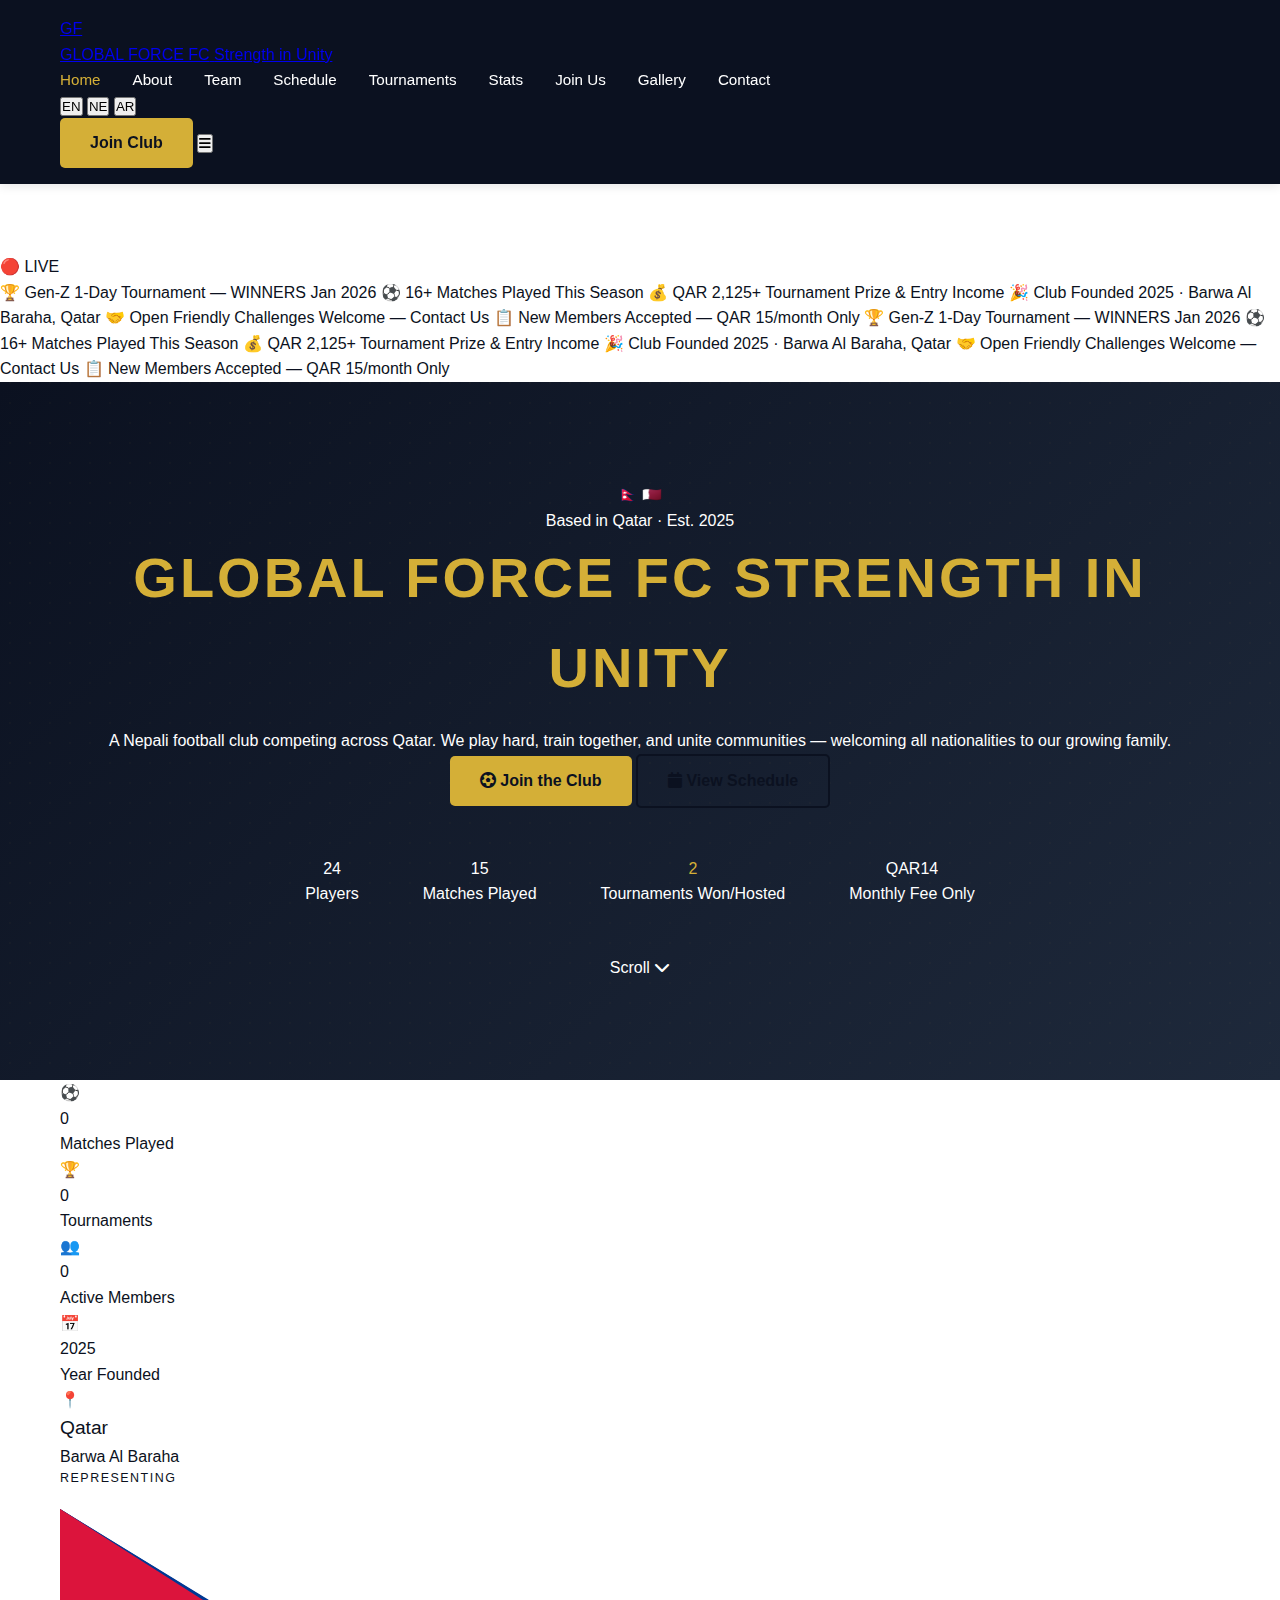
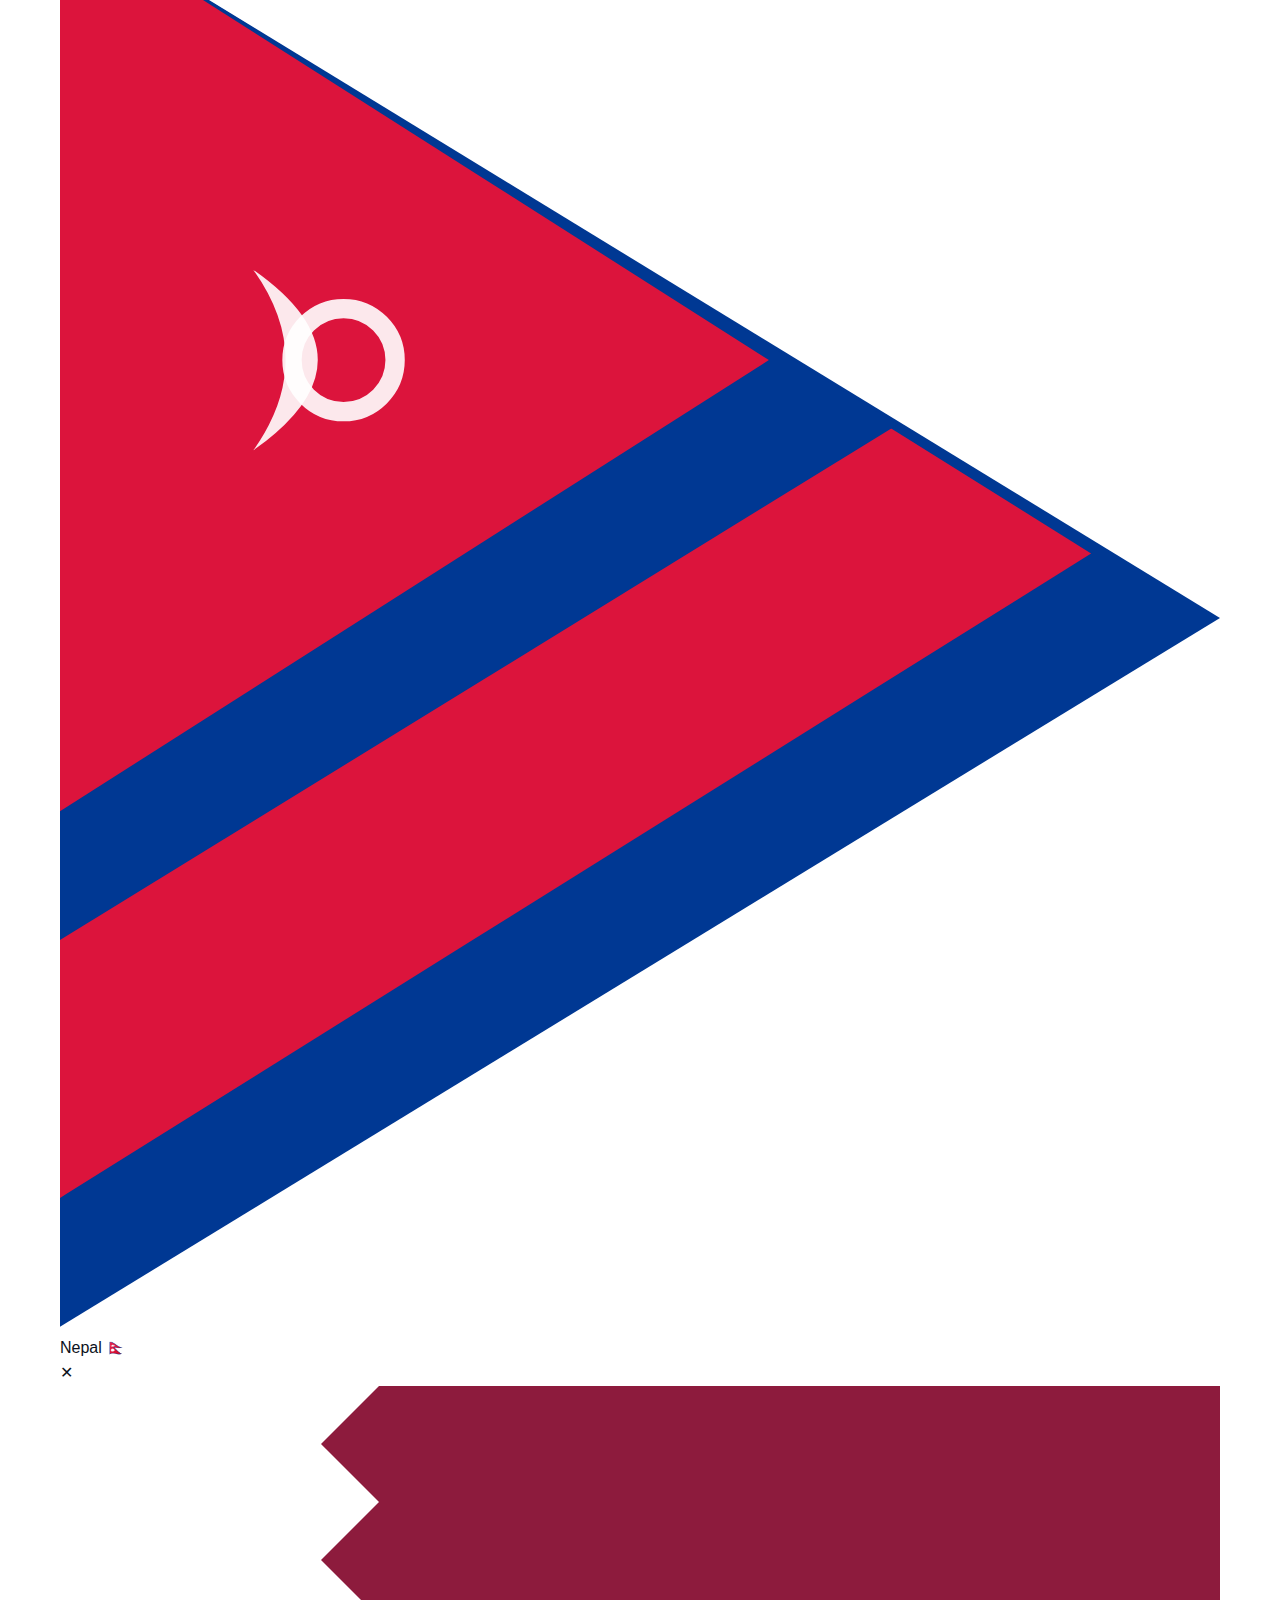
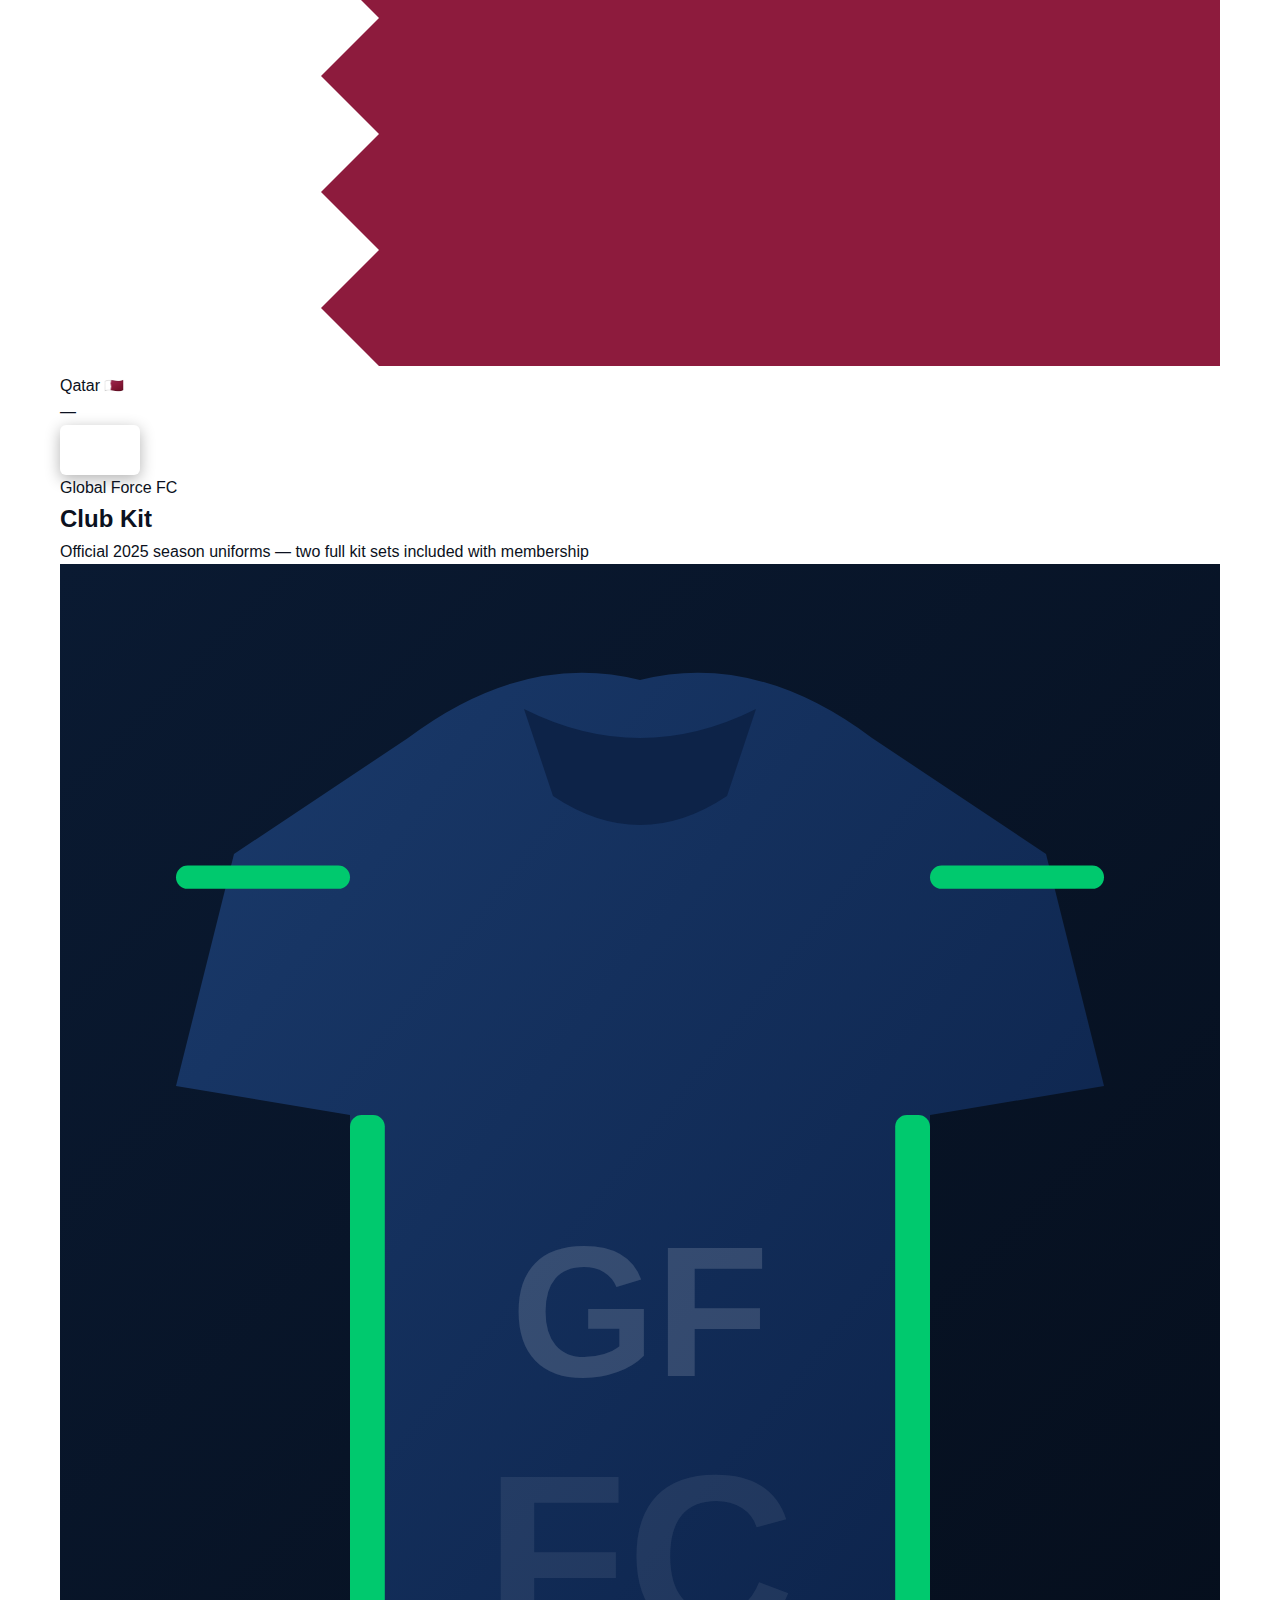
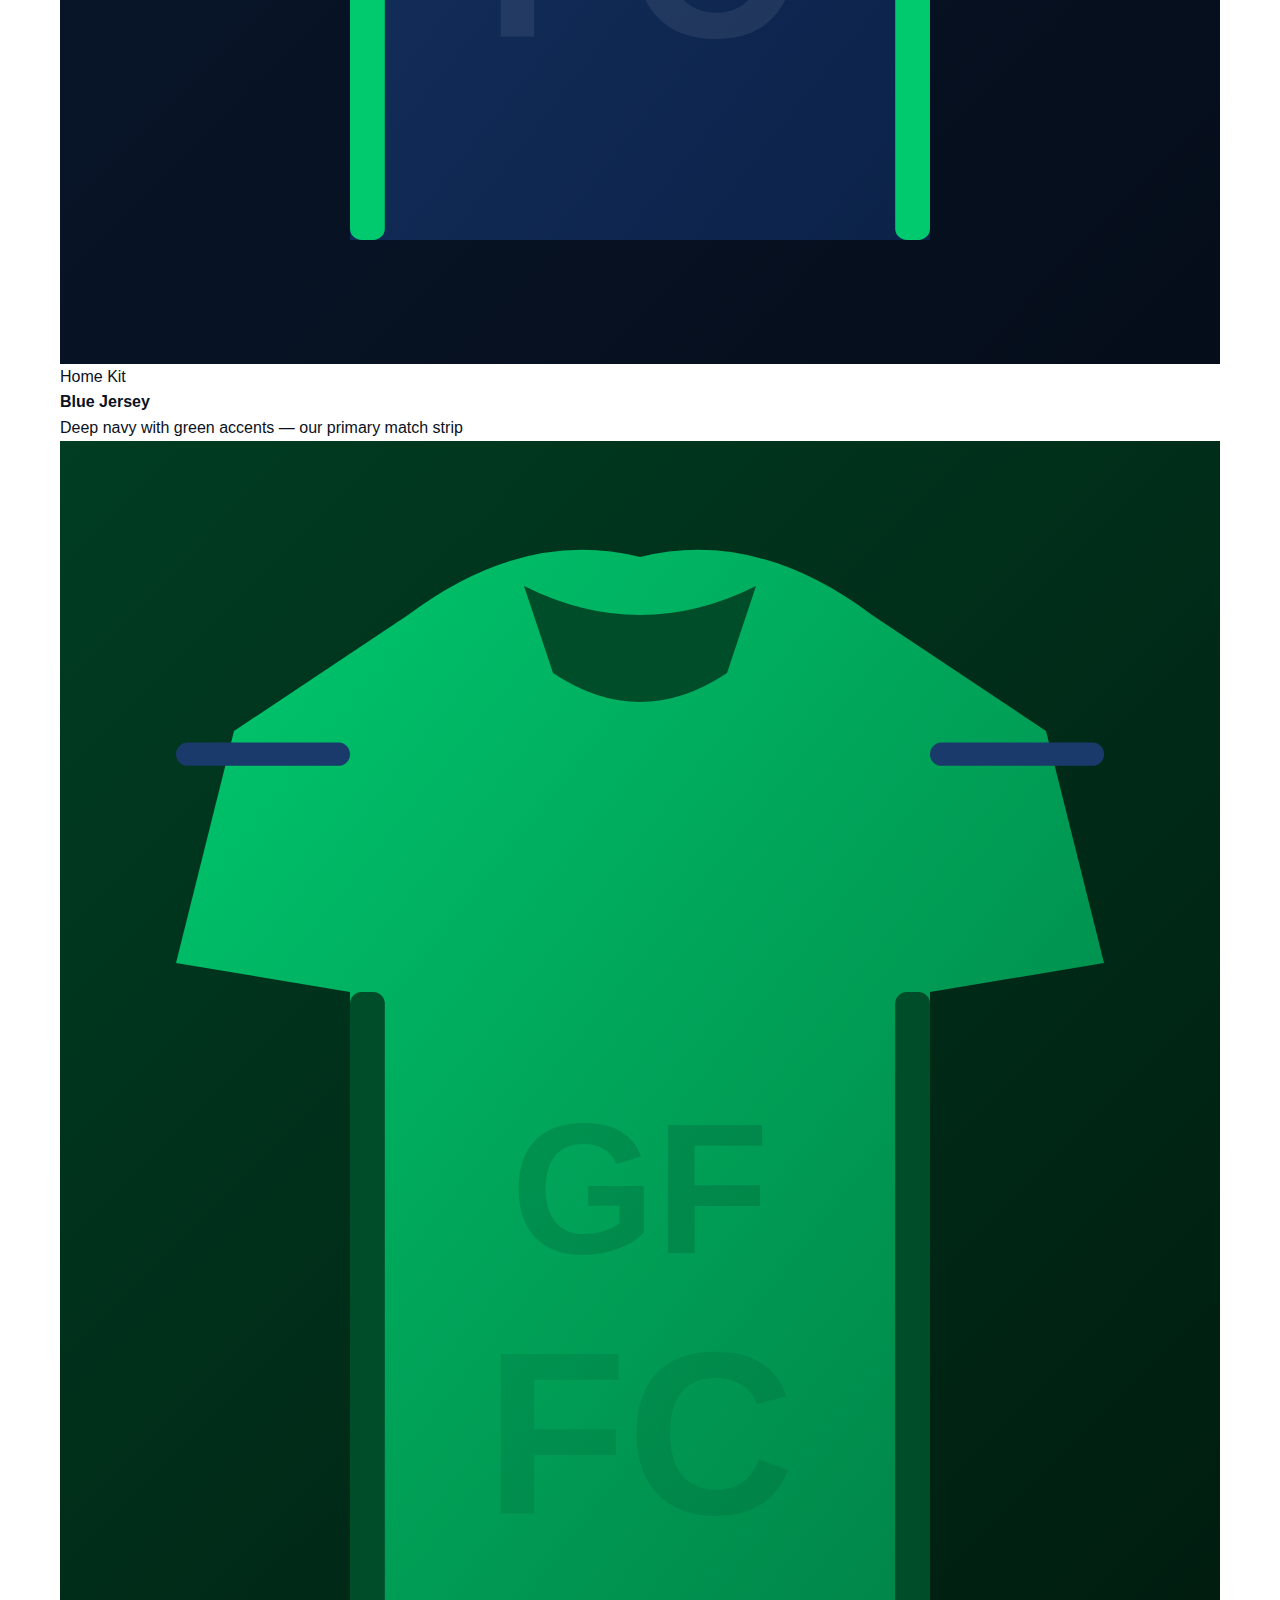
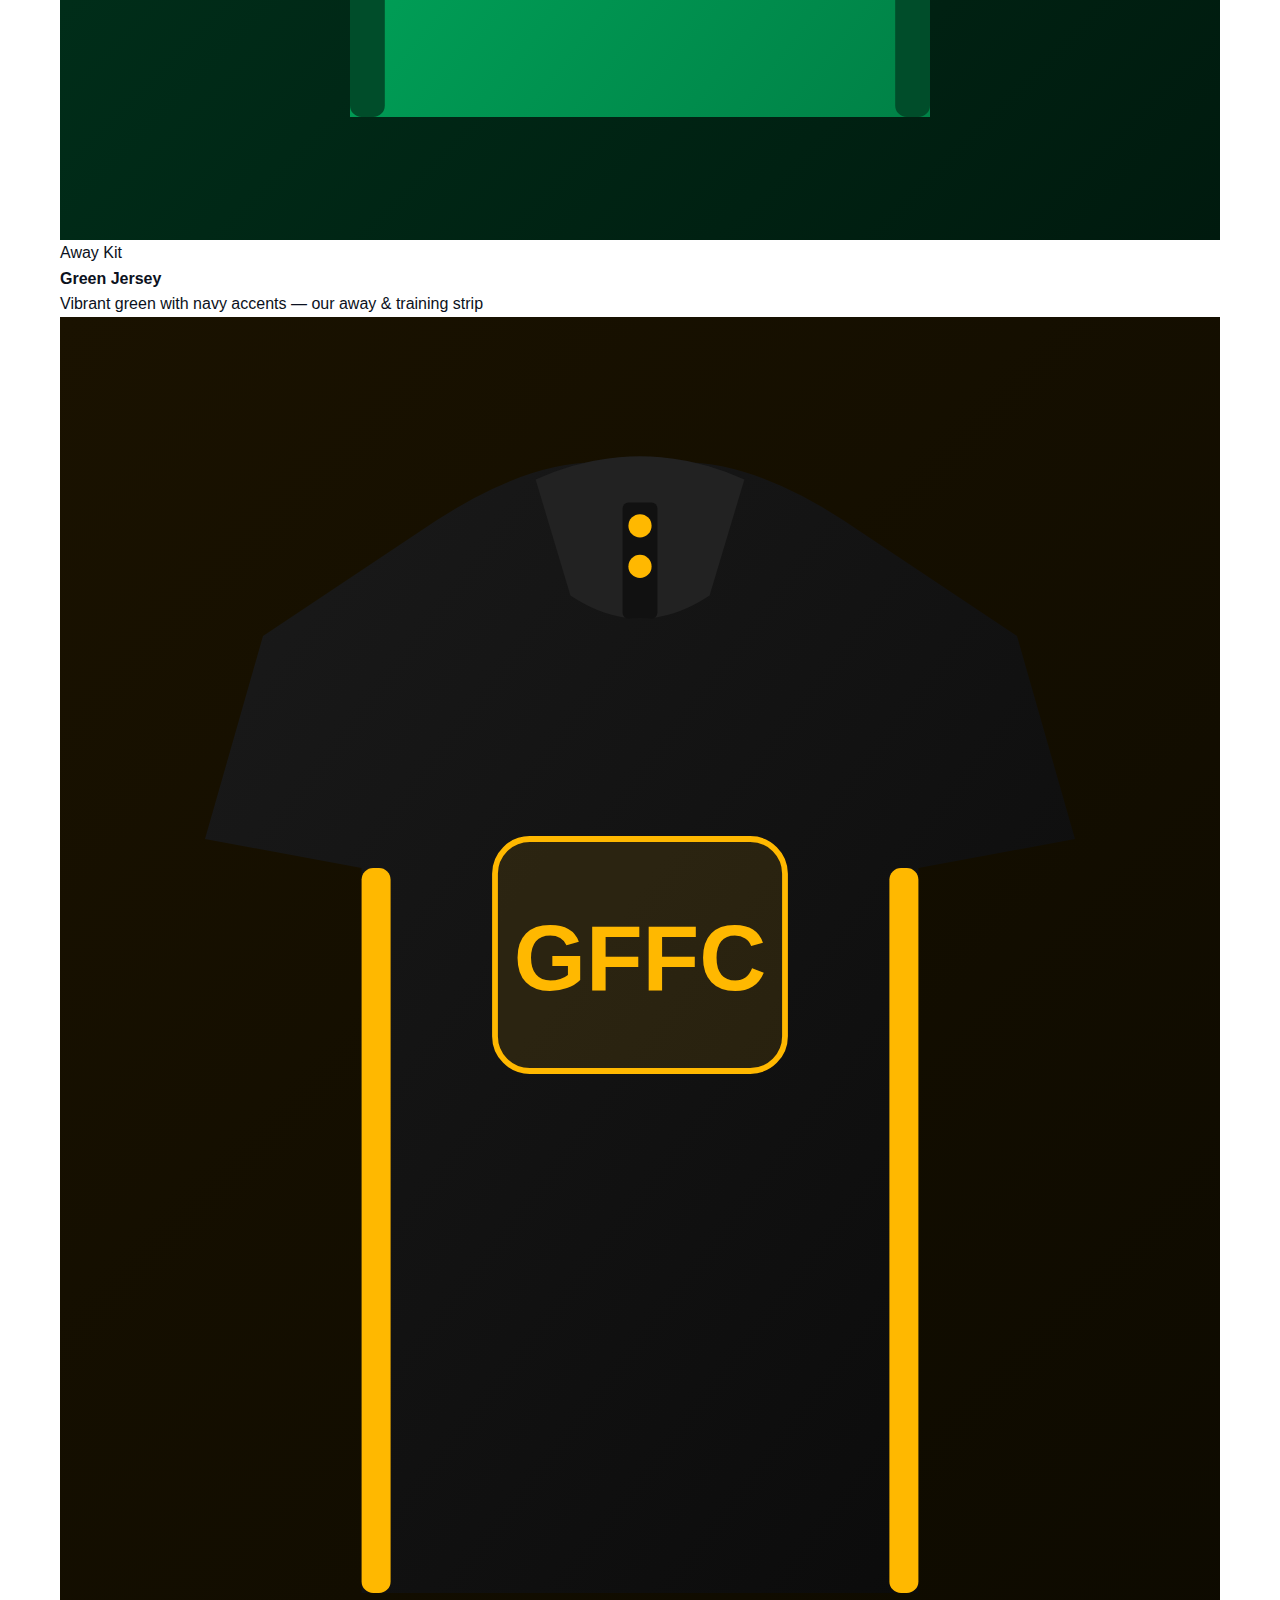
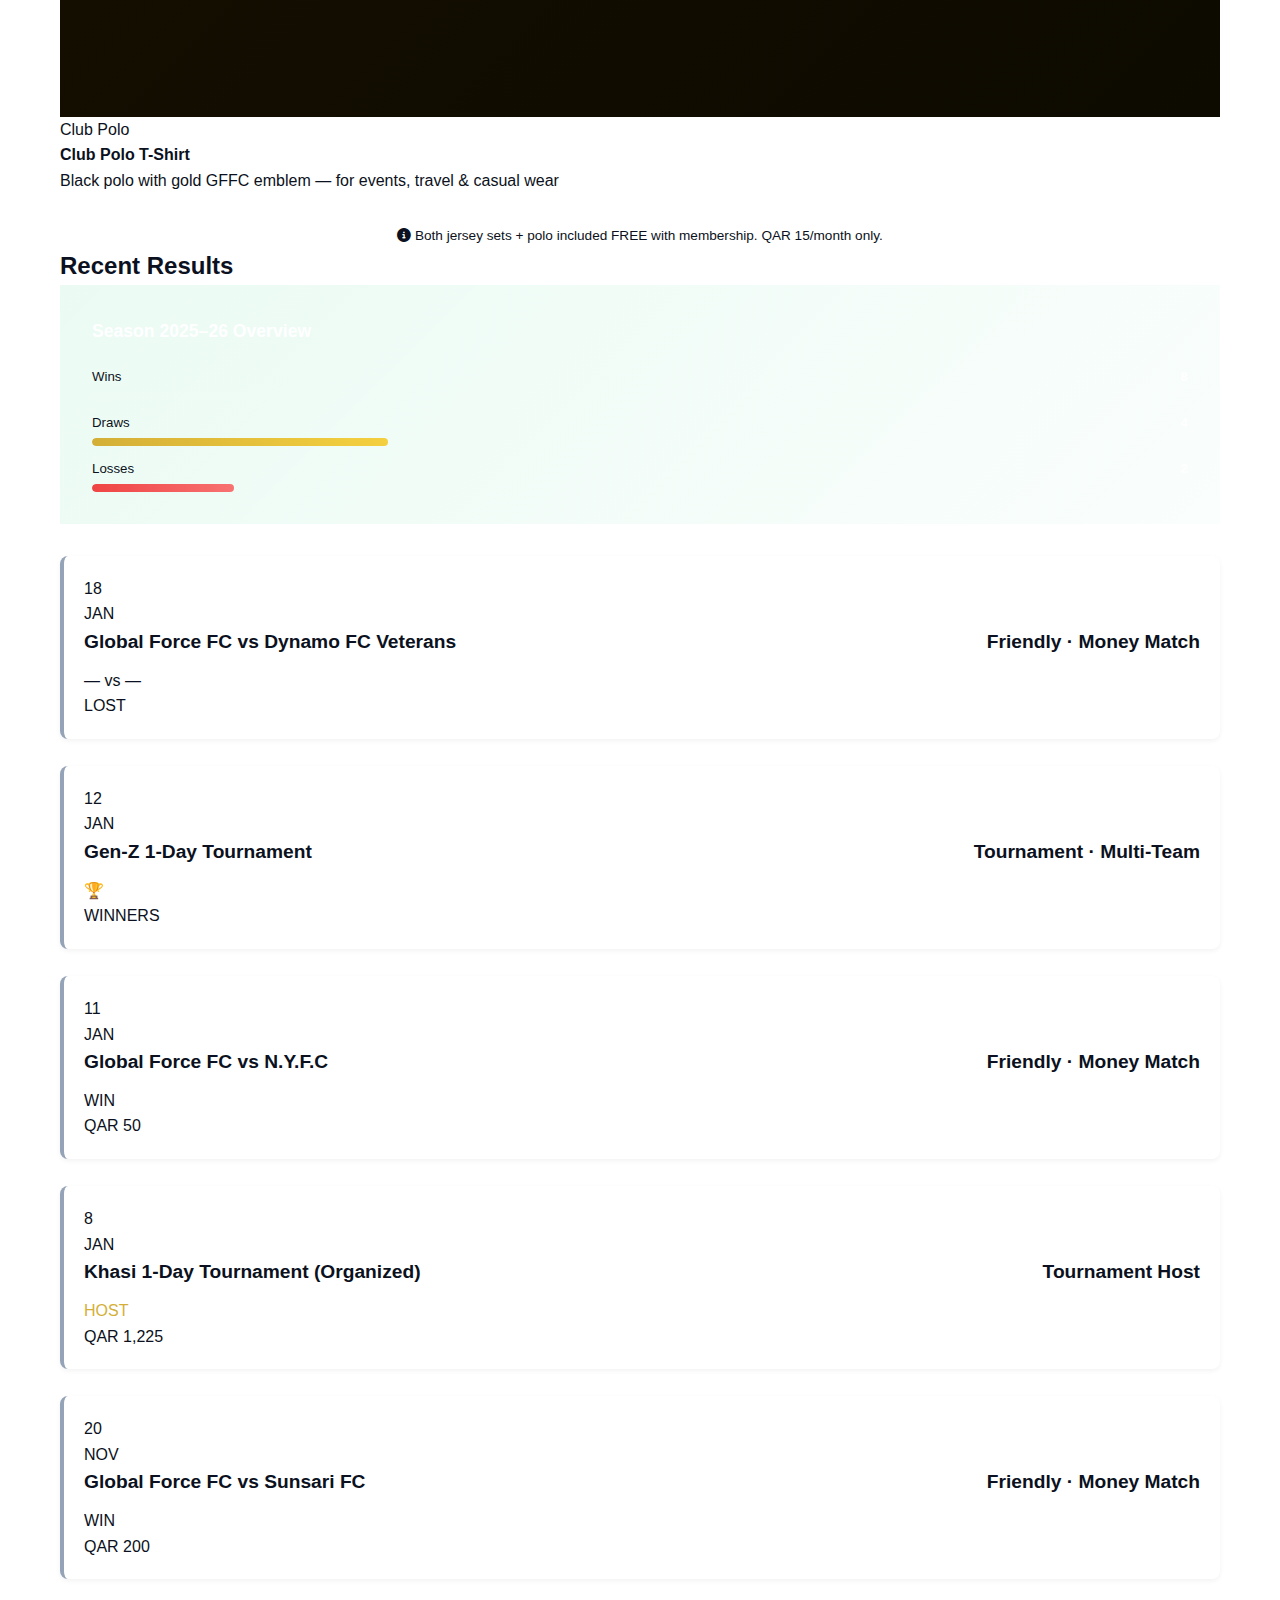
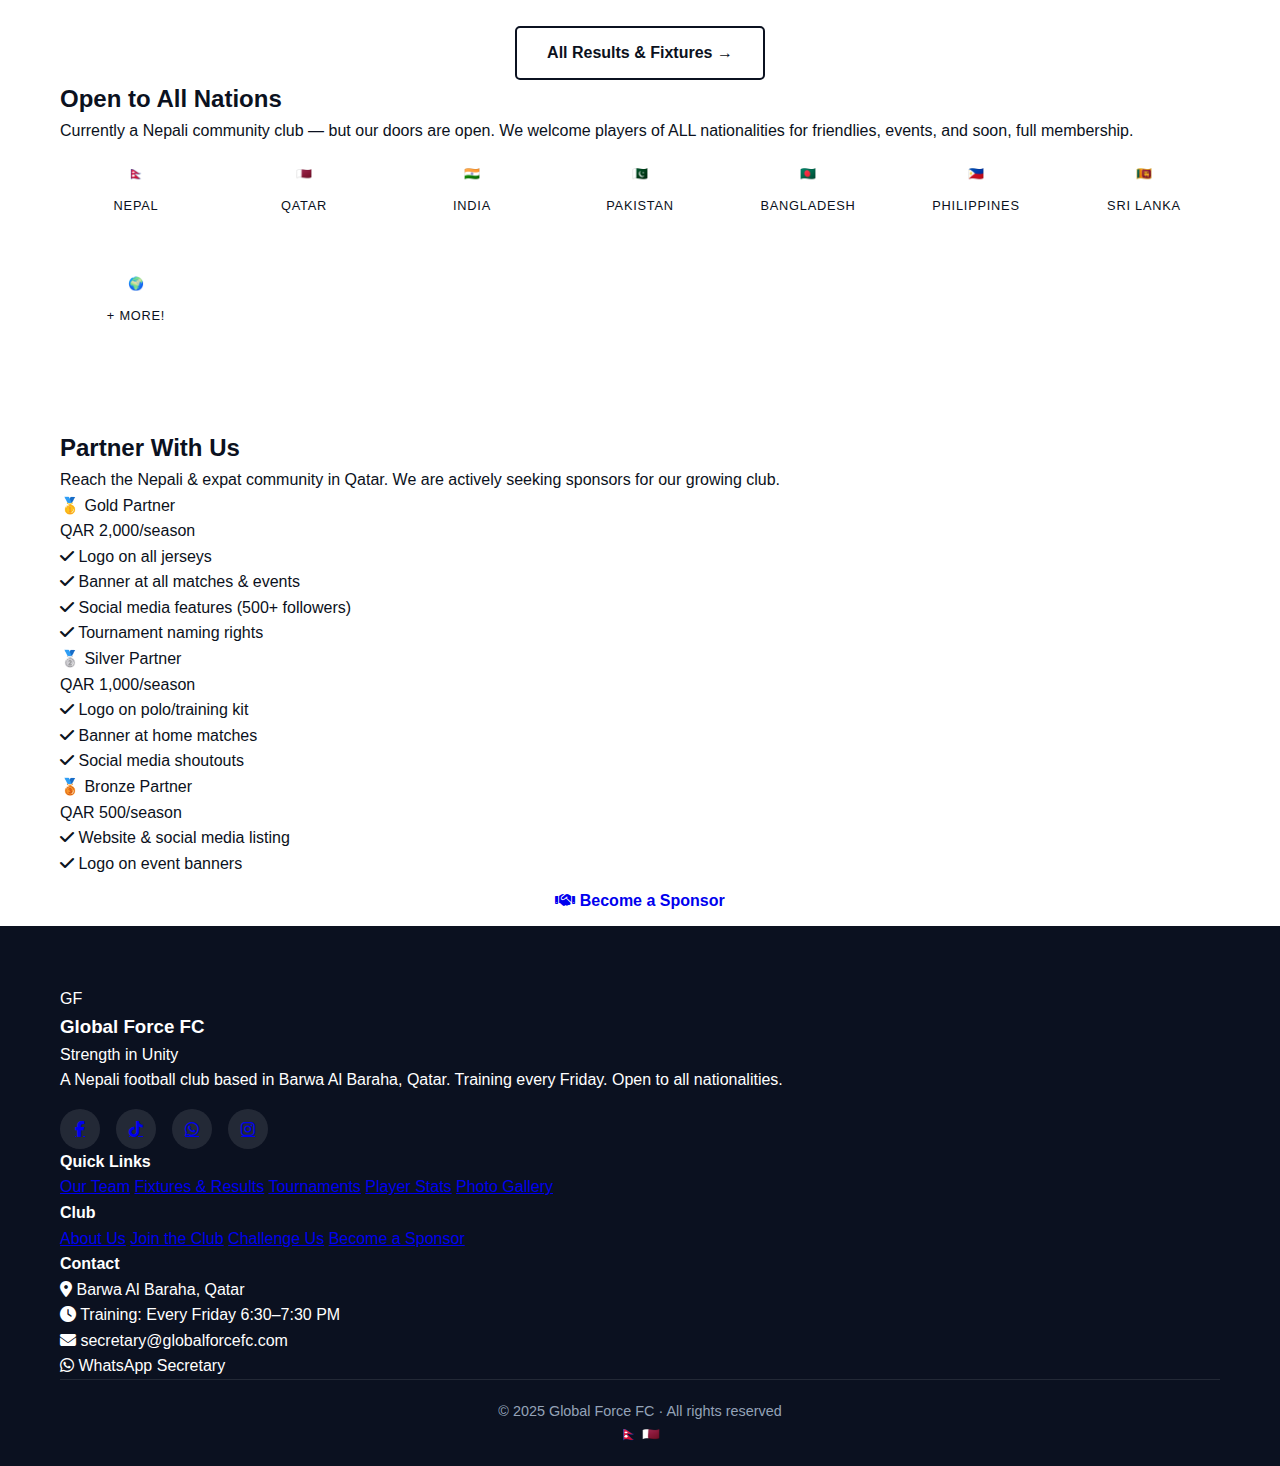
<file: index.html>
<!DOCTYPE html>
<html lang="en" dir="ltr">
<head>
  <meta charset="UTF-8">
  <meta name="viewport" content="width=device-width, initial-scale=1.0">
  <title>Global Force FC — Strength in Unity | Qatar</title>
  <meta name="description" content="Global Force FC — A Nepali football club based in Qatar. Strength in Unity.">
  <link rel="stylesheet" href="css/style.css">
  <link rel="stylesheet" href="https://cdnjs.cloudflare.com/ajax/libs/font-awesome/6.5.0/css/all.min.css">
  <style>
    /* HOME-PAGE SPECIFIC */
    .hero-visual {
      position: absolute; right: 0; top: 0; bottom: 0;
      width: 50%; display: flex; align-items: center; justify-content: center;
    }
    .hero-visual-inner {
      position: relative; width: min(420px, 40vw); height: min(420px, 40vw);
    }
    .hero-emblem {
      width: 100%; height: 100%; border-radius: 50%;
      background: radial-gradient(circle at 35% 35%, rgba(0,201,110,0.15), rgba(5,13,26,0.8));
      border: 2px solid rgba(0,201,110,0.2);
      display: flex; align-items: center; justify-content: center;
      position: relative;
      animation: spin-slow 30s linear infinite;
    }
    .hero-emblem-inner {
      width: 75%; height: 75%; border-radius: 50%;
      background: linear-gradient(135deg, #0D1F3C, #050D1A);
      border: 2px solid rgba(0,201,110,0.3);
      display: flex; align-items: center; justify-content: center;
      animation: spin-slow 30s linear reverse infinite;
      font-family: var(--font-display);
      text-align: center; color: var(--white);
    }
    .hero-emblem-inner .club-initial {
      font-size: clamp(3rem, 6vw, 5rem); color: var(--green); line-height: 1;
    }
    .hero-emblem-inner .club-name { font-size: clamp(0.6rem, 1vw, 0.85rem); letter-spacing: 0.2em; color: var(--muted); }
    @keyframes spin-slow { from{transform:rotate(0deg)} to{transform:rotate(360deg)} }
    .orbit-dot {
      position: absolute; width: 12px; height: 12px; border-radius: 50%;
      background: var(--green); box-shadow: 0 0 10px var(--green);
    }
    .orbit-dot:nth-child(2) { top: 5%; left: 50%; transform: translateX(-50%); }
    .orbit-dot:nth-child(3) { bottom: 5%; left: 50%; transform: translateX(-50%); background: var(--gold); box-shadow: 0 0 10px var(--gold); }
    .orbit-dot:nth-child(4) { left: 5%; top: 50%; transform: translateY(-50%); background: rgba(255,255,255,0.4); }
    .orbit-dot:nth-child(5) { right: 5%; top: 50%; transform: translateY(-50%); background: rgba(255,255,255,0.4); }

    /* Results section */
    .results-row { display: flex; flex-direction: column; gap: 0.75rem; }
    .tabs-container .tab-btns { display: flex; gap: 0.5rem; margin-bottom: 1.5rem; flex-wrap: wrap; }
    .tab-btn {
      padding: 0.5rem 1.25rem; border-radius: 50px; border: 1px solid var(--border);
      background: transparent; color: var(--muted); font-family: var(--font-body);
      font-size: 0.85rem; font-weight: 700; cursor: pointer; transition: var(--transition);
      letter-spacing: 0.04em; text-transform: uppercase;
    }
    .tab-btn:hover { color: var(--white); border-color: rgba(255,255,255,0.2); }
    .tab-btn.active { background: var(--green); color: var(--navy); border-color: var(--green); }
    .tab-panel { display: none; }
    .tab-panel.active { display: block; }

    /* Season summary */
    .season-summary {
      background: linear-gradient(135deg, rgba(0,201,110,0.08), rgba(0,201,110,0.02));
      border: 1px solid var(--border); border-radius: var(--radius-lg);
      padding: 2rem; margin-bottom: 2rem;
    }
    .season-summary h3 { color: var(--white); margin-bottom: 1.25rem; font-size: 1.1rem; }
    .season-bars { display: flex; flex-direction: column; gap: 0.75rem; }
    .season-bar { }
    .season-bar .bar-label { display: flex; justify-content: space-between; margin-bottom: 0.3rem; font-size: 0.83rem; }
    .season-bar .bar-label .l { color: var(--muted); }
    .season-bar .bar-label .v { color: var(--white); font-weight: 700; }
    .bar-track { height: 8px; background: rgba(255,255,255,0.06); border-radius: 4px; overflow: hidden; }
    .bar-fill { height: 100%; border-radius: 4px; transition: width 1.5s cubic-bezier(0.4,0,0.2,1); width: 0; }
    .bar-fill.green { background: linear-gradient(90deg, var(--green), var(--green-glow)); }
    .bar-fill.gold { background: linear-gradient(90deg, var(--gold), var(--gold-light)); }
    .bar-fill.red { background: linear-gradient(90deg, #EF4444, #F87171); }

    /* Welcome nations */
    .nations-section { background: var(--blue-card); }
    .nations-grid { display: grid; grid-template-columns: repeat(auto-fill, minmax(140px, 1fr)); gap: 1rem; }
    .nation-card {
      border-radius: var(--radius); padding: 1.25rem 1rem; text-align: center;
      border: 1px solid var(--border); background: var(--navy);
      transition: var(--transition);
    }
    .nation-card:hover { border-color: rgba(0,201,110,0.4); transform: translateY(-3px); }
    .nation-flag { font-size: 2.5rem; margin-bottom: 0.5rem; display: block; }
    .nation-card span { font-size: 0.8rem; color: var(--muted); text-transform: uppercase; letter-spacing: 0.06em; }
  </style>
</head>
<body>

<!-- ─── NAVBAR ─────────────────────────────────────── -->
<nav class="navbar">
  <div class="container">
    <div class="nav-inner">
      <a href="index.html" class="nav-logo">
        <div class="nav-logo-fallback">GF</div>
        <div class="nav-logo-text">
          <span class="club" data-en="GLOBAL FORCE FC" data-ne="ग्लोबल फोर्स एफसी" data-ar="جلوبال فورس">GLOBAL FORCE FC</span>
          <span class="tagline" data-en="Strength in Unity" data-ne="एकतामा शक्ति" data-ar="القوة في الوحدة">Strength in Unity</span>
        </div>
      </a>
      <ul class="nav-menu" id="navMenu">
        <li><a href="index.html" data-en="Home" data-ne="गृहपृष्ठ" data-ar="الرئيسية">Home</a></li>
        <li><a href="about.html" data-en="About" data-ne="हाम्रो बारेमा" data-ar="من نحن">About</a></li>
        <li><a href="team.html" data-en="Team" data-ne="टोली" data-ar="الفريق">Team</a></li>
        <li><a href="schedule.html" data-en="Schedule" data-ne="तालिका" data-ar="الجدول">Schedule</a></li>
        <li><a href="tournaments.html" data-en="Tournaments" data-ne="प्रतियोगिताहरू" data-ar="البطولات">Tournaments</a></li>
        <li><a href="stats.html" data-en="Stats" data-ne="तथ्यांक" data-ar="إحصائيات">Stats</a></li>
        <li><a href="membership.html" data-en="Join Us" data-ne="सामेल हुनुहोस्" data-ar="انضم إلينا">Join Us</a></li>
        <li><a href="gallery.html" data-en="Gallery" data-ne="ग्यालेरी" data-ar="المعرض">Gallery</a></li>
        <li><a href="contact.html" data-en="Contact" data-ne="सम्पर्क" data-ar="تواصل">Contact</a></li>
      </ul>
      <div class="nav-actions">
        <div class="lang-selector">
          <button class="lang-btn" data-lang="en">EN</button>
          <button class="lang-btn" data-lang="ne">NE</button>
          <button class="lang-btn" data-lang="ar">AR</button>
        </div>
        <a href="membership.html" class="btn btn-primary btn-sm nav-cta" data-en="Join Club" data-ne="क्लब सामेल हुनुहोस्" data-ar="انضم">Join Club</a>
        <button class="nav-hamburger" id="navHamburger" aria-label="Menu">
          <i class="fas fa-bars"></i>
        </button>
      </div>
    </div>
  </div>
</nav>

<!-- ─── TICKER ─────────────────────────────────────── -->
<div class="ticker-bar" style="margin-top:70px;">
  <div class="ticker-label">🔴 LIVE</div>
  <div class="ticker-track" id="ticker">
    <span class="ticker-item">🏆 Gen-Z 1-Day Tournament — WINNERS Jan 2026</span>
    <span class="ticker-item">⚽ 16+ Matches Played This Season</span>
    <span class="ticker-item">💰 QAR 2,125+ Tournament Prize & Entry Income</span>
    <span class="ticker-item">🎉 Club Founded 2025 · Barwa Al Baraha, Qatar</span>
    <span class="ticker-item">🤝 Open Friendly Challenges Welcome — Contact Us</span>
    <span class="ticker-item">📋 New Members Accepted — QAR 15/month Only</span>
  </div>
</div>

<!-- ─── HERO ───────────────────────────────────────── -->
<section class="hero">
  <div class="hero-bg"></div>
  <div class="hero-pitch-lines"></div>
  <div class="hero-circle"></div>

  <div class="container" style="position:relative;z-index:2;width:100%;">
    <div class="hero-content">
      <div class="hero-badge">
        <div class="hero-flags">🇳🇵 🇶🇦</div>
        <span data-en="Based in Qatar · Est. 2025" data-ne="कतारमा आधारित · स्थापना २०२५" data-ar="مقرها قطر · تأسست 2025">Based in Qatar · Est. 2025</span>
      </div>

      <h1 class="hero-title">
        <span class="line1" data-en="GLOBAL" data-ne="ग्लोबल" data-ar="جلوبال">GLOBAL</span>
        <span class="line2" data-en="FORCE FC" data-ne="फोर्स एफसी" data-ar="فورس">FORCE FC</span>
        <span class="line3" data-en="STRENGTH IN UNITY" data-ne="एकतामा शक्ति" data-ar="القوة في الوحدة">STRENGTH IN UNITY</span>
      </h1>

      <p class="hero-desc" data-en="A Nepali football club competing across Qatar. We play hard, train together, and unite communities — welcoming all nationalities to our growing family." data-ne="कतारभर प्रतिस्पर्धा गर्ने एक नेपाली फुटबल क्लब। हामी कडा खेल्छौं, सँगै प्रशिक्षण गर्छौं र समुदायलाई एकजुट गर्छौं।" data-ar="نادي كرة قدم نيبالي يتنافس في قطر. نلعب بجد، نتدرب معاً، ونوحد المجتمعات.">A Nepali football club competing across Qatar. We play hard, train together, and unite communities — welcoming all nationalities to our growing family.</p>

      <div class="hero-actions">
        <a href="membership.html" class="btn btn-primary btn-lg">
          <i class="fas fa-futbol"></i>
          <span data-en="Join the Club" data-ne="क्लबमा सामेल हुनुहोस्" data-ar="انضم للنادي">Join the Club</span>
        </a>
        <a href="schedule.html" class="btn btn-outline btn-lg">
          <i class="fas fa-calendar"></i>
          <span data-en="View Schedule" data-ne="तालिका हेर्नुहोस्" data-ar="الجدول">View Schedule</span>
        </a>
      </div>

      <div class="hero-stats">
        <div class="hero-stat-item">
          <div class="hero-stat-num"><span data-count="26">0</span></div>
          <div class="hero-stat-label" data-en="Players" data-ne="खेलाडीहरू" data-ar="لاعبون">Players</div>
        </div>
        <div class="hero-stat-item">
          <div class="hero-stat-num"><span data-count="16">0</span></div>
          <div class="hero-stat-label" data-en="Matches Played" data-ne="खेलहरू खेलिए" data-ar="مباريات">Matches Played</div>
        </div>
        <div class="hero-stat-item">
          <div class="hero-stat-num"><span style="color:var(--gold)" data-count="3">0</span></div>
          <div class="hero-stat-label" data-en="Tournaments Won/Hosted" data-ne="प्रतियोगिता" data-ar="بطولات">Tournaments</div>
        </div>
        <div class="hero-stat-item">
          <div class="hero-stat-num"><span>QAR</span><span data-count="15">0</span></div>
          <div class="hero-stat-label" data-en="Monthly Fee Only" data-ne="मासिक शुल्क मात्र" data-ar="رسوم شهرية">Monthly Fee Only</div>
        </div>
      </div>
    </div>
  </div>

  <div class="hero-scroll">
    <span data-en="Scroll" data-ne="स्क्रोल" data-ar="انزل">Scroll</span>
    <i class="fas fa-chevron-down" style="color:var(--green)"></i>
  </div>
</section>

<!-- ─── OVERVIEW STRIP ─────────────────────────────── -->
<div class="overview-strip scroll-reveal">
  <div class="container">
    <div class="overview-grid">
      <div class="overview-item">
        <div class="icon">⚽</div>
        <div class="num" data-count="16">0</div>
        <div class="label" data-en="Matches Played" data-ne="खेलिएका खेलहरू" data-ar="مباريات">Matches Played</div>
      </div>
      <div class="overview-item">
        <div class="icon">🏆</div>
        <div class="num" data-count="3">0</div>
        <div class="label" data-en="Tournaments" data-ne="प्रतियोगिताहरू" data-ar="بطولات">Tournaments</div>
      </div>
      <div class="overview-item">
        <div class="icon">👥</div>
        <div class="num" data-count="26">0</div>
        <div class="label" data-en="Active Members" data-ne="सक्रिय सदस्यहरू" data-ar="أعضاء">Active Members</div>
      </div>
      <div class="overview-item">
        <div class="icon">📅</div>
        <div class="num">2025</div>
        <div class="label" data-en="Year Founded" data-ne="स्थापना वर्ष" data-ar="تأسست">Year Founded</div>
      </div>
      <div class="overview-item">
        <div class="icon">📍</div>
        <div class="num" style="font-size:1.2rem;color:var(--muted)">Qatar</div>
        <div class="label" data-en="Barwa Al Baraha" data-ne="बर्वा अल बराहा" data-ar="برواء البراهة">Barwa Al Baraha</div>
      </div>
    </div>
  </div>
</div>

<!-- ─── FLAGS & IDENTITY ───────────────────────────── -->
<section class="section-sm flags-section scroll-reveal" style="background:var(--blue-card);border-top:1px solid var(--border);border-bottom:1px solid var(--border);">
  <div class="container">
    <p style="font-size:0.78rem;letter-spacing:0.12em;text-transform:uppercase;color:var(--muted);margin-bottom:1.25rem;" data-en="REPRESENTING" data-ne="प्रतिनिधित्व" data-ar="نمثل">REPRESENTING</p>
    <div class="flags-row">
      <div class="flag-item">
        <!-- Nepal Flag SVG -->
        <svg class="flag-svg" viewBox="0 0 90 110" xmlns="http://www.w3.org/2000/svg">
          <polygon points="0,0 90,55 0,110" fill="#003893"/>
          <polygon points="0,0 80,50 0,100" fill="#DC143C"/>
          <polygon points="0,0 65,40 0,80" fill="#003893"/>
          <polygon points="0,0 55,35 0,70" fill="#DC143C"/>
          <!-- Moon symbol -->
          <path d="M15,28 Q25,35 15,42 Q20,35 15,28Z" fill="white" opacity="0.9"/>
          <circle cx="22" cy="35" r="4" fill="none" stroke="white" stroke-width="1.5" opacity="0.9"/>
        </svg>
        <span data-en="Nepal 🇳🇵" data-ne="नेपाल 🇳🇵" data-ar="نيبال 🇳🇵">Nepal 🇳🇵</span>
      </div>
      <div class="flag-connector">✕</div>
      <div class="flag-item">
        <!-- Qatar Flag SVG -->
        <svg class="flag-svg" viewBox="0 0 200 100" xmlns="http://www.w3.org/2000/svg">
          <rect width="200" height="100" fill="#8D1B3D"/>
          <path d="M0,0 L55,0 L45,10 L55,20 L45,30 L55,40 L45,50 L55,60 L45,70 L55,80 L45,90 L55,100 L0,100Z" fill="white"/>
        </svg>
        <span data-en="Qatar 🇶🇦" data-ne="कतार 🇶🇦" data-ar="قطر 🇶🇦">Qatar 🇶🇦</span>
      </div>
      <div class="flag-connector" style="color:var(--muted)">—</div>
      <div class="flag-item">
        <div style="width:80px;height:50px;border-radius:6px;background:linear-gradient(135deg,var(--blue),var(--green-dark));display:flex;align-items:center;justify-content:center;box-shadow:0 4px 15px rgba(0,0,0,0.3);">
          <span style="font-family:var(--font-display);font-size:0.85rem;letter-spacing:0.1em;color:var(--white)">GFFC</span>
        </div>
        <span data-en="Global Force FC" data-ne="ग्लोबल फोर्स" data-ar="جلوبال فورس">Global Force FC</span>
      </div>
    </div>
  </div>
</section>

<!-- ─── KIT / JERSEY DISPLAY ───────────────────────── -->
<section class="section kit-section scroll-reveal">
  <div class="container">
    <div class="section-header">
      <div class="line"></div>
      <h2 data-en="Club Kit" data-ne="क्लब किट" data-ar="زي النادي">Club <span class="green">Kit</span></h2>
      <p data-en="Official 2025 season uniforms — two full kit sets included with membership" data-ne="आधिकारिक २०२५ सिजन वर्दी — सदस्यतामा दुई पूर्ण किट सेट" data-ar="الزي الرسمي لموسم 2025">Official 2025 season uniforms — two full kit sets included with membership</p>
    </div>
    <div class="kit-grid">
      <!-- Home Kit - Blue -->
      <div class="kit-card scroll-reveal">
        <div class="kit-card-img" style="background:linear-gradient(135deg,#0A1A32,#050D1A);">
          <svg class="jersey-svg" viewBox="0 0 200 240" xmlns="http://www.w3.org/2000/svg">
            <defs>
              <linearGradient id="blueJersey" x1="0%" y1="0%" x2="100%" y2="100%">
                <stop offset="0%" stop-color="#1A3A6B"/>
                <stop offset="100%" stop-color="#0A1F45"/>
              </linearGradient>
            </defs>
            <!-- Jersey body -->
            <path d="M60,30 L30,50 L20,90 L50,95 L50,220 L150,220 L150,95 L180,90 L170,50 L140,30 Q120,15 100,20 Q80,15 60,30Z" fill="url(#blueJersey)"/>
            <!-- Collar -->
            <path d="M80,25 Q100,35 120,25 L115,40 Q100,50 85,40Z" fill="#0D2348"/>
            <!-- Sleeve stripes - Green -->
            <rect x="20" y="52" width="30" height="4" fill="#00C96E" rx="2"/>
            <rect x="150" y="52" width="30" height="4" fill="#00C96E" rx="2"/>
            <!-- Side stripes -->
            <rect x="50" y="95" width="6" height="125" fill="#00C96E" rx="2"/>
            <rect x="144" y="95" width="6" height="125" fill="#00C96E" rx="2"/>
            <!-- Club initial on chest -->
            <text x="100" y="140" font-family="sans-serif" font-weight="900" font-size="32" fill="rgba(255,255,255,0.15)" text-anchor="middle">GF</text>
            <!-- Number -->
            <text x="100" y="185" font-family="sans-serif" font-weight="900" font-size="40" fill="rgba(255,255,255,0.08)" text-anchor="middle">FC</text>
          </svg>
        </div>
        <div class="kit-card-body">
          <span class="kit-type-badge home" data-en="Home Kit" data-ne="घरेलु किट" data-ar="الزي الرئيسي">Home Kit</span>
          <h4 data-en="Blue Jersey" data-ne="निलो जर्सी" data-ar="القميص الأزرق">Blue Jersey</h4>
          <p data-en="Deep navy with green accents — our primary match strip" data-ne="हरियो उच्चारण सहित गाढा नेभी — हाम्रो प्राथमिक खेल स्ट्रिप" data-ar="كحلي داكن مع لمسات خضراء">Deep navy with green accents — our primary match strip</p>
        </div>
      </div>

      <!-- Away Kit - Green -->
      <div class="kit-card scroll-reveal">
        <div class="kit-card-img" style="background:linear-gradient(135deg,#003D22,#001A0E);">
          <svg class="jersey-svg" viewBox="0 0 200 240" xmlns="http://www.w3.org/2000/svg">
            <defs>
              <linearGradient id="greenJersey" x1="0%" y1="0%" x2="100%" y2="100%">
                <stop offset="0%" stop-color="#00C96E"/>
                <stop offset="100%" stop-color="#007A42"/>
              </linearGradient>
            </defs>
            <path d="M60,30 L30,50 L20,90 L50,95 L50,220 L150,220 L150,95 L180,90 L170,50 L140,30 Q120,15 100,20 Q80,15 60,30Z" fill="url(#greenJersey)"/>
            <path d="M80,25 Q100,35 120,25 L115,40 Q100,50 85,40Z" fill="#004D2A"/>
            <!-- Sleeve stripes - Blue -->
            <rect x="20" y="52" width="30" height="4" fill="#1A3A6B" rx="2"/>
            <rect x="150" y="52" width="30" height="4" fill="#1A3A6B" rx="2"/>
            <rect x="50" y="95" width="6" height="125" fill="#004D2A" rx="2"/>
            <rect x="144" y="95" width="6" height="125" fill="#004D2A" rx="2"/>
            <text x="100" y="140" font-family="sans-serif" font-weight="900" font-size="32" fill="rgba(0,0,0,0.12)" text-anchor="middle">GF</text>
            <text x="100" y="185" font-family="sans-serif" font-weight="900" font-size="40" fill="rgba(0,0,0,0.08)" text-anchor="middle">FC</text>
          </svg>
        </div>
        <div class="kit-card-body">
          <span class="kit-type-badge away" data-en="Away Kit" data-ne="बाहिरी किट" data-ar="الزي البديل">Away Kit</span>
          <h4 data-en="Green Jersey" data-ne="हरियो जर्सी" data-ar="القميص الأخضر">Green Jersey</h4>
          <p data-en="Vibrant green with navy accents — our away & training strip" data-ne="नेभी उच्चारण सहित प्राणबद्ध हरियो — हाम्रो बाहिरी किट" data-ar="أخضر حيوي مع لمسات داكنة">Vibrant green with navy accents — our away &amp; training strip</p>
        </div>
      </div>

      <!-- Club Polo -->
      <div class="kit-card scroll-reveal">
        <div class="kit-card-img" style="background:linear-gradient(135deg,#1A1200,#0D0A00);">
          <svg class="jersey-svg" viewBox="0 0 200 240" xmlns="http://www.w3.org/2000/svg">
            <defs>
              <linearGradient id="poloGrad" x1="0%" y1="0%" x2="100%" y2="100%">
                <stop offset="0%" stop-color="#1A1A1A"/>
                <stop offset="100%" stop-color="#0A0A0A"/>
              </linearGradient>
            </defs>
            <!-- Polo shirt shape (slightly different cut) -->
            <path d="M65,35 L35,55 L25,90 L52,95 L52,220 L148,220 L148,95 L175,90 L165,55 L135,35 Q115,22 100,26 Q85,22 65,35Z" fill="url(#poloGrad)"/>
            <!-- Polo collar with buttons -->
            <path d="M82,28 Q100,20 118,28 L112,48 Q100,56 88,48Z" fill="#222"/>
            <rect x="97" y="32" width="6" height="20" fill="#111" rx="1"/>
            <circle cx="100" cy="36" r="2" fill="#FFB800"/>
            <circle cx="100" cy="43" r="2" fill="#FFB800"/>
            <!-- Gold side stripes -->
            <rect x="52" y="95" width="5" height="125" fill="#FFB800" rx="2"/>
            <rect x="143" y="95" width="5" height="125" fill="#FFB800" rx="2"/>
            <!-- Embroidered badge area -->
            <rect x="75" y="90" width="50" height="40" rx="6" fill="rgba(255,184,0,0.1)" stroke="#FFB800" stroke-width="1"/>
            <text x="100" y="116" font-family="sans-serif" font-weight="900" font-size="16" fill="#FFB800" text-anchor="middle">GFFC</text>
          </svg>
        </div>
        <div class="kit-card-body">
          <span class="kit-type-badge polo" data-en="Club Polo" data-ne="क्लब पोलो" data-ar="بولو النادي">Club Polo</span>
          <h4 data-en="Club Polo T-Shirt" data-ne="क्लब पोलो टी-शर्ट" data-ar="قميص بولو">Club Polo T-Shirt</h4>
          <p data-en="Black polo with gold GFFC emblem — for events, travel & casual wear" data-ne="सुनौलो GFFC प्रतीक सहित कालो पोलो" data-ar="بولو أسود مع شعار ذهبي">Black polo with gold GFFC emblem — for events, travel &amp; casual wear</p>
        </div>
      </div>
    </div>
    <p class="text-center mt-2" style="font-size:0.85rem;color:var(--muted);">
      <i class="fas fa-info-circle" style="color:var(--green)"></i>
      <span data-en=" Both jersey sets + polo included FREE with membership. QAR 15/month only." data-ne=" दुवै जर्सी सेट + पोलो सदस्यतामा निःशुल्क सामेल। QAR 15/महिना मात्र।" data-ar=" مجموعتا قميص + بولو مجانية مع العضوية. 15 ريال فقط/شهرياً."> Both jersey sets + polo included FREE with membership. QAR 15/month only.</span>
    </p>
  </div>
</section>

<!-- ─── RECENT RESULTS ─────────────────────────────── -->
<section class="section scroll-reveal" style="background:var(--blue-card);border-top:1px solid var(--border);">
  <div class="container">
    <div class="section-header">
      <div class="line"></div>
      <h2 data-en="Recent Results" data-ne="भर्खरका नतिजाहरू" data-ar="النتائج الأخيرة">Recent <span class="green">Results</span></h2>
    </div>

    <!-- Season summary bar -->
    <div class="season-summary">
      <h3 data-en="Season 2025–26 Overview" data-ne="सिजन २०२५–२६ अवलोकन" data-ar="ملخص موسم 2025-26">Season 2025–26 Overview</h3>
      <div class="season-bars">
        <div class="season-bar">
          <div class="bar-label"><span class="l" data-en="Wins" data-ne="जितहरू" data-ar="فوز">Wins</span><span class="v">8</span></div>
          <div class="bar-track"><div class="bar-fill green revealed" style="width:53%"></div></div>
        </div>
        <div class="season-bar">
          <div class="bar-label"><span class="l" data-en="Draws" data-ne="बराबरी" data-ar="تعادل">Draws</span><span class="v">4</span></div>
          <div class="bar-track"><div class="bar-fill gold revealed" style="width:27%"></div></div>
        </div>
        <div class="season-bar">
          <div class="bar-label"><span class="l" data-en="Losses" data-ne="हारहरू" data-ar="خسارة">Losses</span><span class="v">2</span></div>
          <div class="bar-track"><div class="bar-fill red revealed" style="width:13%"></div></div>
        </div>
      </div>
    </div>

    <div class="results-row">
      <div class="result-card">
        <div class="result-date"><div class="day">18</div><div class="month">JAN</div></div>
        <div class="result-teams"><div class="match">Global Force FC vs Dynamo FC Veterans</div><div class="type" data-en="Friendly · Money Match" data-ne="मैत्रीपूर्ण" data-ar="ودية">Friendly · Money Match</div></div>
        <div class="result-score" style="color:var(--muted)">— vs —</div>
        <span class="result-outcome outcome-l" data-en="LOST" data-ne="हार" data-ar="خسارة">LOST</span>
      </div>
      <div class="result-card">
        <div class="result-date"><div class="day">12</div><div class="month">JAN</div></div>
        <div class="result-teams"><div class="match" data-en="Gen-Z 1-Day Tournament" data-ne="जेन-जेड १-दिने प्रतियोगिता" data-ar="بطولة يوم واحد">Gen-Z 1-Day Tournament</div><div class="type" data-en="Tournament · Multi-Team" data-ne="प्रतियोगिता" data-ar="بطولة">Tournament · Multi-Team</div></div>
        <div class="result-score" style="color:var(--gold)">🏆</div>
        <span class="result-outcome outcome-w" data-en="WINNERS" data-ne="विजेता" data-ar="بطل">WINNERS</span>
      </div>
      <div class="result-card">
        <div class="result-date"><div class="day">11</div><div class="month">JAN</div></div>
        <div class="result-teams"><div class="match">Global Force FC vs N.Y.F.C</div><div class="type" data-en="Friendly · Money Match" data-ne="मैत्रीपूर्ण" data-ar="ودية">Friendly · Money Match</div></div>
        <div class="result-score" style="color:var(--green)">WIN</div>
        <span class="result-outcome outcome-w" data-en="QAR 50" data-ne="QAR ५०" data-ar="50 ريال">QAR 50</span>
      </div>
      <div class="result-card">
        <div class="result-date"><div class="day">8</div><div class="month">JAN</div></div>
        <div class="result-teams"><div class="match" data-en="Khasi 1-Day Tournament (Organized)" data-ne="खसी १-दिने प्रतियोगिता (आयोजित)" data-ar="بطولة الخاسي">Khasi 1-Day Tournament (Organized)</div><div class="type" data-en="Tournament Host" data-ne="प्रतियोगिता आयोजक" data-ar="مستضيف">Tournament Host</div></div>
        <div class="result-score" style="color:var(--gold)">HOST</div>
        <span class="result-outcome outcome-h" data-en="QAR 1,225" data-ne="QAR १,२२५" data-ar="1,225 ريال">QAR 1,225</span>
      </div>
      <div class="result-card">
        <div class="result-date"><div class="day">20</div><div class="month">NOV</div></div>
        <div class="result-teams"><div class="match">Global Force FC vs Sunsari FC</div><div class="type" data-en="Friendly · Money Match" data-ne="मैत्रीपूर्ण" data-ar="ودية">Friendly · Money Match</div></div>
        <div class="result-score" style="color:var(--green)">WIN</div>
        <span class="result-outcome outcome-w" data-en="QAR 200" data-ne="QAR २००" data-ar="200 ريال">QAR 200</span>
      </div>
    </div>
    <div class="text-center mt-2">
      <a href="schedule.html" class="btn btn-outline" data-en="All Results & Fixtures →" data-ne="सबै नतिजाहरू →" data-ar="جميع النتائج →">All Results &amp; Fixtures →</a>
    </div>
  </div>
</section>

<!-- ─── WELCOME ALL NATIONS ────────────────────────── -->
<section class="section nations-section scroll-reveal">
  <div class="container">
    <div class="section-header">
      <div class="line"></div>
      <h2 data-en="Open to All Nations" data-ne="सबै राष्ट्रहरूका लागि खुला" data-ar="مفتوح لجميع الجنسيات">Open to <span class="green">All Nations</span></h2>
      <p data-en="Currently a Nepali community club — but our doors are open. We welcome players of ALL nationalities for friendlies, events, and soon, full membership." data-ne="हाल एक नेपाली सामुदायिक क्लब — तर हाम्रा ढोकाहरू खुला छन्। हामी मैत्रीपूर्ण खेलहरू, कार्यक्रमहरू र चाँडै पूर्ण सदस्यताको लागि सबै राष्ट्रहरूका खेलाडीहरूलाई स्वागत गर्छौं।" data-ar="ناد مجتمع نيبالي حالياً — لكن أبوابنا مفتوحة لجميع الجنسيات.">Currently a Nepali community club — but our doors are open. We welcome players of ALL nationalities for friendlies, events, and soon, full membership.</p>
    </div>
    <div class="nations-grid">
      <div class="nation-card"><span class="nation-flag">🇳🇵</span><span data-en="Nepal" data-ne="नेपाल" data-ar="نيبال">Nepal</span></div>
      <div class="nation-card"><span class="nation-flag">🇶🇦</span><span data-en="Qatar" data-ne="कतार" data-ar="قطر">Qatar</span></div>
      <div class="nation-card"><span class="nation-flag">🇮🇳</span><span data-en="India" data-ne="भारत" data-ar="الهند">India</span></div>
      <div class="nation-card"><span class="nation-flag">🇵🇰</span><span data-en="Pakistan" data-ne="पाकिस्तान" data-ar="باكستان">Pakistan</span></div>
      <div class="nation-card"><span class="nation-flag">🇧🇩</span><span data-en="Bangladesh" data-ne="बंगलादेश" data-ar="بنغلاديش">Bangladesh</span></div>
      <div class="nation-card"><span class="nation-flag">🇵🇭</span><span data-en="Philippines" data-ne="फिलिपिन्स" data-ar="الفلبين">Philippines</span></div>
      <div class="nation-card"><span class="nation-flag">🇱🇰</span><span data-en="Sri Lanka" data-ne="श्रीलंका" data-ar="سريلانكا">Sri Lanka</span></div>
      <div class="nation-card"><span class="nation-flag">🌍</span><span data-en="+ More!" data-ne="+ थप!" data-ar="+ المزيد!">+ More!</span></div>
    </div>
    <div class="highlight-box mt-2">
      <p style="color:var(--white);font-size:0.95rem;">
        <i class="fas fa-globe" style="color:var(--green);margin-right:0.5rem;"></i>
        <strong data-en="Future Vision:" data-ne="भविष्यको दृष्टिकोण:" data-ar="رؤية المستقبل:">Future Vision:</strong>
        <span data-en=" We aim to build Qatar's most diverse community football club — organizing multi-national tournaments, corporate events, and leagues open to all expat communities." data-ne=" हामी कतारको सबैभन्दा विविध सामुदायिक फुटबल क्लब बनाउने लक्ष्य राख्छौं।" data-ar=" نهدف إلى بناء أكثر نادي كرة قدم مجتمعي تنوعاً في قطر."> We aim to build Qatar's most diverse community football club — organizing multi-national tournaments, corporate events, and leagues open to all expat communities.</span>
      </p>
    </div>
  </div>
</section>

<!-- ─── SPONSOR PREVIEW ────────────────────────────── -->
<section class="section sponsor-section scroll-reveal">
  <div class="container">
    <div class="section-header">
      <div class="line"></div>
      <h2 data-en="Partner With Us" data-ne="हामीसँग साझेदारी गर्नुहोस्" data-ar="كن شريكنا">Partner <span class="green">With Us</span></h2>
      <p data-en="Reach the Nepali & expat community in Qatar. We are actively seeking sponsors for our growing club." data-ne="कतारमा नेपाली र प्रवासी समुदायमा पुग्नुहोस्। हामी प्रायोजकहरू खोजिरहेका छौं।" data-ar="تواصل مع المجتمع النيبالي في قطر. نبحث عن رعاة للنادي.">Reach the Nepali &amp; expat community in Qatar. We are actively seeking sponsors for our growing club.</p>
    </div>
    <div class="sponsor-tiers">
      <div class="sponsor-tier gold-tier scroll-reveal">
        <div class="tier-label" data-en="🥇 Gold Partner" data-ne="🥇 गोल्ड साझेदार" data-ar="🥇 الشريك الذهبي">🥇 Gold Partner</div>
        <div class="tier-amount">QAR 2,000<span style="font-size:1rem;color:var(--muted);font-family:var(--font-body)">/season</span></div>
        <div class="sponsor-perks">
          <div class="sponsor-perk"><i class="fas fa-check"></i> <span data-en="Logo on all jerseys" data-ne="सबै जर्सीमा लोगो" data-ar="شعار على القمصان">Logo on all jerseys</span></div>
          <div class="sponsor-perk"><i class="fas fa-check"></i> <span data-en="Banner at all matches & events" data-ne="सबै खेल र कार्यक्रममा ब्यानर" data-ar="لافتة في المباريات">Banner at all matches &amp; events</span></div>
          <div class="sponsor-perk"><i class="fas fa-check"></i> <span data-en="Social media features (500+ followers)" data-ne="सोशल मिडिया फिचर" data-ar="ميزات على التواصل الاجتماعي">Social media features (500+ followers)</span></div>
          <div class="sponsor-perk"><i class="fas fa-check"></i> <span data-en="Tournament naming rights" data-ne="टुर्नामेन्ट नामकरण अधिकार" data-ar="حقوق تسمية البطولة">Tournament naming rights</span></div>
        </div>
      </div>
      <div class="sponsor-tier silver-tier scroll-reveal">
        <div class="tier-label" data-en="🥈 Silver Partner" data-ne="🥈 सिल्भर साझेदार" data-ar="🥈 الشريك الفضي">🥈 Silver Partner</div>
        <div class="tier-amount">QAR 1,000<span style="font-size:1rem;color:var(--muted);font-family:var(--font-body)">/season</span></div>
        <div class="sponsor-perks">
          <div class="sponsor-perk"><i class="fas fa-check"></i> <span data-en="Logo on polo/training kit" data-ne="पोलो/ट्रेनिङ किटमा लोगो" data-ar="شعار على زي التدريب">Logo on polo/training kit</span></div>
          <div class="sponsor-perk"><i class="fas fa-check"></i> <span data-en="Banner at home matches" data-ne="घरेलु खेलमा ब्यानर" data-ar="لافتة في المباريات الرئيسية">Banner at home matches</span></div>
          <div class="sponsor-perk"><i class="fas fa-check"></i> <span data-en="Social media shoutouts" data-ne="सोशल मिडिया उल्लेख" data-ar="ذكر على التواصل الاجتماعي">Social media shoutouts</span></div>
        </div>
      </div>
      <div class="sponsor-tier bronze-tier scroll-reveal">
        <div class="tier-label" data-en="🥉 Bronze Partner" data-ne="🥉 ब्रोन्ज साझेदार" data-ar="🥉 الشريك البرونزي">🥉 Bronze Partner</div>
        <div class="tier-amount">QAR 500<span style="font-size:1rem;color:var(--muted);font-family:var(--font-body)">/season</span></div>
        <div class="sponsor-perks">
          <div class="sponsor-perk"><i class="fas fa-check"></i> <span data-en="Website & social media listing" data-ne="वेबसाइट र सोशल मिडिया सूचीकरण" data-ar="إدراج على الموقع والتواصل">Website &amp; social media listing</span></div>
          <div class="sponsor-perk"><i class="fas fa-check"></i> <span data-en="Logo on event banners" data-ne="इभेन्ट ब्यानरमा लोगो" data-ar="شعار على لافتات الفعاليات">Logo on event banners</span></div>
        </div>
      </div>
    </div>
    <div class="text-center mt-3">
      <a href="contact.html" class="btn btn-gold btn-lg">
        <i class="fas fa-handshake"></i>
        <span data-en="Become a Sponsor" data-ne="प्रायोजक बन्नुहोस्" data-ar="كن راعياً">Become a Sponsor</span>
      </a>
    </div>
  </div>
</section>

<!-- ─── FOOTER ──────────────────────────────────────── -->
<footer class="footer">
  <div class="container">
    <div class="footer-grid">
      <div class="footer-brand">
        <div class="logo-box">
          <div class="fallback">GF</div>
          <div>
            <h3>Global Force FC</h3>
            <div class="tagline" data-en="Strength in Unity" data-ne="एकतामा शक्ति" data-ar="القوة في الوحدة">Strength in Unity</div>
          </div>
        </div>
        <p data-en="A Nepali football club based in Barwa Al Baraha, Qatar. Training every Friday. Open to all nationalities." data-ne="बर्वा अल बराहा, कतारमा आधारित नेपाली फुटबल क्लब। हरेक शुक्रबार प्रशिक्षण।" data-ar="نادي كرة قدم نيبالي في برواء البراهة، قطر.">A Nepali football club based in Barwa Al Baraha, Qatar. Training every Friday. Open to all nationalities.</p>
        <div class="social-links">
          <a href="https://facebook.com/YOUR_PAGE" target="_blank" class="social-link" title="Facebook"><i class="fab fa-facebook-f"></i></a>
          <a href="https://tiktok.com/YOUR_ACCOUNT" target="_blank" class="social-link" title="TikTok"><i class="fab fa-tiktok"></i></a>
          <a href="https://wa.me/974XXXXXXXX" target="_blank" class="social-link" title="WhatsApp"><i class="fab fa-whatsapp"></i></a>
          <a href="https://instagram.com/YOUR_ACCOUNT" target="_blank" class="social-link" title="Instagram"><i class="fab fa-instagram"></i></a>
        </div>
      </div>
      <div>
        <h4 data-en="Quick Links" data-ne="द्रुत लिङ्क" data-ar="روابط">Quick Links</h4>
        <div class="footer-links">
          <a href="team.html" data-en="Our Team" data-ne="हाम्रो टोली" data-ar="فريقنا">Our Team</a>
          <a href="schedule.html" data-en="Fixtures & Results" data-ne="खेल तालिका" data-ar="المباريات">Fixtures &amp; Results</a>
          <a href="tournaments.html" data-en="Tournaments" data-ne="प्रतियोगिताहरू" data-ar="البطولات">Tournaments</a>
          <a href="stats.html" data-en="Player Stats" data-ne="खेलाडी तथ्यांक" data-ar="إحصائيات">Player Stats</a>
          <a href="gallery.html" data-en="Photo Gallery" data-ne="फोटो ग्यालेरी" data-ar="المعرض">Photo Gallery</a>
        </div>
      </div>
      <div>
        <h4 data-en="Club" data-ne="क्लब" data-ar="النادي">Club</h4>
        <div class="footer-links">
          <a href="about.html" data-en="About Us" data-ne="हाम्रो बारेमा" data-ar="من نحن">About Us</a>
          <a href="membership.html" data-en="Join the Club" data-ne="क्लबमा सामेल हुनुहोस्" data-ar="انضم">Join the Club</a>
          <a href="contact.html" data-en="Challenge Us" data-ne="हामीलाई चुनौती दिनुहोस्" data-ar="تحدنا">Challenge Us</a>
          <a href="contact.html" data-en="Become a Sponsor" data-ne="प्रायोजक बन्नुहोस्" data-ar="كن راعياً">Become a Sponsor</a>
        </div>
      </div>
      <div>
        <h4 data-en="Contact" data-ne="सम्पर्क" data-ar="تواصل">Contact</h4>
        <div class="footer-contact-item">
          <i class="fas fa-map-marker-alt"></i>
          <span data-en="Barwa Al Baraha, Qatar" data-ne="बर्वा अल बराहा, कतार" data-ar="برواء البراهة، قطر">Barwa Al Baraha, Qatar</span>
        </div>
        <div class="footer-contact-item">
          <i class="fas fa-clock"></i>
          <span data-en="Training: Every Friday 6:30–7:30 PM" data-ne="प्रशिक्षण: हरेक शुक्रबार ६:३०–७:३० बजे" data-ar="تدريب: الجمعة 6:30–7:30 مساءً">Training: Every Friday 6:30–7:30 PM</span>
        </div>
        <div class="footer-contact-item">
          <i class="fas fa-envelope"></i>
          <span>secretary@globalforcefc.com</span>
        </div>
        <div class="footer-contact-item">
          <i class="fab fa-whatsapp"></i>
          <span data-en="WhatsApp Secretary" data-ne="सचिवलाई व्हाट्सएप" data-ar="واتساب السكرتير">WhatsApp Secretary</span>
        </div>
      </div>
    </div>
    <div class="footer-bottom">
      <span data-en="© 2025 Global Force FC · All rights reserved" data-ne="© २०२५ ग्लोबल फोर्स एफसी · सर्वाधिकार सुरक्षित" data-ar="© 2025 جلوبال فورس · جميع الحقوق محفوظة">© 2025 Global Force FC · All rights reserved</span>
      <div class="footer-flags">🇳🇵 🇶🇦</div>
    </div>
  </div>
</footer>

<script src="js/main.js"></script>
</body>
</html>
</file>
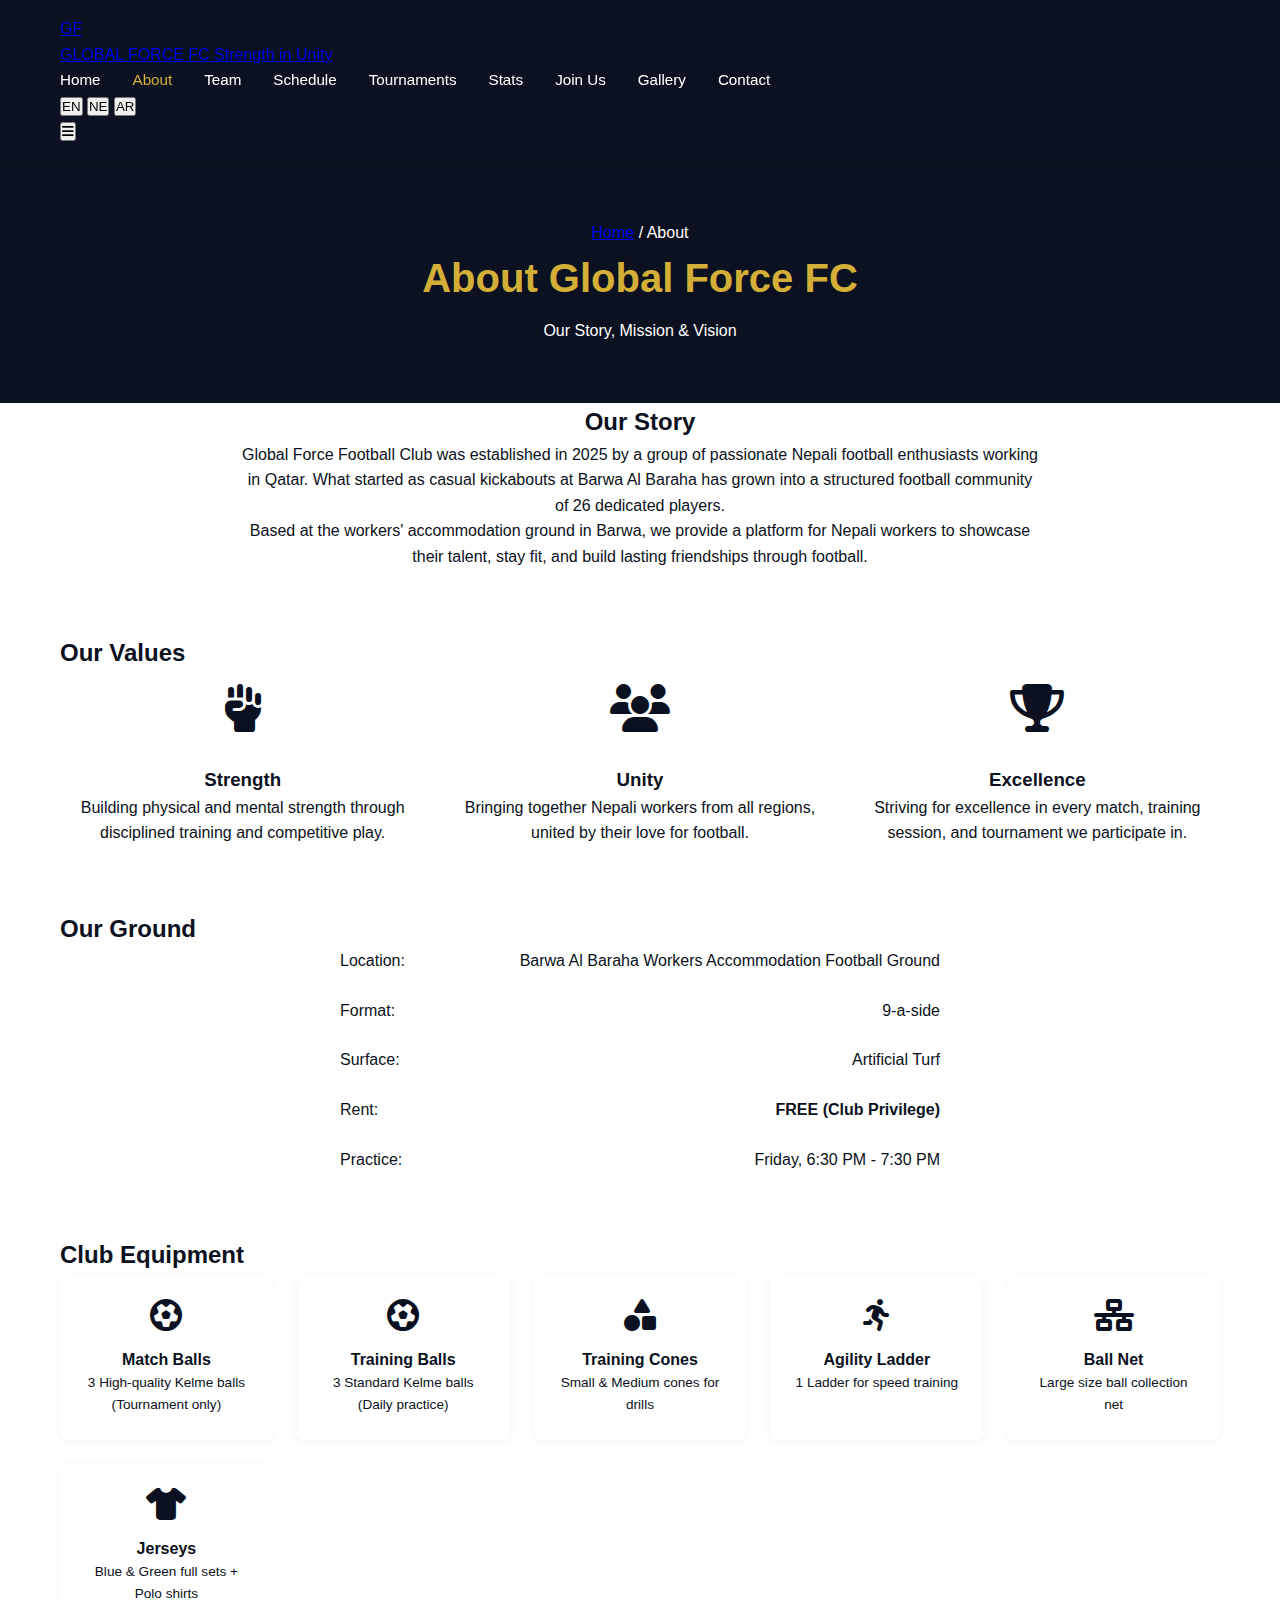
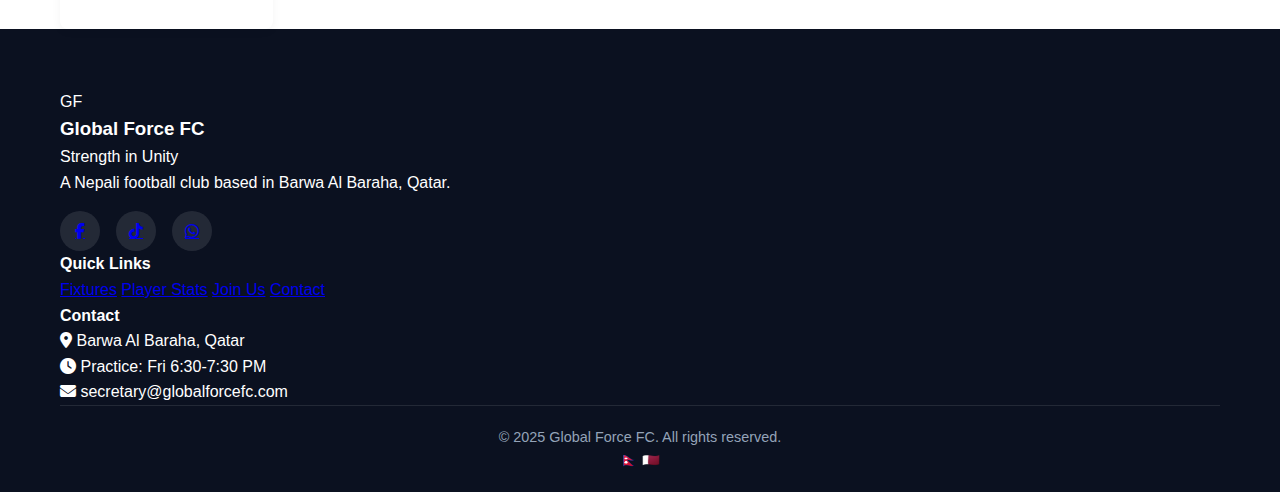
<file: about.html>
<!DOCTYPE html>
<html lang="en" dir="ltr">
<head>
    <meta charset="UTF-8">
    <meta name="viewport" content="width=device-width, initial-scale=1.0">
    <title data-en="About Us - Global Force FC" data-ne="हाम्रो बारेमा - ग्लोबल फोर्स एफसी" data-ar="من نحن - جلوبال فورس">About Us - Global Force FC</title>
    <link rel="stylesheet" href="css/style.css">
    <link rel="stylesheet" href="https://cdnjs.cloudflare.com/ajax/libs/font-awesome/6.5.0/css/all.min.css">
</head>
<body>

<!-- NAVBAR -->
<nav class="navbar">
  <div class="container">
    <div class="nav-inner">
      <a href="index.html" class="nav-logo">
        <div class="nav-logo-fallback">GF</div>
        <div class="nav-logo-text">
          <span class="club" data-en="GLOBAL FORCE FC" data-ne="ग्लोबल फोर्स एफसी" data-ar="جلوبال فورس">GLOBAL FORCE FC</span>
          <span class="tagline" data-en="Strength in Unity" data-ne="एकतामा शक्ति" data-ar="القوة في الوحدة">Strength in Unity</span>
        </div>
      </a>
      <ul class="nav-menu" id="navMenu">
        <li><a href="index.html" data-en="Home" data-ne="गृहपृष्ठ" data-ar="الرئيسية">Home</a></li>
        <li><a href="about.html" class="active" data-en="About" data-ne="हाम्रो बारेमा" data-ar="من نحن">About</a></li>
        <li><a href="team.html" data-en="Team" data-ne="टोली" data-ar="الفريق">Team</a></li>
        <li><a href="schedule.html" data-en="Schedule" data-ne="तालिका" data-ar="الجدول">Schedule</a></li>
        <li><a href="tournaments.html" data-en="Tournaments" data-ne="प्रतियोगिताहरू" data-ar="البطولات">Tournaments</a></li>
        <li><a href="stats.html" data-en="Stats" data-ne="तथ्यांक" data-ar="إحصائيات">Stats</a></li>
        <li><a href="membership.html" data-en="Join Us" data-ne="सामेल हुनुहोस्" data-ar="انضم إلينا">Join Us</a></li>
        <li><a href="gallery.html" data-en="Gallery" data-ne="ग्यालेरी" data-ar="المعرض">Gallery</a></li>
        <li><a href="contact.html" data-en="Contact" data-ne="सम्पर्क" data-ar="تواصل">Contact</a></li>
      </ul>
      <div class="nav-actions">
        <div class="lang-selector">
          <button class="lang-btn" data-lang="en">EN</button>
          <button class="lang-btn" data-lang="ne">NE</button>
          <button class="lang-btn" data-lang="ar">AR</button>
        </div>
        <button class="nav-hamburger" id="navHamburger"><i class="fas fa-bars"></i></button>
      </div>
    </div>
  </div>
</nav>

<!-- PAGE HEADER -->
<div class="page-header">
  <div class="container">
    <div class="breadcrumb mb-1">
      <a href="index.html" data-en="Home" data-ne="गृहपृष्ठ" data-ar="الرئيسية">Home</a>
      <span>/</span>
      <span data-en="About" data-ne="हाम्रो बारेमा" data-ar="من نحن">About</span>
    </div>
    <h1 data-en="About Global Force FC" data-ne="ग्लोबल फोर्स एफसीको बारेमा" data-ar="عن جلوبال فورس">About <span class="green">Global Force FC</span></h1>
    <p data-en="Our Story, Mission & Vision" data-ne="हाम्रो कथा, लक्ष्य र दृष्टिकोण" data-ar="قصتنا، رسالتنا ورؤيتنا">Our Story, Mission & Vision</p>
  </div>
</div>

<!-- ABOUT CONTENT -->
<section class="section">
  <div class="container">
    <div class="story-block" style="max-width:800px;margin:0 auto 4rem;text-align:center;">
      <h2 data-en="Our Story" data-ne="हाम्रो कथा" data-ar="قصتنا">Our Story</h2>
      <p data-en="Global Force Football Club was established in 2025 by a group of passionate Nepali football enthusiasts working in Qatar. What started as casual kickabouts at Barwa Al Baraha has grown into a structured football community of 26 dedicated players."
         data-ne="ग्लोबल फोर्स फुटबल क्लब २०२५ मा कतारमा कार्यरत नेपाली फुटबल enthusiasts को एक समूहद्वारा स्थापना गरिएको थियो। बर्वा अल बराहामा सामान्य खेलबाट सुरु भएको यो अहिले २६ समर्पित खेलाडीहरूको संगठित फुटबल समुदायमा विकसित भएको छ।"
         data-ar="تأسس نادي جلوبال فورس لكرة القدم عام 2025 على يد مجموعة من عشاق كرة القدم النيباليين العاملين في قطر.">
         Global Force Football Club was established in 2025 by a group of passionate Nepali football enthusiasts working in Qatar. What started as casual kickabouts at Barwa Al Baraha has grown into a structured football community of 26 dedicated players.
      </p>
      <p data-en="Based at the workers' accommodation ground in Barwa, we provide a platform for Nepali workers to showcase their talent, stay fit, and build lasting friendships through football."
         data-ne="बर्वामा श्रमिक आवास मैदानमा आधारित, हामी नेपाली श्रमिकहरूलाई आफ्नो प्रतिभा प्रदर्शन गर्न, फिट रहन र फुटबल मार्फत दीर्घकालीन मित्रता बनाउन एक मञ्च प्रदान गर्छौं।"
         data-ar="مقرنا في أرضية الإسكان العمال في برواء، نقدم منصة للعمال النيباليين لعرض مواهبهم والبقاء لائقين وبناء صداقات دائمة من خلال كرة القدم.">
         Based at the workers' accommodation ground in Barwa, we provide a platform for Nepali workers to showcase their talent, stay fit, and build lasting friendships through football.
      </p>
    </div>

    <div class="section-header">
      <div class="line"></div>
      <h2 data-en="Our Values" data-ne="हाम्रो मूल्यहरू" data-ar="قيمنا">Our <span class="green">Values</span></h2>
    </div>
    
    <div class="values-grid" style="display:grid;grid-template-columns:repeat(auto-fit,minmax(280px,1fr));gap:2rem;margin-bottom:4rem;">
      <div class="vision-card scroll-reveal" style="text-align:center;">
        <div style="font-size:3rem;color:var(--green);margin-bottom:1rem;"><i class="fas fa-fist-raised"></i></div>
        <h3 data-en="Strength" data-ne="शक्ति" data-ar="القوة">Strength</h3>
        <p data-en="Building physical and mental strength through disciplined training and competitive play." data-ne="अनुशासित प्रशिक्षण र प्रतिस्पर्धात्मक खेल मार्फत शारीरिक र मानसिक शक्ति निर्माण।" data-ar="بناء القوة البدنية والعقلية من خلال التدريب المنضبط واللعب التنافسي.">Building physical and mental strength through disciplined training and competitive play.</p>
      </div>
      <div class="vision-card scroll-reveal" style="text-align:center;">
        <div style="font-size:3rem;color:var(--green);margin-bottom:1rem;"><i class="fas fa-users"></i></div>
        <h3 data-en="Unity" data-ne="एकता" data-ar="الوحدة">Unity</h3>
        <p data-en="Bringing together Nepali workers from all regions, united by their love for football." data-ne="सबै क्षेत्रका नेपाली श्रमिकहरूलाई फुटबल प्रेमद्वारा एकजुट गर्दै।" data-ar="جمع عمال نيبال من جميع المناطق، متحدين بحبهم لكرة القدم.">Bringing together Nepali workers from all regions, united by their love for football.</p>
      </div>
      <div class="vision-card scroll-reveal" style="text-align:center;">
        <div style="font-size:3rem;color:var(--green);margin-bottom:1rem;"><i class="fas fa-trophy"></i></div>
        <h3 data-en="Excellence" data-ne="उत्कृष्टता" data-ar="التميز">Excellence</h3>
        <p data-en="Striving for excellence in every match, training session, and tournament we participate in." data-ne="हामी सहभागी हुने प्रत्येक खेल, प्रशिक्षण सत्र र प्रतियोगितामा उत्कृष्टताको लक्ष्य।" data-ar="السعي للتميز في كل مباراة وجلسة تدريب وبطولة نشارك فيها.">Striving for excellence in every match, training session, and tournament we participate in.</p>
      </div>
    </div>

    <div class="section-header">
      <div class="line"></div>
      <h2 data-en="Our Ground" data-ne="हाम्रो मैदान" data-ar="ملعبنا">Our <span class="green">Ground</span></h2>
    </div>
    
    <div class="highlight-box" style="max-width:600px;margin:0 auto 2rem;">
      <div style="display:grid;gap:1rem;">
        <div style="display:flex;justify-content:space-between;border-bottom:1px solid var(--border);padding-bottom:0.5rem;">
          <span data-en="Location:" data-ne="स्थान:" data-ar="الموقع:" style="color:var(--muted);">Location:</span>
          <span data-en="Barwa Al Baraha Workers Accommodation Football Ground" data-ne="बर्वा अल बराहा श्रमिक आवास फुटबल मैदान" data-ar="ملعب كرة القدم بسكن العمال برواء البراهة">Barwa Al Baraha Workers Accommodation Football Ground</span>
        </div>
        <div style="display:flex;justify-content:space-between;border-bottom:1px solid var(--border);padding-bottom:0.5rem;">
          <span data-en="Format:" data-ne="ढाँचा:" data-ar="التنسيق:" style="color:var(--muted);">Format:</span>
          <span data-en="9-a-side" data-ne="९-पक्षीय" data-ar="9 لاعبين">9-a-side</span>
        </div>
        <div style="display:flex;justify-content:space-between;border-bottom:1px solid var(--border);padding-bottom:0.5rem;">
          <span data-en="Surface:" data-ne="सतह:" data-ar="السطح:" style="color:var(--muted);">Surface:</span>
          <span data-en="Artificial Turf" data-ne="कृत्रिम घाँस" data-ar="عشب صناعي">Artificial Turf</span>
        </div>
        <div style="display:flex;justify-content:space-between;border-bottom:1px solid var(--border);padding-bottom:0.5rem;">
          <span data-en="Rent:" data-ne="भाडा:" data-ar="الإيجار:" style="color:var(--muted);">Rent:</span>
          <span style="color:var(--green);font-weight:700;" data-en="FREE (Club Privilege)" data-ne="निःशुल्क (क्लब विशेषाधिकार)" data-ar="مجاني (امتياز النادي)">FREE (Club Privilege)</span>
        </div>
        <div style="display:flex;justify-content:space-between;">
          <span data-en="Practice:" data-ne="प्रशिक्षण:" data-ar="التدريب:" style="color:var(--muted);">Practice:</span>
          <span data-en="Friday, 6:30 PM - 7:30 PM" data-ne="शुक्रबार, बेलुका ६:३० - ७:३०" data-ar="الجمعة، 6:30 - 7:30 مساءً">Friday, 6:30 PM - 7:30 PM</span>
        </div>
      </div>
    </div>

    <div class="section-header" style="margin-top:4rem;">
      <div class="line"></div>
      <h2 data-en="Club Equipment" data-ne="क्लब उपकरणहरू" data-ar="معدات النادي">Club <span class="green">Equipment</span></h2>
    </div>
    
    <div style="display:grid;grid-template-columns:repeat(auto-fit,minmax(200px,1fr));gap:1.5rem;">
      <div class="tournament-card scroll-reveal" style="padding:1.5rem;text-align:center;">
        <i class="fas fa-futbol" style="font-size:2rem;color:var(--green);margin-bottom:1rem;"></i>
        <h4 data-en="Match Balls" data-ne="खेल बलहरू" data-ar="كرات المباريات">Match Balls</h4>
        <p style="font-size:0.85rem;" data-en="3 High-quality Kelme balls (Tournament only)" data-ne="३ उच्च गुणस्तरीय Kelme बलहरू (प्रतियोगिता मात्र)" data-ar="3 كرات Kelme عالية الجودة (للبطولات فقط)">3 High-quality Kelme balls (Tournament only)</p>
      </div>
      <div class="tournament-card scroll-reveal" style="padding:1.5rem;text-align:center;">
        <i class="fas fa-futbol" style="font-size:2rem;color:var(--green);margin-bottom:1rem;"></i>
        <h4 data-en="Training Balls" data-ne="प्रशिक्षण बलहरू" data-ar="كرات التدريب">Training Balls</h4>
        <p style="font-size:0.85rem;" data-en="3 Standard Kelme balls (Daily practice)" data-ne="३ मानक Kelme बलहरू (दैनिक अभ्यास)" data-ar="3 كرات Kelme قياسية (للتدريب اليومي)">3 Standard Kelme balls (Daily practice)</p>
      </div>
      <div class="tournament-card scroll-reveal" style="padding:1.5rem;text-align:center;">
        <i class="fas fa-shapes" style="font-size:2rem;color:var(--green);margin-bottom:1rem;"></i>
        <h4 data-en="Training Cones" data-ne="प्रशिक्षण कोनहरू" data-ar="مخاريط التدريب">Training Cones</h4>
        <p style="font-size:0.85rem;" data-en="Small & Medium cones for drills" data-ne="ड्रिलका लागि साना र मध्यम कोनहरू" data-ar="مخاريط صغيرة ومتوسطة للتدريبات">Small & Medium cones for drills</p>
      </div>
      <div class="tournament-card scroll-reveal" style="padding:1.5rem;text-align:center;">
        <i class="fas fa-running" style="font-size:2rem;color:var(--green);margin-bottom:1rem;"></i>
        <h4 data-en="Agility Ladder" data-ne="चपलता सीढी" data-ar="سلم الرشاقة">Agility Ladder</h4>
        <p style="font-size:0.85rem;" data-en="1 Ladder for speed training" data-ne="गति प्रशिक्षणका लागि १ सीढी" data-ar="سلم واحد لتدريب السرعة">1 Ladder for speed training</p>
      </div>
      <div class="tournament-card scroll-reveal" style="padding:1.5rem;text-align:center;">
        <i class="fas fa-network-wired" style="font-size:2rem;color:var(--green);margin-bottom:1rem;"></i>
        <h4 data-en="Ball Net" data-ne="बल जाली" data-ar="شبكة الكرات">Ball Net</h4>
        <p style="font-size:0.85rem;" data-en="Large size ball collection net" data-ne="ठूलो आकारको बल संकलन जाली" data-ar="شبكة كبيرة لجمع الكرات">Large size ball collection net</p>
      </div>
      <div class="tournament-card scroll-reveal" style="padding:1.5rem;text-align:center;">
        <i class="fas fa-tshirt" style="font-size:2rem;color:var(--green);margin-bottom:1rem;"></i>
        <h4 data-en="Jerseys" data-ne="जर्सीहरू" data-ar="القمصان">Jerseys</h4>
        <p style="font-size:0.85rem;" data-en="Blue & Green full sets + Polo shirts" data-ne="निलो र हरियो पूरा सेट + पोलो शर्टहरू" data-ar="طقم أزرق وأخضر كامل + قمصان بولو">Blue & Green full sets + Polo shirts</p>
      </div>
    </div>
  </div>
</section>

<!-- FOOTER -->
<footer class="footer">
  <div class="container">
    <div class="footer-grid">
      <div class="footer-brand">
        <div class="logo-box">
          <div class="fallback">GF</div>
          <div>
            <h3>Global Force FC</h3>
            <div class="tagline" data-en="Strength in Unity" data-ne="एकतामा शक्ति" data-ar="القوة في الوحدة">Strength in Unity</div>
          </div>
        </div>
        <p data-en="A Nepali football club based in Barwa Al Baraha, Qatar." data-ne="बर्वा अल बराहा, कतारमा आधारित नेपाली फुटबल क्लब।" data-ar="نادي كرة قدم نيبالي في برواء البراهة، قطر.">A Nepali football club based in Barwa Al Baraha, Qatar.</p>
        <div class="social-links">
          <a href="https://facebook.com/YOUR_PAGE" target="_blank" class="social-link"><i class="fab fa-facebook-f"></i></a>
          <a href="https://tiktok.com/YOUR_ACCOUNT" target="_blank" class="social-link"><i class="fab fa-tiktok"></i></a>
          <a href="https://wa.me/974XXXXXXXX" target="_blank" class="social-link"><i class="fab fa-whatsapp"></i></a>
        </div>
      </div>
      <div>
        <h4 data-en="Quick Links" data-ne="द्रुत लिङ्क" data-ar="روابط سريعة">Quick Links</h4>
        <div class="footer-links">
          <a href="schedule.html" data-en="Fixtures" data-ne="खेल तालिका" data-ar="المباريات">Fixtures</a>
          <a href="stats.html" data-en="Player Stats" data-ne="खेलाडी तथ्यांक" data-ar="إحصائيات اللاعبين">Player Stats</a>
          <a href="membership.html" data-en="Join Us" data-ne="हामीसँग सामेल हुनुहोस्" data-ar="انضم إلينا">Join Us</a>
          <a href="contact.html" data-en="Contact" data-ne="सम्पर्क" data-ar="تواصل">Contact</a>
        </div>
      </div>
      <div>
        <h4 data-en="Contact" data-ne="सम्पर्क" data-ar="تواصل">Contact</h4>
        <div class="footer-contact-item">
          <i class="fas fa-map-marker-alt"></i>
          <span data-en="Barwa Al Baraha, Qatar" data-ne="बर्वा अल बराहा, कतार" data-ar="برواء البراهة، قطر">Barwa Al Baraha, Qatar</span>
        </div>
        <div class="footer-contact-item">
          <i class="fas fa-clock"></i>
          <span data-en="Practice: Fri 6:30-7:30 PM" data-ne="प्रशिक्षण: शुक्रबार ६:३०-७:३० बजे" data-ar="التدريب: الجمعة 6:30-7:30 مساءً">Practice: Fri 6:30-7:30 PM</span>
        </div>
        <div class="footer-contact-item">
          <i class="fas fa-envelope"></i>
          <span>secretary@globalforcefc.com</span>
        </div>
      </div>
    </div>
    <div class="footer-bottom">
      <span data-en="© 2025 Global Force FC. All rights reserved." data-ne="© २०२५ ग्लोबल फोर्स एफसी। सर्वाधिकार सुरक्षित।" data-ar="© 2025 جلوبال فورس. جميع الحقوق محفوظة.">© 2025 Global Force FC. All rights reserved.</span>
      <div class="footer-flags">🇳🇵 🇶🇦</div>
    </div>
  </div>
</footer>

<script src="js/main.js"></script>
</body>
</html>
</file>
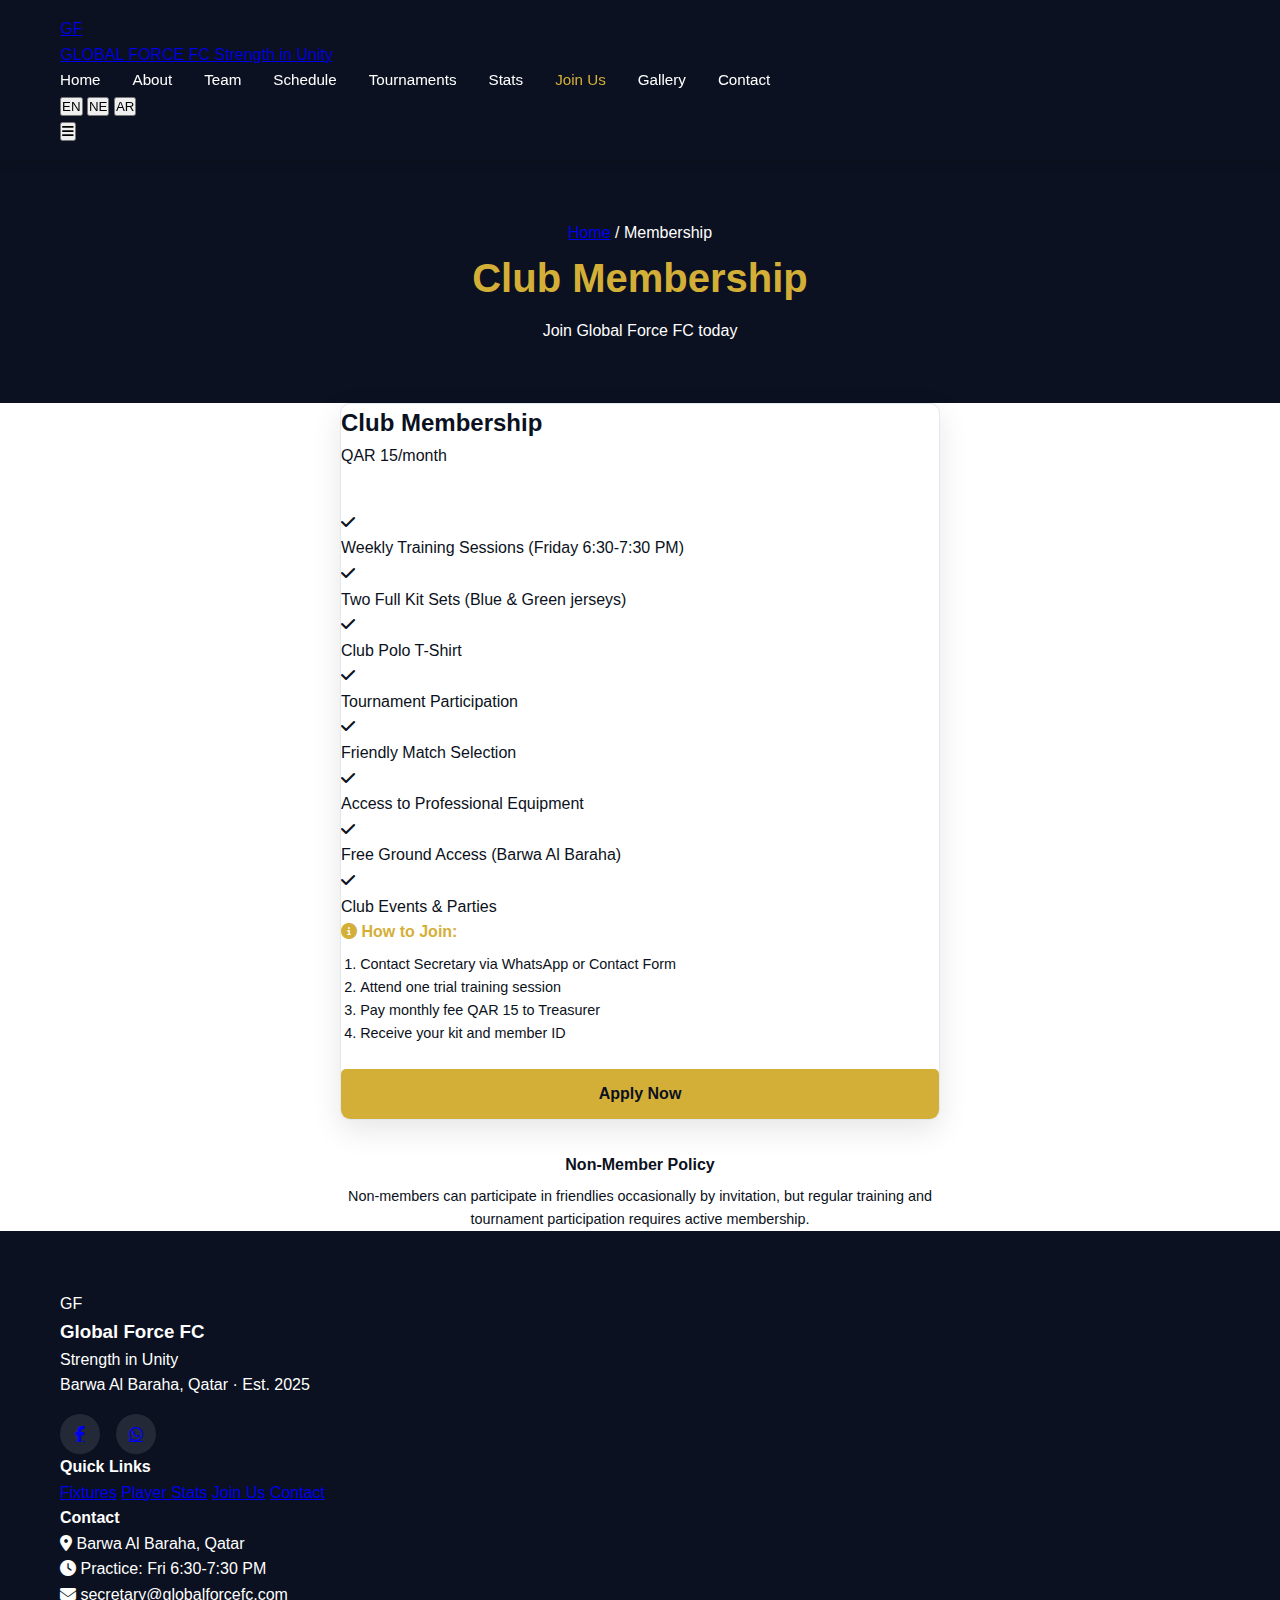
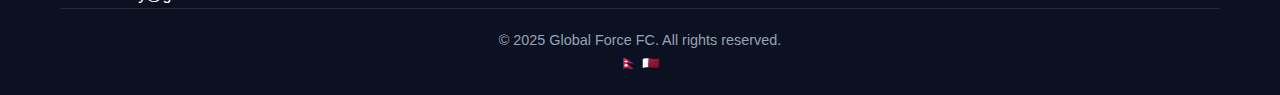
<file: membership.html>
<!DOCTYPE html>
<html lang="en" dir="ltr">
<head>
    <meta charset="UTF-8">
    <meta name="viewport" content="width=device-width, initial-scale=1.0">
    <title data-en="Membership - Global Force FC" data-ne="सदस्यता - ग्लोबल फोर्स एफसी" data-ar="العضوية - جلوبال فورس">Membership - Global Force FC</title>
    <link rel="stylesheet" href="css/style.css">
    <link rel="stylesheet" href="https://cdnjs.cloudflare.com/ajax/libs/font-awesome/6.5.0/css/all.min.css">
</head>
<body>

<!-- NAVBAR -->
<nav class="navbar">
  <div class="container">
    <div class="nav-inner">
      <a href="index.html" class="nav-logo">
        <div class="nav-logo-fallback">GF</div>
        <div class="nav-logo-text">
          <span class="club" data-en="GLOBAL FORCE FC" data-ne="ग्लोबल फोर्स एफसी" data-ar="جلوبال فورس">GLOBAL FORCE FC</span>
          <span class="tagline" data-en="Strength in Unity" data-ne="एकतामा शक्ति" data-ar="القوة في الوحدة">Strength in Unity</span>
        </div>
      </a>
      <ul class="nav-menu" id="navMenu">
        <li><a href="index.html" data-en="Home" data-ne="गृहपृष्ठ" data-ar="الرئيسية">Home</a></li>
        <li><a href="about.html" data-en="About" data-ne="हाम्रो बारेमा" data-ar="من نحن">About</a></li>
        <li><a href="team.html" data-en="Team" data-ne="टोली" data-ar="الفريق">Team</a></li>
        <li><a href="schedule.html" data-en="Schedule" data-ne="तालिका" data-ar="الجدول">Schedule</a></li>
        <li><a href="tournaments.html" data-en="Tournaments" data-ne="प्रतियोगिताहरू" data-ar="البطولات">Tournaments</a></li>
        <li><a href="stats.html" data-en="Stats" data-ne="तथ्यांक" data-ar="إحصائيات">Stats</a></li>
        <li><a href="membership.html" class="active" data-en="Join Us" data-ne="सामेल हुनुहोस्" data-ar="انضم إلينا">Join Us</a></li>
        <li><a href="gallery.html" data-en="Gallery" data-ne="ग्यालेरी" data-ar="المعرض">Gallery</a></li>
        <li><a href="contact.html" data-en="Contact" data-ne="सम्पर्क" data-ar="تواصل">Contact</a></li>
      </ul>
      <div class="nav-actions">
        <div class="lang-selector">
          <button class="lang-btn" data-lang="en">EN</button>
          <button class="lang-btn" data-lang="ne">NE</button>
          <button class="lang-btn" data-lang="ar">AR</button>
        </div>
        <button class="nav-hamburger" id="navHamburger"><i class="fas fa-bars"></i></button>
      </div>
    </div>
  </div>
</nav>

<!-- PAGE HEADER -->
<div class="page-header">
  <div class="container">
    <div class="breadcrumb mb-1">
      <a href="index.html" data-en="Home" data-ne="गृहपृष्ठ" data-ar="الرئيسية">Home</a>
      <span>/</span>
      <span data-en="Membership" data-ne="सदस्यता" data-ar="العضوية">Membership</span>
    </div>
    <h1 data-en="Club Membership" data-ne="क्लब सदस्यता" data-ar="عضوية النادي">Club <span class="green">Membership</span></h1>
    <p data-en="Join Global Force FC today" data-ne="आजै ग्लोबल फोर्स एफसीमा सामेल हुनुहोस्" data-ar="انضم لجلوبال فورس اليوم">Join Global Force FC today</p>
  </div>
</div>

<!-- MEMBERSHIP CONTENT -->
<section class="section">
  <div class="container">
    <div class="pricing-card scroll-reveal">
      <div class="pricing-header">
        <h2 data-en="Club Membership" data-ne="क्लब सदस्यता" data-ar="عضوية النادي">Club Membership</h2>
        <div class="pricing-amount">QAR 15<span data-en="/month" data-ne="/महिना" data-ar="/شهر">/month</span></div>
      </div>
      <div class="pricing-body">
        <h4 style="margin-bottom:1rem;color:var(--white);" data-en="Member Benefits:" data-ne="सदस्य लाभहरू:" data-ar="فوائد العضوية:">Member Benefits:</h4>
        <div class="benefit-list">
          <div class="benefit-item">
            <i class="fas fa-check benefit-icon"></i>
            <div class="benefit-text" data-en="Weekly Training Sessions (Friday 6:30-7:30 PM)" data-ne="साप्ताहिक प्रशिक्षण सत्र (शुक्रबार ६:३०-७:३० बजे)" data-ar="جلسات تدريب أسبوعية (الجمعة 6:30-7:30 مساءً)">Weekly Training Sessions (Friday 6:30-7:30 PM)</div>
          </div>
          <div class="benefit-item">
            <i class="fas fa-check benefit-icon"></i>
            <div class="benefit-text" data-en="Two Full Kit Sets (Blue & Green jerseys)" data-ne="दुई पूरा किट सेट (निलो र हरियो जर्सीहरू)" data-ar="طقمين كاملين (أزرق وأخضر)">Two Full Kit Sets (Blue & Green jerseys)</div>
          </div>
          <div class="benefit-item">
            <i class="fas fa-check benefit-icon"></i>
            <div class="benefit-text" data-en="Club Polo T-Shirt" data-ne="क्लब पोलो टी-शर्ट" data-ar="قميص بولو النادي">Club Polo T-Shirt</div>
          </div>
          <div class="benefit-item">
            <i class="fas fa-check benefit-icon"></i>
            <div class="benefit-text" data-en="Tournament Participation" data-ne="प्रतियोगिता सहभागिता" data-ar="المشاركة في البطولات">Tournament Participation</div>
          </div>
          <div class="benefit-item">
            <i class="fas fa-check benefit-icon"></i>
            <div class="benefit-text" data-en="Friendly Match Selection" data-ne="मैत्रीपूर्ण खेल छनोट" data-ar="الاختيار للمباريات الودية">Friendly Match Selection</div>
          </div>
          <div class="benefit-item">
            <i class="fas fa-check benefit-icon"></i>
            <div class="benefit-text" data-en="Access to Professional Equipment" data-ne="पेशेवर उपकरणहरूमा पहुँच" data-ar="الوصول للمعدات الاحترافية">Access to Professional Equipment</div>
          </div>
          <div class="benefit-item">
            <i class="fas fa-check benefit-icon"></i>
            <div class="benefit-text" data-en="Free Ground Access (Barwa Al Baraha)" data-ne="निःशुल्क मैदान पहुँच (बर्वा अल बराहा)" data-ar="وصول مجاني للملعب (برواء البراهة)">Free Ground Access (Barwa Al Baraha)</div>
          </div>
          <div class="benefit-item">
            <i class="fas fa-check benefit-icon"></i>
            <div class="benefit-text" data-en="Club Events & Parties" data-ne="क्लब कार्यक्रमहरू र पार्टीहरू" data-ar="فعاليات وحفلات النادي">Club Events & Parties</div>
          </div>
        </div>
        
        <div class="highlight-box" style="margin-bottom:1.5rem;">
          <h4 style="margin-bottom:0.5rem;color:var(--gold);"><i class="fas fa-info-circle"></i> <span data-en="How to Join:" data-ne="कसरी सामेल हुने:" data-ar="كيفية الانضمام:">How to Join:</span></h4>
          <ol style="margin-left:1.2rem;color:var(--muted);font-size:0.9rem;">
            <li data-en="Contact Secretary via WhatsApp or Contact Form" data-ne="व्हाट्सएप वा सम्पर्क फारम मार्फत सचिवलाई सम्पर्क गर्नुहोस्" data-ar="تواصل مع السكرتير عبر واتساب أو نموذج الاتصال">Contact Secretary via WhatsApp or Contact Form</li>
            <li data-en="Attend one trial training session" data-ne="एउटा परीक्षण प्रशिक्षण सत्रमा उपस्थित हुनुहोस्" data-ar="حضور جلسة تدريب تجريبية واحدة">Attend one trial training session</li>
            <li data-en="Pay monthly fee QAR 15 to Treasurer" data-ne="मासिक शुल्क QAR 15 कोषाध्यक्षलाई तिर्नुहोस्" data-ar="دفع الرسوم الشهرية 15 ريال لأمين الصندوق">Pay monthly fee QAR 15 to Treasurer</li>
            <li data-en="Receive your kit and member ID" data-ne="तपाईंको किट र सदस्य आईडी प्राप्त गर्नुहोस्" data-ar="استلام طقمك وبطاقة العضوية">Receive your kit and member ID</li>
          </ol>
        </div>
        
        <a href="contact.html" class="btn btn-primary btn-lg" style="width:100%;text-align:center;display:block;" data-en="Apply Now" data-ne="अहिले आवेदन दिनुहोस्" data-ar="قدم الآن">Apply Now</a>
      </div>
    </div>

    <div class="highlight-box mt-3 scroll-reveal" style="max-width:600px;margin:2rem auto 0;text-align:center;">
      <h4 data-en="Non-Member Policy" data-ne="गैर-सदस्य नीति" data-ar="سياسة غير الأعضاء" style="margin-bottom:0.5rem;">Non-Member Policy</h4>
      <p style="font-size:0.9rem;" data-en="Non-members can participate in friendlies occasionally by invitation, but regular training and tournament participation requires active membership."
         data-ne="गैर-सदस्यहरू निमन्त्रणामा अवसरमा मैत्रीपूर्ण खेलहरूमा सहभागी हुन सक्छन्, तर नियमित प्रशिक्षण र प्रतियोगिता सहभागिताको लागि सक्रिय सदस्यता आवश्यक छ।"
         data-ar="يمكن لغير الأعضاء المشاركة في المباريات الودية أحياناً بدعوة، لكن التدريب المنتظم يتطلب عضوية نشطة.">
         Non-members can participate in friendlies occasionally by invitation, but regular training and tournament participation requires active membership.</p>
    </div>
  </div>
</section>

<!-- FOOTER -->
<footer class="footer">
  <div class="container">
    <div class="footer-grid">
      <div class="footer-brand">
        <div class="logo-box">
          <div class="fallback">GF</div>
          <div>
            <h3>Global Force FC</h3>
            <div class="tagline" data-en="Strength in Unity" data-ne="एकतामा शक्ति" data-ar="القوة في الوحدة">Strength in Unity</div>
          </div>
        </div>
        <p>Barwa Al Baraha, Qatar · Est. 2025</p>
        <div class="social-links">
          <a href="#" class="social-link"><i class="fab fa-facebook-f"></i></a>
          <a href="#" class="social-link"><i class="fab fa-whatsapp"></i></a>
        </div>
      </div>
      <div>
        <h4>Quick Links</h4>
        <div class="footer-links">
          <a href="schedule.html">Fixtures</a>
          <a href="stats.html">Player Stats</a>
          <a href="membership.html">Join Us</a>
          <a href="contact.html">Contact</a>
        </div>
      </div>
      <div>
        <h4>Contact</h4>
        <div class="footer-contact-item">
          <i class="fas fa-map-marker-alt"></i>
          <span>Barwa Al Baraha, Qatar</span>
        </div>
        <div class="footer-contact-item">
          <i class="fas fa-clock"></i>
          <span>Practice: Fri 6:30-7:30 PM</span>
        </div>
        <div class="footer-contact-item">
          <i class="fas fa-envelope"></i>
          <span>secretary@globalforcefc.com</span>
        </div>
      </div>
    </div>
    <div class="footer-bottom">
      <span>© 2025 Global Force FC. All rights reserved.</span>
      <div class="footer-flags">🇳🇵 🇶🇦</div>
    </div>
  </div>
</footer>

<script src="js/main.js"></script>
</body>
</html>
</file>
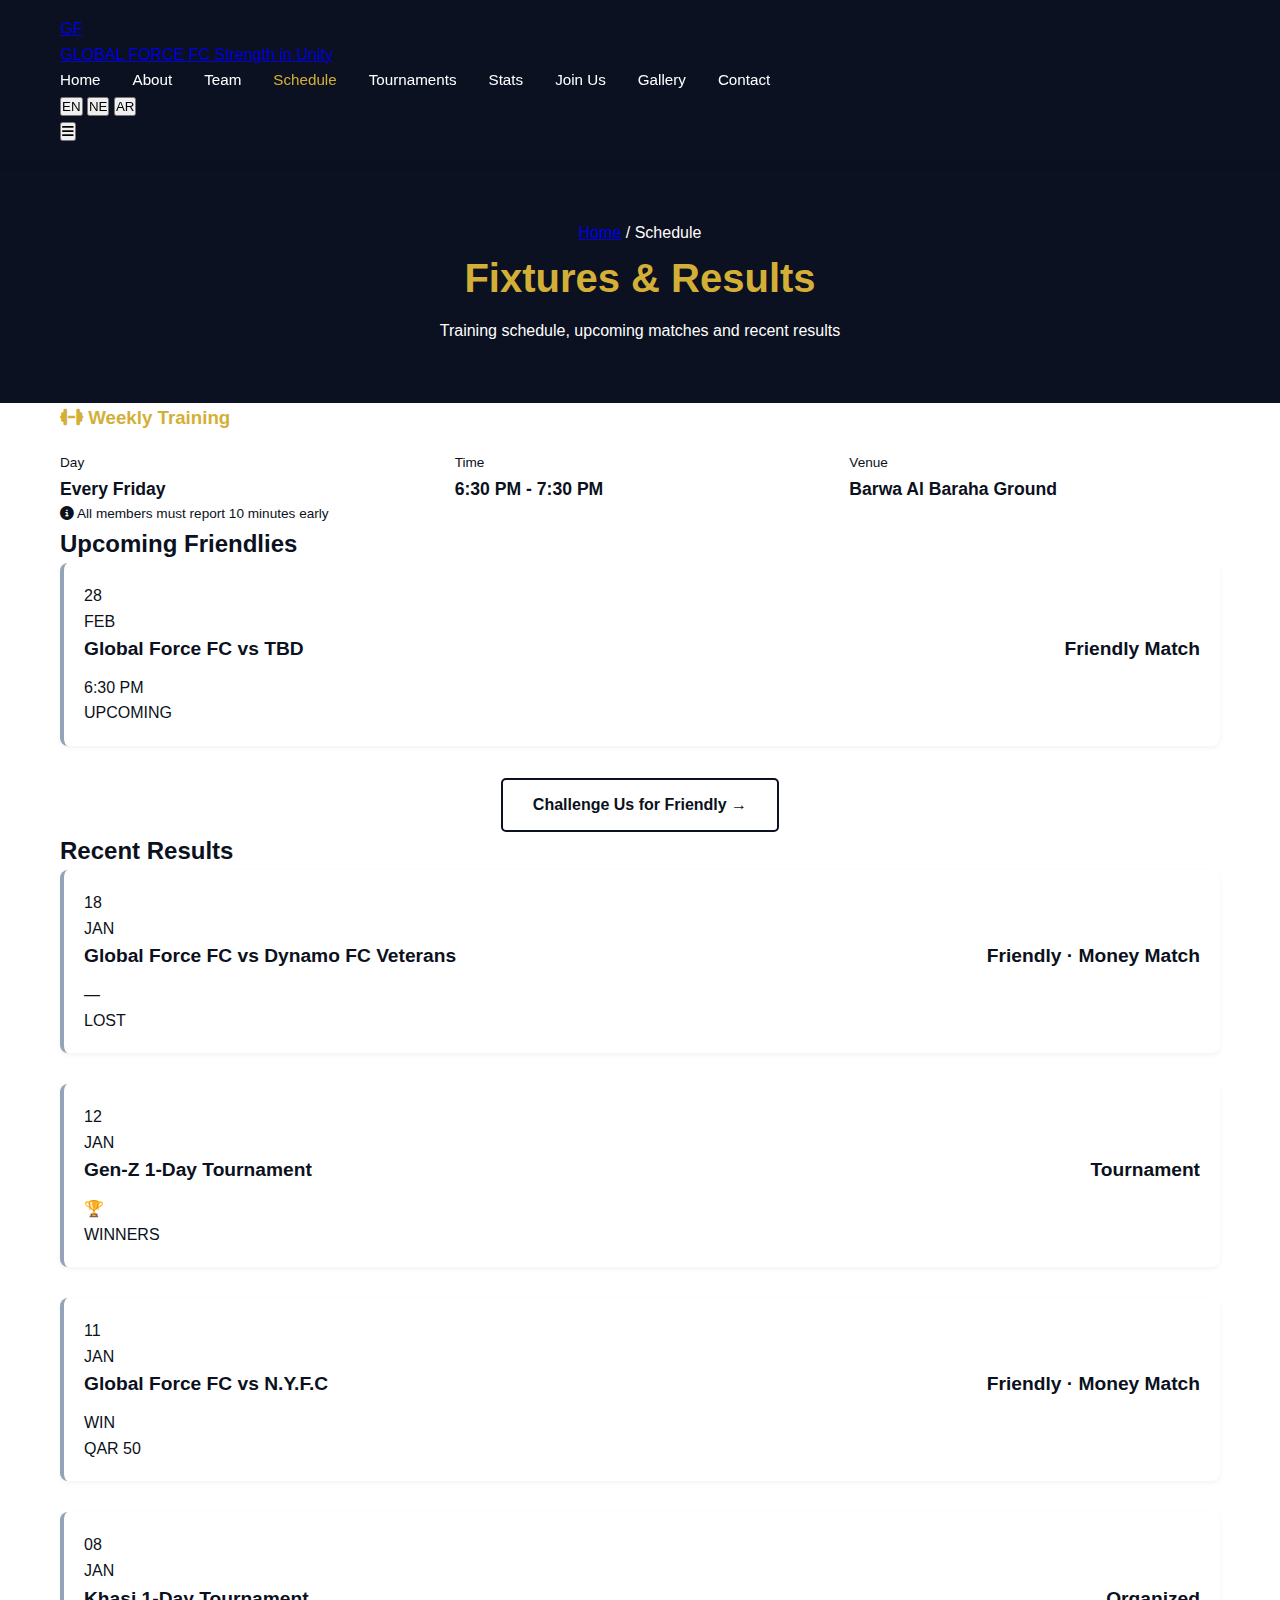
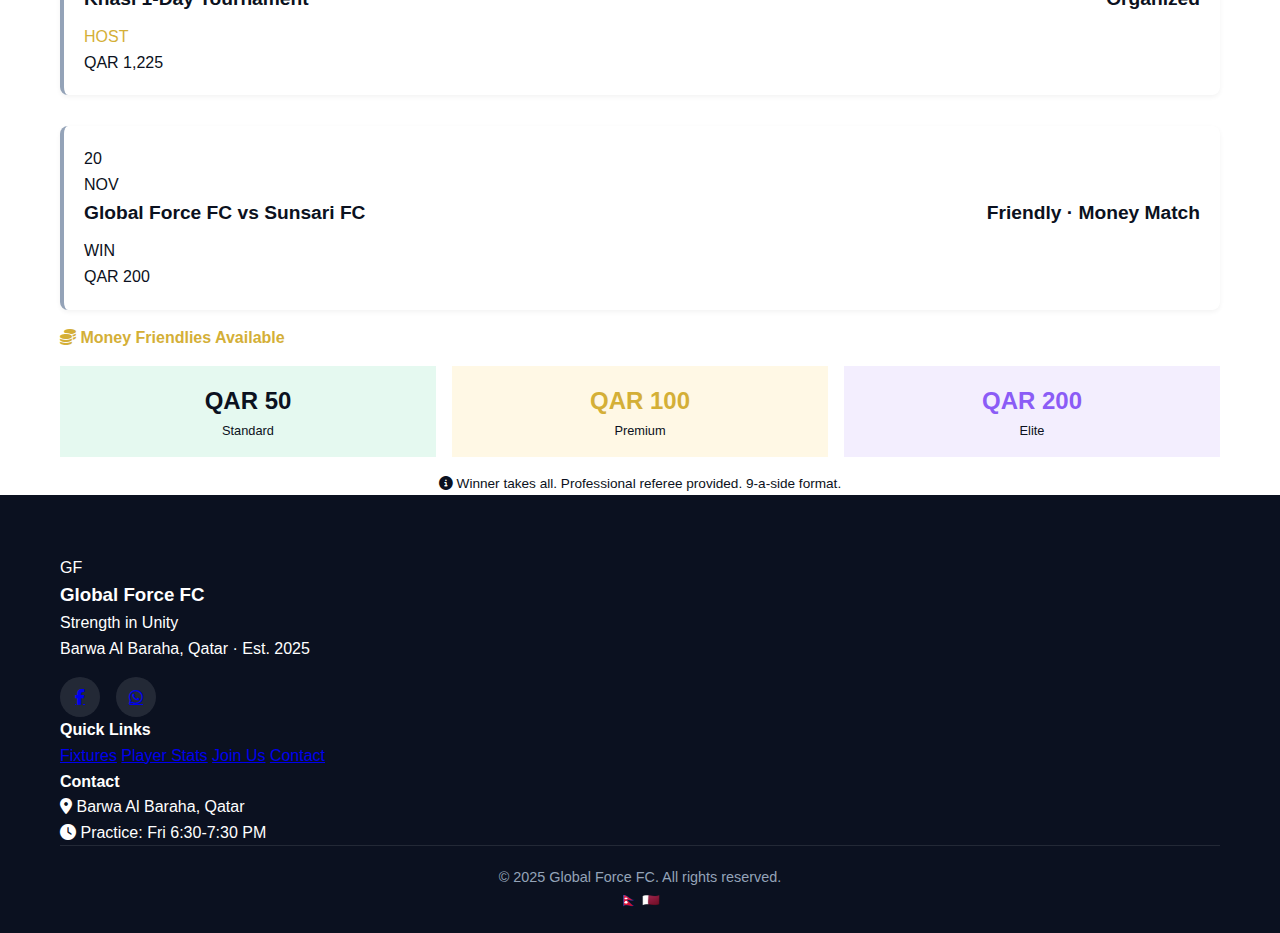
<file: schedule.html>
<!DOCTYPE html>
<html lang="en" dir="ltr">
<head>
    <meta charset="UTF-8">
    <meta name="viewport" content="width=device-width, initial-scale=1.0">
    <title data-en="Schedule - Global Force FC" data-ne="तालिका - ग्लोबल फोर्स एफसी" data-ar="الجدول - جلوبال فورس">Schedule - Global Force FC</title>
    <link rel="stylesheet" href="css/style.css">
    <link rel="stylesheet" href="https://cdnjs.cloudflare.com/ajax/libs/font-awesome/6.5.0/css/all.min.css">
</head>
<body>

<!-- NAVBAR -->
<nav class="navbar">
  <div class="container">
    <div class="nav-inner">
      <a href="index.html" class="nav-logo">
        <div class="nav-logo-fallback">GF</div>
        <div class="nav-logo-text">
          <span class="club" data-en="GLOBAL FORCE FC" data-ne="ग्लोबल फोर्स एफसी" data-ar="جلوبال فورس">GLOBAL FORCE FC</span>
          <span class="tagline" data-en="Strength in Unity" data-ne="एकतामा शक्ति" data-ar="القوة في الوحدة">Strength in Unity</span>
        </div>
      </a>
      <ul class="nav-menu" id="navMenu">
        <li><a href="index.html" data-en="Home" data-ne="गृहपृष्ठ" data-ar="الرئيسية">Home</a></li>
        <li><a href="about.html" data-en="About" data-ne="हाम्रो बारेमा" data-ar="من نحن">About</a></li>
        <li><a href="team.html" data-en="Team" data-ne="टोली" data-ar="الفريق">Team</a></li>
        <li><a href="schedule.html" class="active" data-en="Schedule" data-ne="तालिका" data-ar="الجدول">Schedule</a></li>
        <li><a href="tournaments.html" data-en="Tournaments" data-ne="प्रतियोगिताहरू" data-ar="البطولات">Tournaments</a></li>
        <li><a href="stats.html" data-en="Stats" data-ne="तथ्यांक" data-ar="إحصائيات">Stats</a></li>
        <li><a href="membership.html" data-en="Join Us" data-ne="सामेल हुनुहोस्" data-ar="انضم إلينا">Join Us</a></li>
        <li><a href="gallery.html" data-en="Gallery" data-ne="ग्यालेरी" data-ar="المعرض">Gallery</a></li>
        <li><a href="contact.html" data-en="Contact" data-ne="सम्पर्क" data-ar="تواصل">Contact</a></li>
      </ul>
      <div class="nav-actions">
        <div class="lang-selector">
          <button class="lang-btn" data-lang="en">EN</button>
          <button class="lang-btn" data-lang="ne">NE</button>
          <button class="lang-btn" data-lang="ar">AR</button>
        </div>
        <button class="nav-hamburger" id="navHamburger"><i class="fas fa-bars"></i></button>
      </div>
    </div>
  </div>
</nav>

<!-- PAGE HEADER -->
<div class="page-header">
  <div class="container">
    <div class="breadcrumb mb-1">
      <a href="index.html" data-en="Home" data-ne="गृहपृष्ठ" data-ar="الرئيسية">Home</a>
      <span>/</span>
      <span data-en="Schedule" data-ne="तालिका" data-ar="الجدول">Schedule</span>
    </div>
    <h1 data-en="Fixtures & Results" data-ne="खेल तालिका र नतिजाहरू" data-ar="المباريات والنتائج">Fixtures & <span class="green">Results</span></h1>
    <p data-en="Training schedule, upcoming matches and recent results" data-ne="प्रशिक्षण तालिका, आगामी खेलहरू र भर्खरका नतिजाहरू" data-ar="جدول التدريب والمباريات القادمة والنتائج الأخيرة">Training schedule, upcoming matches and recent results</p>
  </div>
</div>

<!-- SCHEDULE CONTENT -->
<section class="section">
  <div class="container">
    <!-- Training Block -->
    <div class="highlight-box scroll-reveal mb-3" style="border-left-color:var(--gold);">
      <h3 style="color:var(--gold);margin-bottom:1rem;"><i class="fas fa-dumbbell"></i> <span data-en="Weekly Training" data-ne="साप्ताहिक प्रशिक्षण" data-ar="التدريب الأسبوعي">Weekly Training</span></h3>
      <div style="display:grid;grid-template-columns:repeat(auto-fit,minmax(200px,1fr));gap:1.5rem;">
        <div>
          <span style="color:var(--muted);font-size:0.85rem;" data-en="Day" data-ne="दिन" data-ar="اليوم">Day</span>
          <p style="font-size:1.1rem;font-weight:600;" data-en="Every Friday" data-ne="हरेक शुक्रबार" data-ar="كل جمعة">Every Friday</p>
        </div>
        <div>
          <span style="color:var(--muted);font-size:0.85rem;" data-en="Time" data-ne="समय" data-ar="الوقت">Time</span>
          <p style="font-size:1.1rem;font-weight:600;">6:30 PM - 7:30 PM</p>
        </div>
        <div>
          <span style="color:var(--muted);font-size:0.85rem;" data-en="Venue" data-ne="स्थान" data-ar="المكان">Venue</span>
          <p style="font-size:1.1rem;font-weight:600;" data-en="Barwa Al Baraha Ground" data-ne="बर्वा अल बराहा मैदान" data-ar="ملعب برواء البراهة">Barwa Al Baraha Ground</p>
        </div>
      </div>
      <p class="mt-1" style="font-size:0.85rem;color:var(--muted);"><i class="fas fa-info-circle"></i> <span data-en="All members must report 10 minutes early" data-ne="सबै सदस्यहरू १० मिनेट अगाडि उपस्थित हुनुपर्छ" data-ar="يجب على جميع الأعضاء الحضور قبل 10 دقائق">All members must report 10 minutes early</span></p>
    </div>

    <!-- Upcoming -->
    <div class="section-header">
      <div class="line"></div>
      <h2 data-en="Upcoming Friendlies" data-ne="आगामी मैत्रीपूर्ण खेलहरू" data-ar="المباريات الودية القادمة">Upcoming <span class="green">Friendlies</span></h2>
    </div>
    
    <div class="result-card scroll-reveal" style="margin-bottom:2rem;">
      <div class="result-date">
        <div class="day">28</div>
        <div class="month">FEB</div>
      </div>
      <div class="result-teams">
        <div class="match">Global Force FC vs TBD</div>
        <div class="type" data-en="Friendly Match" data-ne="मैत्रीपूर्ण खेल" data-ar="مباراة ودية">Friendly Match</div>
      </div>
      <div class="result-score" style="color:var(--muted);">6:30 PM</div>
      <span class="result-outcome outcome-h" data-en="UPCOMING" data-ne="आगामी" data-ar="قادمة">UPCOMING</span>
    </div>

    <div class="text-center mb-3">
      <a href="contact.html" class="btn btn-outline" data-en="Challenge Us for Friendly →" data-ne="मैत्रीपूर्ण खेलका लागि चुनौती दिनुहोस् →" data-ar="تحدنا لمباراة ودية →">Challenge Us for Friendly →</a>
    </div>

    <!-- Recent Results -->
    <div class="section-header">
      <div class="line"></div>
      <h2 data-en="Recent Results" data-ne="भर्खरका नतिजाहरू" data-ar="النتائج الأخيرة">Recent <span class="green">Results</span></h2>
    </div>

    <div style="display:flex;flex-direction:column;gap:1rem;">
      <!-- Jan 18 -->
      <div class="result-card scroll-reveal">
        <div class="result-date"><div class="day">18</div><div class="month">JAN</div></div>
        <div class="result-teams">
          <div class="match">Global Force FC vs Dynamo FC Veterans</div>
          <div class="type" data-en="Friendly · Money Match" data-ne="मैत्रीपूर्ण (पैसा)" data-ar="ودية · مباراة بمبلغ">Friendly · Money Match</div>
        </div>
        <div class="result-score" style="color:var(--muted);">—</div>
        <span class="result-outcome outcome-l" data-en="LOST" data-ne="हार" data-ar="خسارة">LOST</span>
      </div>

      <!-- Jan 12 -->
      <div class="result-card scroll-reveal">
        <div class="result-date"><div class="day">12</div><div class="month">JAN</div></div>
        <div class="result-teams">
          <div class="match" data-en="Gen-Z 1-Day Tournament" data-ne="जेन-जेड १-दिने प्रतियोगिता" data-ar="بطولة جن-زد ليوم واحد">Gen-Z 1-Day Tournament</div>
          <div class="type" data-en="Tournament" data-ne="प्रतियोगिता" data-ar="بطولة">Tournament</div>
        </div>
        <div class="result-score" style="color:var(--gold);">🏆</div>
        <span class="result-outcome outcome-w" data-en="WINNERS" data-ne="विजेता" data-ar="بطل">WINNERS</span>
      </div>

      <!-- Jan 11 -->
      <div class="result-card scroll-reveal">
        <div class="result-date"><div class="day">11</div><div class="month">JAN</div></div>
        <div class="result-teams">
          <div class="match">Global Force FC vs N.Y.F.C</div>
          <div class="type" data-en="Friendly · Money Match" data-ne="मैत्रीपूर्ण (पैसा)" data-ar="ودية · مباراة بمبلغ">Friendly · Money Match</div>
        </div>
        <div class="result-score" style="color:var(--green);">WIN</div>
        <span class="result-outcome outcome-w">QAR 50</span>
      </div>

      <!-- Jan 8 -->
      <div class="result-card scroll-reveal">
        <div class="result-date"><div class="day">08</div><div class="month">JAN</div></div>
        <div class="result-teams">
          <div class="match" data-en="Khasi 1-Day Tournament" data-ne="खसी १-दिने प्रतियोगिता" data-ar="بطولة الخاسي">Khasi 1-Day Tournament</div>
          <div class="type" data-en="Organized" data-ne="आयोजित" data-ar="منظمة">Organized</div>
        </div>
        <div class="result-score" style="color:var(--gold);">HOST</div>
        <span class="result-outcome outcome-h">QAR 1,225</span>
      </div>

      <!-- Nov 20 -->
      <div class="result-card scroll-reveal">
        <div class="result-date"><div class="day">20</div><div class="month">NOV</div></div>
        <div class="result-teams">
          <div class="match">Global Force FC vs Sunsari FC</div>
          <div class="type" data-en="Friendly · Money Match" data-ne="मैत्रीपूर्ण (पैसा)" data-ar="ودية · مباراة بمبلغ">Friendly · Money Match</div>
        </div>
        <div class="result-score" style="color:var(--green);">WIN</div>
        <span class="result-outcome outcome-w">QAR 200</span>
      </div>
    </div>

    <!-- Money Friendlies Info -->
    <div class="highlight-box mt-3 scroll-reveal">
      <h4 style="margin-bottom:1rem;color:var(--gold);"><i class="fas fa-coins"></i> <span data-en="Money Friendlies Available" data-ne="पैसा मैत्रीपूर्ण उपलब्ध" data-ar="مباريات ودية بمبالغ متاحة">Money Friendlies Available</span></h4>
      <div style="display:grid;grid-template-columns:repeat(auto-fit,minmax(150px,1fr));gap:1rem;margin-bottom:1rem;">
        <div style="text-align:center;padding:1rem;background:rgba(0,201,110,0.1);border-radius:var(--radius);">
          <div style="font-size:1.5rem;font-weight:700;color:var(--green);">QAR 50</div>
          <div style="font-size:0.8rem;color:var(--muted);" data-en="Standard" data-ne="मानक" data-ar="عادي">Standard</div>
        </div>
        <div style="text-align:center;padding:1rem;background:rgba(255,184,0,0.1);border-radius:var(--radius);border:1px solid var(--border2);">
          <div style="font-size:1.5rem;font-weight:700;color:var(--gold);">QAR 100</div>
          <div style="font-size:0.8rem;color:var(--muted);" data-en="Premium" data-ne="प्रिमियम" data-ar="مميز">Premium</div>
        </div>
        <div style="text-align:center;padding:1rem;background:rgba(139,92,246,0.1);border-radius:var(--radius);">
          <div style="font-size:1.5rem;font-weight:700;color:#8B5CF6;">QAR 200</div>
          <div style="font-size:0.8rem;color:var(--muted);" data-en="Elite" data-ne="एलीट" data-ar="نخبة">Elite</div>
        </div>
      </div>
      <p style="font-size:0.85rem;color:var(--muted);text-align:center;">
        <i class="fas fa-info-circle"></i> 
        <span data-en="Winner takes all. Professional referee provided. 9-a-side format." 
              data-ne="विजेताले सबै लन्छ। पेशेवर रेफ्री उपलब्ध। ९-पक्षीय ढाँचा।"
              data-ar="الفائز يأخذ كل شيء. حكم محترف متوفر. نظام 9 لاعبين.">
              Winner takes all. Professional referee provided. 9-a-side format.</span>
      </p>
    </div>
  </div>
</section>

<!-- FOOTER -->
<footer class="footer">
  <div class="container">
    <div class="footer-grid">
      <div class="footer-brand">
        <div class="logo-box">
          <div class="fallback">GF</div>
          <div>
            <h3>Global Force FC</h3>
            <div class="tagline">Strength in Unity</div>
          </div>
        </div>
        <p>Barwa Al Baraha, Qatar · Est. 2025</p>
        <div class="social-links">
          <a href="#" class="social-link"><i class="fab fa-facebook-f"></i></a>
          <a href="#" class="social-link"><i class="fab fa-whatsapp"></i></a>
        </div>
      </div>
      <div>
        <h4>Quick Links</h4>
        <div class="footer-links">
          <a href="schedule.html">Fixtures</a>
          <a href="stats.html">Player Stats</a>
          <a href="membership.html">Join Us</a>
          <a href="contact.html">Contact</a>
        </div>
      </div>
      <div>
        <h4>Contact</h4>
        <div class="footer-contact-item">
          <i class="fas fa-map-marker-alt"></i>
          <span>Barwa Al Baraha, Qatar</span>
        </div>
        <div class="footer-contact-item">
          <i class="fas fa-clock"></i>
          <span>Practice: Fri 6:30-7:30 PM</span>
        </div>
      </div>
    </div>
    <div class="footer-bottom">
      <span>© 2025 Global Force FC. All rights reserved.</span>
      <div class="footer-flags">🇳🇵 🇶🇦</div>
    </div>
  </div>
</footer>

<script src="js/main.js"></script>
</body>
</html>
</file>
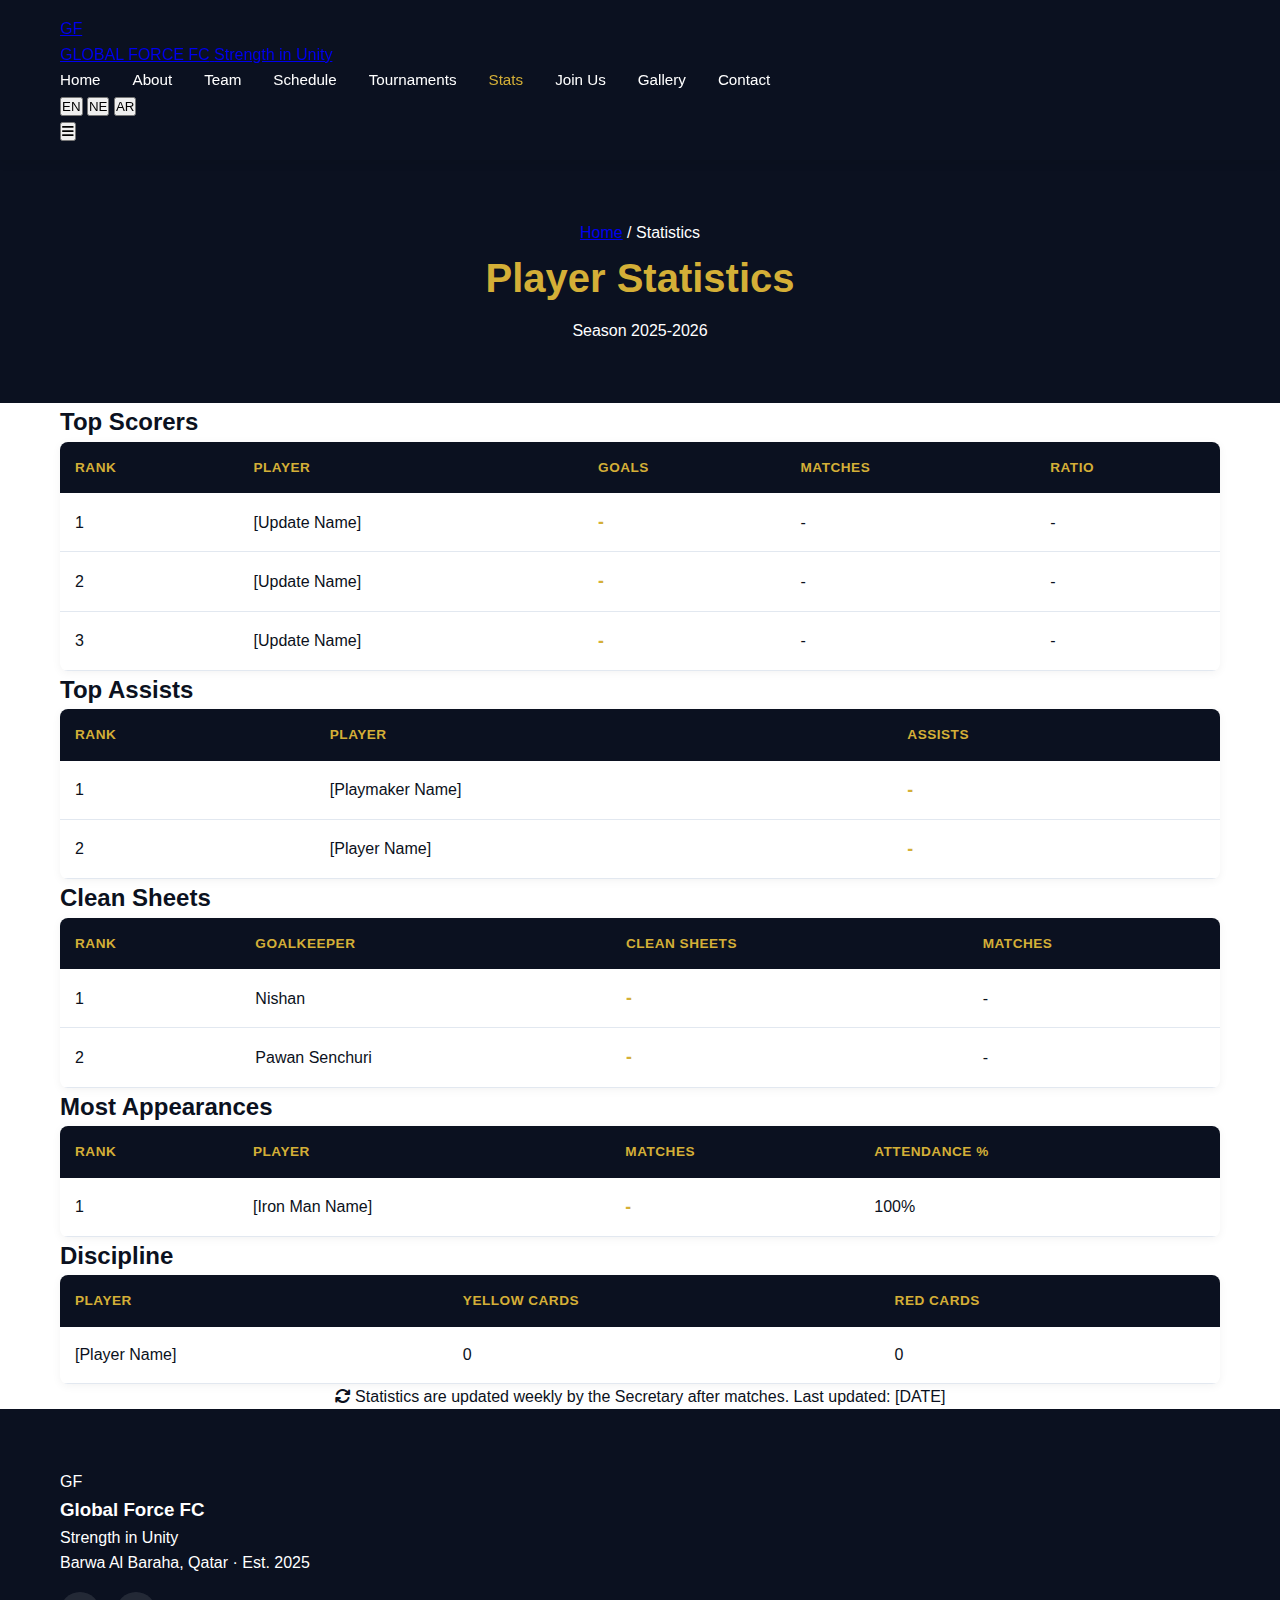
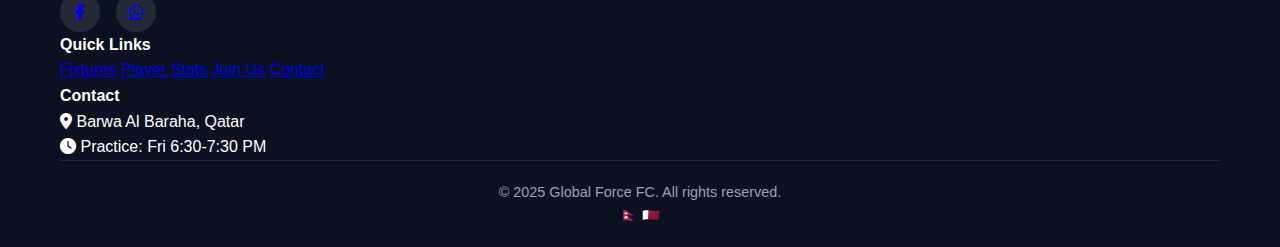
<file: stats.html>
<!DOCTYPE html>
<html lang="en" dir="ltr">
<head>
    <meta charset="UTF-8">
    <meta name="viewport" content="width=device-width, initial-scale=1.0">
    <title data-en="Statistics - Global Force FC" data-ne="तथ्यांक - ग्लोबल फोर्स एफसी" data-ar="الإحصائيات - جلوبال فورس">Statistics - Global Force FC</title>
    <link rel="stylesheet" href="css/style.css">
    <link rel="stylesheet" href="https://cdnjs.cloudflare.com/ajax/libs/font-awesome/6.5.0/css/all.min.css">
</head>
<body>

<!-- NAVBAR -->
<nav class="navbar">
  <div class="container">
    <div class="nav-inner">
      <a href="index.html" class="nav-logo">
        <div class="nav-logo-fallback">GF</div>
        <div class="nav-logo-text">
          <span class="club" data-en="GLOBAL FORCE FC" data-ne="ग्लोबल फोर्स एफसी" data-ar="جلوبال فورس">GLOBAL FORCE FC</span>
          <span class="tagline" data-en="Strength in Unity" data-ne="एकतामा शक्ति" data-ar="القوة في الوحدة">Strength in Unity</span>
        </div>
      </a>
      <ul class="nav-menu" id="navMenu">
        <li><a href="index.html" data-en="Home" data-ne="गृहपृष्ठ" data-ar="الرئيسية">Home</a></li>
        <li><a href="about.html" data-en="About" data-ne="हाम्रो बारेमा" data-ar="من نحن">About</a></li>
        <li><a href="team.html" data-en="Team" data-ne="टोली" data-ar="الفريق">Team</a></li>
        <li><a href="schedule.html" data-en="Schedule" data-ne="तालिका" data-ar="الجدول">Schedule</a></li>
        <li><a href="tournaments.html" data-en="Tournaments" data-ne="प्रतियोगिताहरू" data-ar="البطولات">Tournaments</a></li>
        <li><a href="stats.html" class="active" data-en="Stats" data-ne="तथ्यांक" data-ar="إحصائيات">Stats</a></li>
        <li><a href="membership.html" data-en="Join Us" data-ne="सामेल हुनुहोस्" data-ar="انضم إلينا">Join Us</a></li>
        <li><a href="gallery.html" data-en="Gallery" data-ne="ग्यालेरी" data-ar="المعرض">Gallery</a></li>
        <li><a href="contact.html" data-en="Contact" data-ne="सम्पर्क" data-ar="تواصل">Contact</a></li>
      </ul>
      <div class="nav-actions">
        <div class="lang-selector">
          <button class="lang-btn" data-lang="en">EN</button>
          <button class="lang-btn" data-lang="ne">NE</button>
          <button class="lang-btn" data-lang="ar">AR</button>
        </div>
        <button class="nav-hamburger" id="navHamburger"><i class="fas fa-bars"></i></button>
      </div>
    </div>
  </div>
</nav>

<!-- PAGE HEADER -->
<div class="page-header">
  <div class="container">
    <div class="breadcrumb mb-1">
      <a href="index.html" data-en="Home" data-ne="गृहपृष्ठ" data-ar="الرئيسية">Home</a>
      <span>/</span>
      <span data-en="Statistics" data-ne="तथ्यांक" data-ar="إحصائيات">Statistics</span>
    </div>
    <h1 data-en="Player Statistics" data-ne="खेलाडी तथ्यांक" data-ar="إحصائيات اللاعبين">Player <span class="green">Statistics</span></h1>
    <p data-en="Season 2025-2026" data-ne="सिजन २०२५-२०२६" data-ar="موسم 2025-2026">Season 2025-2026</p>
  </div>
</div>

<!-- STATS CONTENT -->
<section class="section">
  <div class="container">
    
    <!-- Top Scorers -->
    <div class="section-header">
      <div class="line"></div>
      <h2 data-en="Top Scorers" data-ne="शीर्ष गोलकर्ताहरू" data-ar="هدافو الموسم"><i class="fas fa-fire" style="color:var(--green);"></i> Top <span class="green">Scorers</span></h2>
    </div>
    
    <div class="stats-table-wrap scroll-reveal mb-3">
      <table class="stats-table">
        <thead>
          <tr>
            <th data-en="Rank" data-ne="क्रम" data-ar="الترتيب">Rank</th>
            <th data-en="Player" data-ne="खेलाडी" data-ar="اللاعب">Player</th>
            <th data-en="Goals" data-ne="गोलहरू" data-ar="الأهداف">Goals</th>
            <th data-en="Matches" data-ne="खेलहरू" data-ar="المباريات">Matches</th>
            <th data-en="Ratio" data-ne="अनुपात" data-ar="المعدل">Ratio</th>
          </tr>
        </thead>
        <tbody>
          <tr>
            <td class="rank gold-rank">1</td>
            <td class="name-cell">[Update Name]</td>
            <td class="highlight">-</td>
            <td>-</td>
            <td>-</td>
          </tr>
          <tr>
            <td class="rank silver-rank">2</td>
            <td class="name-cell">[Update Name]</td>
            <td class="highlight">-</td>
            <td>-</td>
            <td>-</td>
          </tr>
          <tr>
            <td class="rank bronze-rank">3</td>
            <td class="name-cell">[Update Name]</td>
            <td class="highlight">-</td>
            <td>-</td>
            <td>-</td>
          </tr>
        </tbody>
      </table>
    </div>

    <!-- Top Assists -->
    <div class="section-header">
      <div class="line"></div>
      <h2 data-en="Top Assists" data-ne="शीर्ष असिस्टहरू" data-ar="أكثر صناعة أهداف"><i class="fas fa-hands-helping" style="color:var(--green);"></i> Top <span class="green">Assists</span></h2>
    </div>
    
    <div class="stats-table-wrap scroll-reveal mb-3">
      <table class="stats-table">
        <thead>
          <tr>
            <th data-en="Rank" data-ne="क्रम" data-ar="الترتيب">Rank</th>
            <th data-en="Player" data-ne="खेलाडी" data-ar="اللاعب">Player</th>
            <th data-en="Assists" data-ne="असिस्टहरू" data-ar="التمريرات الحاسمة">Assists</th>
          </tr>
        </thead>
        <tbody>
          <tr>
            <td class="rank gold-rank">1</td>
            <td class="name-cell">[Playmaker Name]</td>
            <td class="highlight">-</td>
          </tr>
          <tr>
            <td class="rank">2</td>
            <td class="name-cell">[Player Name]</td>
            <td class="highlight">-</td>
          </tr>
        </tbody>
      </table>
    </div>

    <!-- Clean Sheets -->
    <div class="section-header">
      <div class="line"></div>
      <h2 data-en="Clean Sheets" data-ne="क्लिन सिटहरू" data-ar="الشباك النظيفة"><i class="fas fa-shield-alt" style="color:var(--green);"></i> Clean <span class="green">Sheets</span></h2>
    </div>
    
    <div class="stats-table-wrap scroll-reveal mb-3">
      <table class="stats-table">
        <thead>
          <tr>
            <th data-en="Rank" data-ne="क्रम" data-ar="الترتيب">Rank</th>
            <th data-en="Goalkeeper" data-ne="गोलकिपर" data-ar="الحارس">Goalkeeper</th>
            <th data-en="Clean Sheets" data-ne="क्लिन सिटहरू" data-ar="الشباك النظيفة">Clean Sheets</th>
            <th data-en="Matches" data-ne="खेलहरू" data-ar="المباريات">Matches</th>
          </tr>
        </thead>
        <tbody>
          <tr>
            <td class="rank gold-rank">1</td>
            <td class="name-cell">Nishan</td>
            <td class="highlight">-</td>
            <td>-</td>
          </tr>
          <tr>
            <td class="rank">2</td>
            <td class="name-cell">Pawan Senchuri</td>
            <td class="highlight">-</td>
            <td>-</td>
          </tr>
        </tbody>
      </table>
    </div>

    <!-- Appearances -->
    <div class="section-header">
      <div class="line"></div>
      <h2 data-en="Most Appearances" data-ne="सर्वाधिक उपस्थिति" data-ar="الأكثر مشاركة"><i class="fas fa-calendar-check" style="color:var(--green);"></i> Most <span class="green">Appearances</span></h2>
    </div>
    
    <div class="stats-table-wrap scroll-reveal mb-3">
      <table class="stats-table">
        <thead>
          <tr>
            <th data-en="Rank" data-ne="क्रम" data-ar="الترتيب">Rank</th>
            <th data-en="Player" data-ne="खेलाडी" data-ar="اللاعب">Player</th>
            <th data-en="Matches" data-ne="खेलहरू" data-ar="المباريات">Matches</th>
            <th data-en="Attendance %" data-ne="उपस्थिति %" data-ar="نسبة الحضور">Attendance %</th>
          </tr>
        </thead>
        <tbody>
          <tr>
            <td class="rank gold-rank">1</td>
            <td class="name-cell">[Iron Man Name]</td>
            <td class="highlight">-</td>
            <td>100%</td>
          </tr>
        </tbody>
      </table>
    </div>

    <!-- Discipline -->
    <div class="section-header">
      <div class="line"></div>
      <h2 data-en="Discipline" data-ne="अनुशासन" data-ar="الانضباط"><i class="fas fa-card" style="color:var(--green);"></i> <span class="green">Discipline</span></h2>
    </div>
    
    <div class="stats-table-wrap scroll-reveal mb-3">
      <table class="stats-table">
        <thead>
          <tr>
            <th data-en="Player" data-ne="खेलाडी" data-ar="اللاعب">Player</th>
            <th data-en="Yellow Cards" data-ne="पहेंलो कार्डहरू" data-ar="البطاقات الصفراء">Yellow Cards</th>
            <th data-en="Red Cards" data-ne="रातो कार्डहरू" data-ar="البطاقات الحمراء">Red Cards</th>
          </tr>
        </thead>
        <tbody>
          <tr>
            <td class="name-cell">[Player Name]</td>
            <td>0</td>
            <td>0</td>
          </tr>
        </tbody>
      </table>
    </div>

    <div class="highlight-box scroll-reveal text-center">
      <i class="fas fa-sync" style="color:var(--green);"></i>
      <span data-en="Statistics are updated weekly by the Secretary after matches. Last updated: [DATE]" 
            data-ne="तथ्यांकहरू सचिवद्वारा खेलपछि साप्ताहिक रूपमा अद्यावधिक गरिन्छ। अन्तिम अद्यावधिक: [मिति]"
            data-ar="يتم تحديث الإحصائيات أسبوعياً من قبل السكرتير بعد المباريات. آخر تحديث: [التاريخ]">
            Statistics are updated weekly by the Secretary after matches. Last updated: [DATE]</span>
    </div>

  </div>
</section>

<!-- FOOTER -->
<footer class="footer">
  <div class="container">
    <div class="footer-grid">
      <div class="footer-brand">
        <div class="logo-box">
          <div class="fallback">GF</div>
          <div>
            <h3>Global Force FC</h3>
            <div class="tagline">Strength in Unity</div>
          </div>
        </div>
        <p>Barwa Al Baraha, Qatar · Est. 2025</p>
        <div class="social-links">
          <a href="#" class="social-link"><i class="fab fa-facebook-f"></i></a>
          <a href="#" class="social-link"><i class="fab fa-whatsapp"></i></a>
        </div>
      </div>
      <div>
        <h4>Quick Links</h4>
        <div class="footer-links">
          <a href="schedule.html">Fixtures</a>
          <a href="stats.html">Player Stats</a>
          <a href="membership.html">Join Us</a>
          <a href="contact.html">Contact</a>
        </div>
      </div>
      <div>
        <h4>Contact</h4>
        <div class="footer-contact-item">
          <i class="fas fa-map-marker-alt"></i>
          <span>Barwa Al Baraha, Qatar</span>
        </div>
        <div class="footer-contact-item">
          <i class="fas fa-clock"></i>
          <span>Practice: Fri 6:30-7:30 PM</span>
        </div>
      </div>
    </div>
    <div class="footer-bottom">
      <span>© 2025 Global Force FC. All rights reserved.</span>
      <div class="footer-flags">🇳🇵 🇶🇦</div>
    </div>
  </div>
</footer>

<script src="js/main.js"></script>
</body>
</html>
</file>
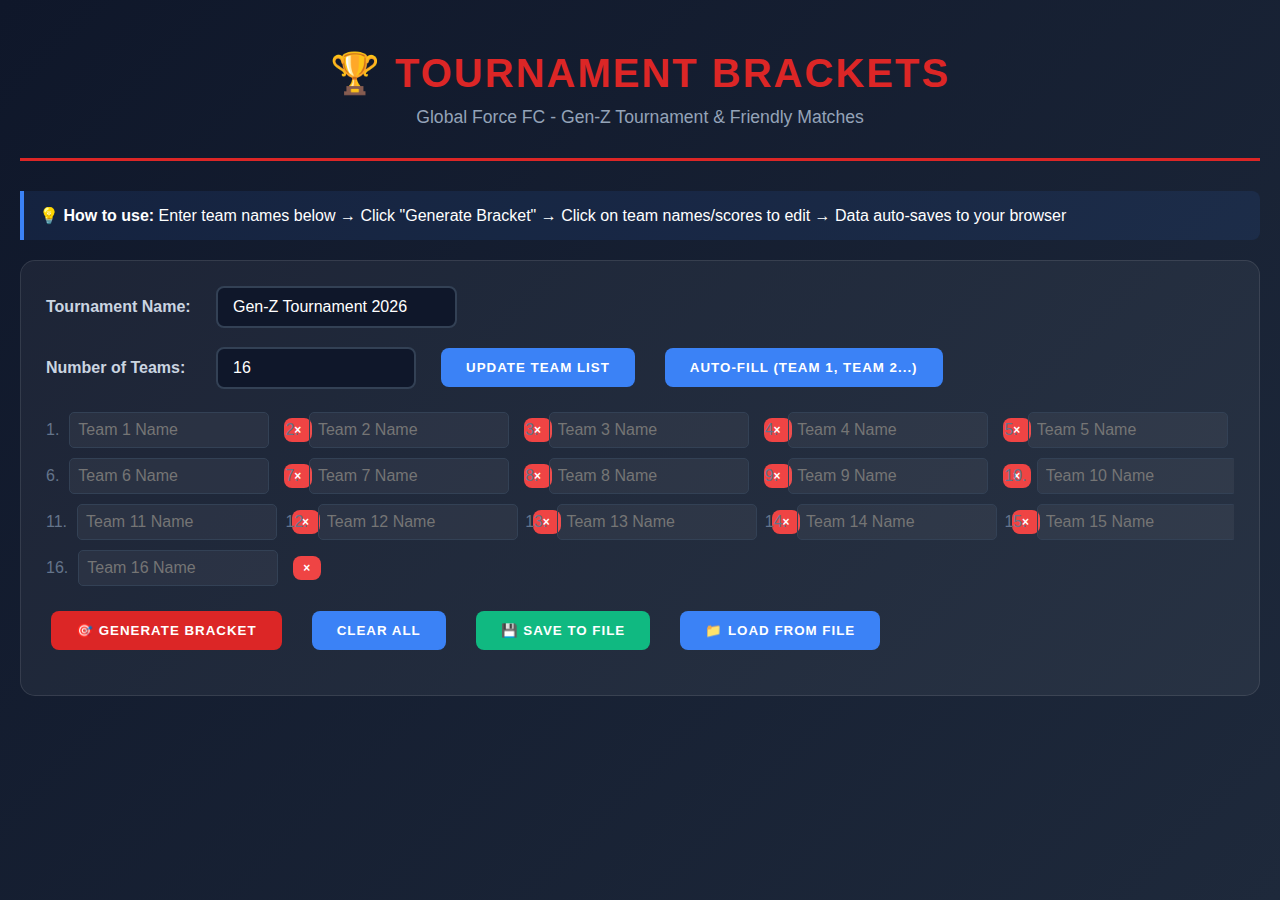
<file: tournaments.html>
<!DOCTYPE html>
<html lang="en">
<head>
    <meta charset="UTF-8">
    <meta name="viewport" content="width=device-width, initial-scale=1.0">
    <title>Tournament Brackets | Global Force FC</title>
    <style>
        * {
            margin: 0;
            padding: 0;
            box-sizing: border-box;
        }

        body {
            font-family: 'Segoe UI', Tahoma, Geneva, Verdana, sans-serif;
            background: linear-gradient(135deg, #0f172a 0%, #1e293b 100%);
            color: #fff;
            min-height: 100vh;
            padding: 20px;
        }

        .container {
            max-width: 1400px;
            margin: 0 auto;
        }

        header {
            text-align: center;
            padding: 30px 0;
            border-bottom: 3px solid #dc2626;
            margin-bottom: 30px;
        }

        h1 {
            font-size: 2.5em;
            color: #dc2626;
            text-transform: uppercase;
            letter-spacing: 2px;
            margin-bottom: 10px;
        }

        .subtitle {
            color: #94a3b8;
            font-size: 1.1em;
        }

        .controls {
            background: rgba(255,255,255,0.05);
            padding: 25px;
            border-radius: 15px;
            margin-bottom: 30px;
            border: 1px solid rgba(255,255,255,0.1);
        }

        .control-group {
            display: flex;
            gap: 20px;
            flex-wrap: wrap;
            align-items: center;
            margin-bottom: 15px;
        }

        label {
            font-weight: bold;
            color: #cbd5e1;
            min-width: 150px;
        }

        input[type="number"], input[type="text"], select {
            padding: 10px 15px;
            border: 2px solid #334155;
            background: #0f172a;
            color: #fff;
            border-radius: 8px;
            font-size: 16px;
            min-width: 200px;
        }

        button {
            background: #dc2626;
            color: white;
            border: none;
            padding: 12px 25px;
            border-radius: 8px;
            cursor: pointer;
            font-weight: bold;
            text-transform: uppercase;
            letter-spacing: 1px;
            transition: all 0.3s;
            margin: 5px;
        }

        button:hover {
            background: #b91c1c;
            transform: translateY(-2px);
            box-shadow: 0 5px 15px rgba(220, 38, 38, 0.4);
        }

        .btn-secondary {
            background: #3b82f6;
        }

        .btn-secondary:hover {
            background: #2563eb;
        }

        .btn-success {
            background: #10b981;
        }

        .btn-success:hover {
            background: #059669;
        }

        .bracket-container {
            overflow-x: auto;
            padding: 20px 0;
        }

        .bracket {
            display: flex;
            gap: 40px;
            min-width: max-content;
            padding: 20px;
        }

        .round {
            display: flex;
            flex-direction: column;
            justify-content: space-around;
            min-width: 250px;
        }

        .round-title {
            text-align: center;
            font-size: 1.2em;
            font-weight: bold;
            color: #dc2626;
            margin-bottom: 20px;
            text-transform: uppercase;
            letter-spacing: 1px;
        }

        .match {
            background: rgba(255,255,255,0.05);
            border: 2px solid #334155;
            border-radius: 12px;
            margin: 10px 0;
            overflow: hidden;
            transition: all 0.3s;
        }

        .match:hover {
            border-color: #dc2626;
            transform: scale(1.02);
            box-shadow: 0 5px 20px rgba(220, 38, 38, 0.3);
        }

        .match-team {
            display: flex;
            justify-content: space-between;
            align-items: center;
            padding: 12px 15px;
            border-bottom: 1px solid #334155;
            background: rgba(15, 23, 42, 0.8);
        }

        .match-team:last-child {
            border-bottom: none;
        }

        .match-team input {
            background: transparent;
            border: none;
            color: #fff;
            font-size: 14px;
            width: 140px;
            padding: 5px;
            border-radius: 4px;
        }

        .match-team input:focus {
            background: rgba(220, 38, 38, 0.1);
            outline: none;
            border: 1px solid #dc2626;
        }

        .score-input {
            width: 50px !important;
            text-align: center;
            font-weight: bold;
            background: rgba(255,255,255,0.1) !important;
        }

        .winner {
            background: rgba(220, 38, 38, 0.2) !important;
            border-left: 4px solid #dc2626;
        }

        .champion {
            background: linear-gradient(135deg, #dc2626 0%, #991b1b 100%);
            padding: 30px;
            border-radius: 15px;
            text-align: center;
            margin-top: 40px;
            border: 3px solid #fbbf24;
        }

        .champion h2 {
            color: #fbbf24;
            font-size: 2em;
            margin-bottom: 15px;
        }

        .champion-name {
            font-size: 2.5em;
            font-weight: bold;
            text-transform: uppercase;
            letter-spacing: 2px;
        }

        .team-list {
            display: grid;
            grid-template-columns: repeat(auto-fill, minmax(200px, 1fr));
            gap: 10px;
            margin: 20px 0;
            max-height: 300px;
            overflow-y: auto;
        }

        .team-input {
            display: flex;
            gap: 10px;
            align-items: center;
        }

        .team-input input {
            flex: 1;
            padding: 8px;
            background: rgba(255,255,255,0.05);
            border: 1px solid #334155;
            color: #fff;
            border-radius: 5px;
        }

        .remove-team {
            background: #ef4444;
            padding: 5px 10px;
            font-size: 12px;
        }

        @media (max-width: 768px) {
            .bracket {
                flex-direction: column;
                gap: 20px;
            }
            
            .round {
                min-width: 100%;
            }
            
            h1 {
                font-size: 1.8em;
            }
        }

        .save-status {
            position: fixed;
            top: 20px;
            right: 20px;
            background: #10b981;
            padding: 15px 25px;
            border-radius: 8px;
            display: none;
            animation: slideIn 0.3s;
        }

        @keyframes slideIn {
            from { transform: translateX(100%); }
            to { transform: translateX(0); }
        }

        .info-box {
            background: rgba(59, 130, 246, 0.1);
            border-left: 4px solid #3b82f6;
            padding: 15px;
            margin-bottom: 20px;
            border-radius: 0 8px 8px 0;
        }
    </style>
</head>
<body>
    <div class="container">
        <header>
            <h1>🏆 Tournament Brackets</h1>
            <p class="subtitle">Global Force FC - Gen-Z Tournament & Friendly Matches</p>
        </header>

        <div class="info-box">
            <strong>💡 How to use:</strong> Enter team names below → Click "Generate Bracket" → Click on team names/scores to edit → Data auto-saves to your browser
        </div>

        <div class="controls">
            <div class="control-group">
                <label>Tournament Name:</label>
                <input type="text" id="tournamentName" placeholder="e.g., Gen-Z 1-Day Tournament" value="Gen-Z Tournament 2026">
            </div>

            <div class="control-group">
                <label>Number of Teams:</label>
                <input type="number" id="teamCount" min="2" max="32" value="16" onchange="generateTeamInputs()">
                <button onclick="generateTeamInputs()" class="btn-secondary">Update Team List</button>
                <button onclick="autoFillTeams()" class="btn-secondary">Auto-Fill (Team 1, Team 2...)</button>
            </div>

            <div id="teamInputs" class="team-list">
                <!-- Team inputs generated here -->
            </div>

            <div class="control-group" style="margin-top: 20px;">
                <button onclick="generateBracket()">🎯 Generate Bracket</button>
                <button onclick="clearBracket()" class="btn-secondary">Clear All</button>
                <button onclick="exportData()" class="btn-success">💾 Save to File</button>
                <input type="file" id="importFile" style="display:none" onchange="importData(this)">
                <button onclick="document.getElementById('importFile').click()" class="btn-secondary">📁 Load from File</button>
            </div>
        </div>

        <div id="bracketContainer" style="display:none;">
            <h2 id="displayTournamentName" style="text-align: center; margin-bottom: 30px; color: #fbbf24;"></h2>
            <div class="bracket-container">
                <div id="bracket" class="bracket">
                    <!-- Bracket generated here -->
                </div>
            </div>
            <div id="championDisplay" class="champion" style="display:none;">
                <h2>🏆 CHAMPION</h2>
                <div class="champion-name" id="championName">-</div>
            </div>
        </div>
    </div>

    <div class="save-status" id="saveStatus">✅ Saved!</div>

    <script>
        let currentBracket = [];
        let teams = [];

        // Load saved data on startup
        window.onload = function() {
            const saved = localStorage.getItem('gffc_tournament');
            if (saved) {
                const data = JSON.parse(saved);
                document.getElementById('tournamentName').value = data.name || '';
                if (data.teams && data.teams.length > 0) {
                    document.getElementById('teamCount').value = data.teams.length;
                    generateTeamInputs();
                    // Fill in saved team names
                    const inputs = document.querySelectorAll('.team-input input[type="text"]');
                    data.teams.forEach((team, idx) => {
                        if (inputs[idx]) inputs[idx].value = team;
                    });
                }
                if (data.bracket) {
                    generateBracket();
                    setTimeout(() => restoreBracketData(data.bracket), 100);
                }
            } else {
                generateTeamInputs();
            }
        };

        function generateTeamInputs() {
            const count = parseInt(document.getElementById('teamCount').value);
            const container = document.getElementById('teamInputs');
            container.innerHTML = '';
            teams = [];
            
            for (let i = 0; i < count; i++) {
                const div = document.createElement('div');
                div.className = 'team-input';
                div.innerHTML = `
                    <span style="color:#64748b;width:30px;">${i+1}.</span>
                    <input type="text" placeholder="Team ${i+1} Name" id="team${i}" onchange="saveToStorage()">
                    <button class="remove-team" onclick="removeTeam(${i})" title="Remove">×</button>
                `;
                container.appendChild(div);
            }
        }

        function autoFillTeams() {
            const inputs = document.querySelectorAll('.team-input input[type="text"]');
            inputs.forEach((input, idx) => {
                if (!input.value) input.value = `Team ${idx + 1}`;
            });
        }

        function removeTeam(index) {
            const input = document.getElementById(`team${index}`);
            input.value = '';
            input.placeholder = 'BYE (Auto-win)';
        }

        function generateBracket() {
            // Collect teams
            teams = [];
            const inputs = document.querySelectorAll('.team-input input[type="text"]');
            inputs.forEach(input => {
                teams.push(input.value || 'TBD');
            });

            if (teams.length < 2) {
                alert('Please add at least 2 teams!');
                return;
            }

            // Filter out empty teams for bracket generation
            const activeTeams = teams.filter(t => t && t !== '');
            const teamCount = activeTeams.length;
            
            // Calculate rounds needed
            const rounds = Math.ceil(Math.log2(teamCount));
            const bracketSize = Math.pow(2, rounds);
            
            // Pad with byes if necessary
            let bracketTeams = [...activeTeams];
            while (bracketTeams.length < bracketSize) {
                bracketTeams.push('BYE');
            }

            // Shuffle for random bracket (optional - remove if you want fixed order)
            // bracketTeams.sort(() => Math.random() - 0.5);

            document.getElementById('displayTournamentName').textContent = document.getElementById('tournamentName').value;
            document.getElementById('bracketContainer').style.display = 'block';
            
            const bracketDiv = document.getElementById('bracket');
            bracketDiv.innerHTML = '';
            currentBracket = [];

            // Generate rounds
            let currentRound = bracketTeams;
            
            for (let r = 0; r < rounds; r++) {
                const roundDiv = document.createElement('div');
                roundDiv.className = 'round';
                
                const roundName = r === rounds - 1 ? 'Final' : 
                                 r === rounds - 2 ? 'Semi Final' : 
                                 r === rounds - 3 ? 'Quarter Final' : 
                                 `Round ${r + 1}`;
                
                roundDiv.innerHTML = `<div class="round-title">${roundName}</div>`;
                
                const matches = [];
                for (let m = 0; m < currentRound.length; m += 2) {
                    const match = document.createElement('div');
                    match.className = 'match';
                    
                    const team1 = currentRound[m] || 'TBD';
                    const team2 = currentRound[m+1] || 'TBD';
                    const matchId = `r${r}m${m/2}`;
                    
                    // Check if bye
                    const isBye = team2 === 'BYE' || team2 === '';
                    
                    match.innerHTML = `
                        <div class="match-team ${isBye ? 'winner' : ''}" id="${matchId}t1">
                            <input type="text" value="${team1}" placeholder="Team Name" onchange="updateMatch('${matchId}')">
                            <input type="number" class="score-input" placeholder="0" min="0" onchange="updateWinner('${matchId}')" id="${matchId}s1">
                        </div>
                        <div class="match-team" id="${matchId}t2" style="${isBye ? 'opacity:0.5' : ''}">
                            <input type="text" value="${isBye ? 'BYE' : team2}" placeholder="Team Name" ${isBye ? 'readonly' : ''} onchange="updateMatch('${matchId}')">
                            ${!isBye ? `<input type="number" class="score-input" placeholder="0" min="0" onchange="updateWinner('${matchId}')" id="${matchId}s2">` : ''}
                        </div>
                    `;
                    
                    roundDiv.appendChild(match);
                    matches.push({id: matchId, team1, team2, winner: isBye ? team1 : null});
                }
                
                bracketDiv.appendChild(roundDiv);
                currentBracket.push(matches);
                
                // Prepare next round (empty)
                currentRound = new Array(matches.length).fill('TBD');
            }

            // Add Third Place match if Semi Final exists
            if (rounds >= 2) {
                const thirdPlaceDiv = document.createElement('div');
                thirdPlaceDiv.className = 'round';
                thirdPlaceDiv.innerHTML = `<div class="round-title">3rd Place</div>`;
                thirdPlaceDiv.innerHTML += `
                    <div class="match">
                        <div class="match-team" id="third1">
                            <input type="text" placeholder="Semi Final Loser 1" readonly>
                            <input type="number" class="score-input" placeholder="0">
                        </div>
                        <div class="match-team" id="third2">
                            <input type="text" placeholder="Semi Final Loser 2" readonly>
                            <input type="number" class="score-input" placeholder="0">
                        </div>
                    </div>
                `;
                bracketDiv.appendChild(thirdPlaceDiv);
            }

            saveToStorage();
            window.scrollTo(0, document.getElementById('bracketContainer').offsetTop - 50);
        }

        function updateWinner(matchId) {
            const score1 = document.getElementById(`${matchId}s1`).value;
            const score2 = document.getElementById(`${matchId}s2`)?.value;
            const team1 = document.querySelector(`#${matchId}t1 input[type="text"]`).value;
            const team2 = document.querySelector(`#${matchId}t2 input[type="text"]`).value;
            
            // Remove previous winner classes
            document.getElementById(`${matchId}t1`).classList.remove('winner');
            document.getElementById(`${matchId}t2`).classList.remove('winner');
            
            if (score1 && score2) {
                const s1 = parseInt(score1);
                const s2 = parseInt(score2);
                
                if (s1 > s2) {
                    document.getElementById(`${matchId}t1`).classList.add('winner');
                    advanceWinner(matchId, team1);
                } else if (s2 > s1) {
                    document.getElementById(`${matchId}t2`).classList.add('winner');
                    advanceWinner(matchId, team2);
                }
                
                checkChampion();
            }
            
            saveToStorage();
        }

        function advanceWinner(matchId, winnerName) {
            // Parse round and match number
            const round = parseInt(matchId.match(/r(\d+)/)[1]);
            const match = parseInt(matchId.match(/m(\d+)/)[1]);
            
            // Calculate next round position
            const nextRound = round + 1;
            const nextMatch = Math.floor(match / 2);
            const isTop = match % 2 === 0;
            
            // Find next match input
            const nextMatchId = `r${nextRound}m${nextMatch}`;
            const nextMatchTeam = isTop ? `${nextMatchId}t1` : `${nextMatchId}t2`;
            
            const nextInput = document.querySelector(`#${nextMatchTeam} input[type="text"]`);
            if (nextInput) {
                nextInput.value = winnerName;
                nextInput.style.color = '#fbbf24';
                setTimeout(() => nextInput.style.color = '', 500);
            }
            
            // Update 3rd place if semi final
            if (round === currentBracket.length - 2) { // Semi final
                const loserName = isTop ? 
                    document.querySelector(`#${matchId}t2 input[type="text"]`).value :
                    document.querySelector(`#${matchId}t1 input[type="text"]`).value;
                
                const thirdInput = match === 0 ? 
                    document.querySelector('#third1 input[type="text"]') :
                    document.querySelector('#third2 input[type="text"]');
                if (thirdInput) thirdInput.value = loserName;
            }
        }

        function updateMatch(matchId) {
            saveToStorage();
        }

        function checkChampion() {
            const finalRound = currentBracket[currentBracket.length - 1];
            if (!finalRound) return;
            
            const finalMatch = finalRound[0];
            const t1 = document.getElementById(`${finalMatch.id}t1`);
            const t2 = document.getElementById(`${finalMatch.id}t2`);
            
            if (t1.classList.contains('winner') || t2.classList.contains('winner')) {
                const winner = t1.classList.contains('winner') ? 
                    document.querySelector(`#${finalMatch.id}t1 input[type="text"]`).value :
                    document.querySelector(`#${finalMatch.id}t2 input[type="text"]`).value;
                
                document.getElementById('championName').textContent = winner;
                document.getElementById('championDisplay').style.display = 'block';
            }
        }

        function saveToStorage() {
            const data = {
                name: document.getElementById('tournamentName').value,
                teams: Array.from(document.querySelectorAll('.team-input input[type="text"]')).map(i => i.value),
                bracket: captureBracketData(),
                timestamp: new Date().toISOString()
            };
            localStorage.setItem('gffc_tournament', JSON.stringify(data));
            
            // Show save indicator
            const status = document.getElementById('saveStatus');
            status.style.display = 'block';
            setTimeout(() => status.style.display = 'none', 2000);
        }

        function captureBracketData() {
            const data = [];
            document.querySelectorAll('.round').forEach((round, rIdx) => {
                const roundData = [];
                round.querySelectorAll('.match').forEach((match, mIdx) => {
                    const inputs = match.querySelectorAll('input');
                    roundData.push({
                        team1: inputs[0]?.value || '',
                        score1: inputs[1]?.value || '',
                        team2: inputs[2]?.value || '',
                        score2: inputs[3]?.value || ''
                    });
                });
                if (roundData.length > 0) data.push(roundData);
            });
            return data;
        }

        function restoreBracketData(data) {
            if (!data) return;
            const rounds = document.querySelectorAll('.round');
            data.forEach((roundData, rIdx) => {
                if (rounds[rIdx]) {
                    const matches = rounds[rIdx].querySelectorAll('.match');
                    roundData.forEach((matchData, mIdx) => {
                        if (matches[mIdx]) {
                            const inputs = matches[mIdx].querySelectorAll('input');
                            if (inputs[0]) inputs[0].value = matchData.team1 || '';
                            if (inputs[1]) inputs[1].value = matchData.score1 || '';
                            if (inputs[2]) inputs[2].value = matchData.team2 || '';
                            if (inputs[3]) inputs[3].value = matchData.score2 || '';
                            
                            // Restore winner highlighting
                            if (matchData.score1 && matchData.score2) {
                                const s1 = parseInt(matchData.score1);
                                const s2 = parseInt(matchData.score2);
                                if (s1 > s2) inputs[0].parentElement.classList.add('winner');
                                if (s2 > s1) inputs[2].parentElement.classList.add('winner');
                            }
                        }
                    });
                }
            });
            checkChampion();
        }

        function clearBracket() {
            if (confirm('Clear all data? This cannot be undone.')) {
                localStorage.removeItem('gffc_tournament');
                location.reload();
            }
        }

        function exportData() {
            const data = localStorage.getItem('gffc_tournament');
            if (!data) {
                alert('No data to export!');
                return;
            }
            const blob = new Blob([data], {type: 'application/json'});
            const url = URL.createObjectURL(blob);
            const a = document.createElement('a');
            a.href = url;
            a.download = `gffc_tournament_${new Date().toISOString().split('T')[0]}.json`;
            a.click();
        }

        function importData(input) {
            const file = input.files[0];
            if (!file) return;
            
            const reader = new FileReader();
            reader.onload = function(e) {
                try {
                    const data = JSON.parse(e.target.result);
                    localStorage.setItem('gffc_tournament', JSON.stringify(data));
                    location.reload();
                } catch (err) {
                    alert('Invalid file format!');
                }
            };
            reader.readAsText(file);
        }

        // Auto-save every 30 seconds
        setInterval(saveToStorage, 30000);
    </script>
</body>
</html>
</file>
<file: css/style.css>
/* Global Force FC - Main Stylesheet */
/* Colors: Navy #0B1120, Gold #D4AF37 */

:root {
    --primary-navy: #0B1120;
    --secondary-navy: #1e293b;
    --gold: #D4AF37;
    --gold-light: #F4D03F;
    --white: #ffffff;
    --gray: #94a3b8;
    --light-gray: #f1f5f9;
    --success: #22c55e;
    --danger: #ef4444;
    --crimson: #DC143C;
}

* {
    margin: 0;
    padding: 0;
    box-sizing: border-box;
}

body {
    font-family: 'Segoe UI', Tahoma, Geneva, Verdana, sans-serif;
    line-height: 1.6;
    color: var(--primary-navy);
    background-color: var(--white);
}

.container {
    max-width: 1200px;
    margin: 0 auto;
    padding: 0 20px;
}

/* Navigation */
.navbar {
    background: var(--primary-navy);
    color: var(--white);
    padding: 1rem 0;
    position: sticky;
    top: 0;
    z-index: 1000;
    box-shadow: 0 2px 10px rgba(0,0,0,0.1);
}

.navbar .container {
    display: flex;
    justify-content: space-between;
    align-items: center;
}

.logo {
    display: flex;
    align-items: center;
    gap: 10px;
    font-weight: bold;
    font-size: 1.2rem;
    color: var(--gold);
}

.logo img {
    height: 40px;
    width: auto;
}

.nav-menu {
    display: flex;
    list-style: none;
    gap: 2rem;
}

.nav-menu a {
    color: var(--white);
    text-decoration: none;
    font-weight: 500;
    transition: color 0.3s;
    font-size: 0.95rem;
}

.nav-menu a:hover,
.nav-menu a.active {
    color: var(--gold);
}

.nav-toggle {
    display: none;
    font-size: 1.5rem;
    cursor: pointer;
}

/* Hero Section */
.hero {
    background: linear-gradient(135deg, var(--primary-navy) 0%, var(--secondary-navy) 100%);
    color: var(--white);
    padding: 100px 0;
    text-align: center;
    position: relative;
    overflow: hidden;
}

.hero::before {
    content: '';
    position: absolute;
    top: -50%;
    left: -50%;
    width: 200%;
    height: 200%;
    background: radial-gradient(circle, rgba(212,175,55,0.1) 1px, transparent 1px);
    background-size: 20px 20px;
    opacity: 0.3;
}

.hero-content {
    position: relative;
    z-index: 1;
}

.hero h1 {
    font-size: 3.5rem;
    margin-bottom: 1rem;
    color: var(--gold);
    text-transform: uppercase;
    letter-spacing: 3px;
    font-weight: 800;
}

.subtitle {
    font-size: 1.3rem;
    margin-bottom: 2rem;
    color: var(--gray);
}

.hero-stats {
    display: flex;
    justify-content: center;
    gap: 4rem;
    margin: 3rem 0;
}

.stat {
    text-align: center;
}

.stat .number {
    display: block;
    font-size: 2.5rem;
    font-weight: bold;
    color: var(--gold);
}

.stat .label {
    font-size: 0.9rem;
    text-transform: uppercase;
    letter-spacing: 1px;
    color: var(--gray);
}

.hero-buttons {
    display: flex;
    gap: 1rem;
    justify-content: center;
    margin-top: 2rem;
}

/* Buttons */
.btn {
    display: inline-block;
    padding: 12px 30px;
    border-radius: 5px;
    text-decoration: none;
    font-weight: 600;
    transition: all 0.3s;
    border: none;
    cursor: pointer;
    font-size: 1rem;
}

.btn-primary {
    background: var(--gold);
    color: var(--primary-navy);
}

.btn-primary:hover {
    background: var(--gold-light);
    transform: translateY(-2px);
    box-shadow: 0 5px 15px rgba(212,175,55,0.3);
}

.btn-secondary {
    background: transparent;
    color: var(--white);
    border: 2px solid var(--gold);
}

.btn-secondary:hover {
    background: var(--gold);
    color: var(--primary-navy);
}

.btn-outline {
    background: transparent;
    color: var(--primary-navy);
    border: 2px solid var(--primary-navy);
}

.btn-outline:hover {
    background: var(--primary-navy);
    color: var(--white);
}

.btn-small {
    padding: 6px 15px;
    font-size: 0.9rem;
}

.btn-large {
    padding: 15px 40px;
    font-size: 1.1rem;
    width: 100%;
    text-align: center;
}

/* Sections */
.section-title {
    text-align: center;
    font-size: 2.5rem;
    margin-bottom: 0.5rem;
    color: var(--primary-navy);
    position: relative;
    padding-bottom: 15px;
}

.section-title::after {
    content: '';
    position: absolute;
    bottom: 0;
    left: 50%;
    transform: translateX(-50%);
    width: 60px;
    height: 3px;
    background: var(--gold);
}

.section-subtitle {
    text-align: center;
    color: var(--gray);
    margin-bottom: 3rem;
}

/* Next Match */
.next-match {
    padding: 60px 0;
    background: var(--light-gray);
}

.match-card {
    max-width: 800px;
    margin: 0 auto;
    background: var(--white);
    border-radius: 10px;
    padding: 40px;
    box-shadow: 0 5px 20px rgba(0,0,0,0.1);
    text-align: center;
    border-top: 4px solid var(--gold);
}

.match-teams {
    display: flex;
    justify-content: center;
    align-items: center;
    gap: 2rem;
    margin-bottom: 2rem;
}

.team {
    text-align: center;
}

.team img {
    height: 80px;
    margin-bottom: 10px;
}

.placeholder-logo {
    width: 80px;
    height: 80px;
    background: var(--light-gray);
    border-radius: 50%;
    display: flex;
    align-items: center;
    justify-content: center;
    margin: 0 auto 10px;
    font-size: 2rem;
    color: var(--gray);
}

.vs {
    font-size: 2rem;
    font-weight: bold;
    color: var(--gold);
}

.match-info {
    margin: 20px 0;
    color: var(--gray);
}

.match-info p {
    margin: 5px 0;
}

.match-info i {
    color: var(--gold);
    margin-right: 8px;
    width: 20px;
}

/* Quick About */
.quick-about {
    padding: 80px 0;
}

.content-grid {
    display: grid;
    grid-template-columns: 1fr 1fr;
    gap: 4rem;
    align-items: center;
}

.feature-list {
    list-style: none;
    margin: 2rem 0;
}

.feature-list li {
    padding: 10px 0;
    font-size: 1.1rem;
}

.feature-list i {
    color: var(--success);
    margin-right: 10px;
}

.image-placeholder {
    background: var(--light-gray);
    border-radius: 10px;
    height: 400px;
    display: flex;
    flex-direction: column;
    align-items: center;
    justify-content: center;
    color: var(--gray);
    border: 2px dashed #cbd5e1;
}

.image-placeholder i {
    font-size: 3rem;
    margin-bottom: 10px;
}

/* Sponsors */
.sponsors {
    padding: 60px 0;
    background: var(--primary-navy);
    color: var(--white);
}

.sponsors .section-title {
    color: var(--white);
}

.sponsor-grid {
    display: grid;
    grid-template-columns: repeat(auto-fit, minmax(250px, 1fr));
    gap: 2rem;
    margin-bottom: 2rem;
}

.sponsor-card {
    background: rgba(255,255,255,0.05);
    border: 1px solid rgba(212,175,55,0.3);
    padding: 30px;
    border-radius: 8px;
    text-align: center;
    transition: transform 0.3s;
}

.sponsor-card:hover {
    transform: translateY(-5px);
    border-color: var(--gold);
}

.sponsor-card h4 {
    color: var(--gold);
    margin-bottom: 5px;
}

.sponsor-card p {
    color: var(--gray);
    font-size: 0.9rem;
}

/* Footer */
.footer {
    background: var(--primary-navy);
    color: var(--white);
    padding: 60px 0 20px;
}

.footer-content {
    display: grid;
    grid-template-columns: repeat(auto-fit, minmax(250px, 1fr));
    gap: 3rem;
    margin-bottom: 3rem;
}

.footer-section h3 {
    color: var(--gold);
    margin-bottom: 1rem;
}

.footer-section ul {
    list-style: none;
}

.footer-section ul li {
    margin-bottom: 10px;
}

.footer-section a {
    color: var(--gray);
    text-decoration: none;
    transition: color 0.3s;
}

.footer-section a:hover {
    color: var(--gold);
}

.social-links {
    display: flex;
    gap: 1rem;
    margin-top: 1rem;
}

.social-links a {
    width: 40px;
    height: 40px;
    background: rgba(255,255,255,0.1);
    border-radius: 50%;
    display: flex;
    align-items: center;
    justify-content: center;
    transition: all 0.3s;
}

.social-links a:hover {
    background: var(--gold);
    color: var(--primary-navy);
}

.footer-bottom {
    text-align: center;
    padding-top: 20px;
    border-top: 1px solid rgba(255,255,255,0.1);
    color: var(--gray);
    font-size: 0.9rem;
}

/* Page Header */
.page-header {
    background: var(--primary-navy);
    color: var(--white);
    padding: 60px 0;
    text-align: center;
}

.page-header h1 {
    font-size: 2.5rem;
    margin-bottom: 0.5rem;
    color: var(--gold);
}

/* Management Grid */
.board-grid {
    display: grid;
    grid-template-columns: repeat(auto-fit, minmax(200px, 1fr));
    gap: 1.5rem;
    margin: 3rem 0;
}

.board-card {
    background: var(--white);
    border: 1px solid #e2e8f0;
    padding: 25px;
    border-radius: 8px;
    text-align: center;
    position: relative;
    transition: all 0.3s;
}

.board-card:hover {
    box-shadow: 0 5px 15px rgba(0,0,0,0.1);
    transform: translateY(-3px);
}

.board-card.president {
    border-color: var(--gold);
    background: linear-gradient(to bottom, rgba(212,175,55,0.05), transparent);
}

.board-card.highlight {
    border: 2px solid var(--gold);
    background: rgba(212,175,55,0.05);
}

.role-badge {
    background: var(--primary-navy);
    color: var(--gold);
    padding: 4px 12px;
    border-radius: 20px;
    font-size: 0.75rem;
    font-weight: bold;
    display: inline-block;
    margin-bottom: 10px;
    text-transform: uppercase;
}

.board-card h3 {
    margin: 10px 0 5px;
    color: var(--primary-navy);
}

.board-card p {
    color: var(--gray);
    font-size: 0.9rem;
}

.year {
    display: block;
    margin-top: 10px;
    font-size: 0.8rem;
    color: var(--gold);
}

/* Tables */
.players-table-container,
.stats-table-container {
    overflow-x: auto;
    margin: 2rem 0;
}

.players-table,
.stats-table {
    width: 100%;
    border-collapse: collapse;
    background: var(--white);
    border-radius: 8px;
    overflow: hidden;
    box-shadow: 0 2px 10px rgba(0,0,0,0.05);
}

.players-table th,
.stats-table th {
    background: var(--primary-navy);
    color: var(--gold);
    padding: 15px;
    text-align: left;
    font-weight: 600;
    text-transform: uppercase;
    font-size: 0.85rem;
    letter-spacing: 0.5px;
}

.players-table td,
.stats-table td {
    padding: 15px;
    border-bottom: 1px solid #e2e8f0;
}

.players-table tr:hover,
.stats-table tr:hover {
    background: var(--light-gray);
}

.players-table tr.top,
.stats-table tr.top {
    background: rgba(212,175,55,0.1);
    font-weight: bold;
}

.highlight {
    color: var(--gold);
    font-weight: bold;
    font-size: 1.1rem;
}

.badge {
    padding: 4px 10px;
    border-radius: 20px;
    font-size: 0.8rem;
    font-weight: 600;
}

.badge.training {
    background: #dbeafe;
    color: #1e40af;
}

/* Schedule */
.match-list {
    margin: 2rem 0;
}

.match-row {
    display: flex;
    align-items: center;
    justify-content: space-between;
    padding: 20px;
    background: var(--white);
    border-left: 4px solid var(--gold);
    margin-bottom: 15px;
    border-radius: 0 8px 8px 0;
    box-shadow: 0 2px 5px rgba(0,0,0,0.05);
}

.match-date {
    text-align: center;
    min-width: 60px;
}

.match-date .day {
    display: block;
    font-size: 1.5rem;
    font-weight: bold;
    color: var(--primary-navy);
}

.match-date .month {
    font-size: 0.8rem;
    color: var(--gray);
    text-transform: uppercase;
}

.match-teams {
    flex: 1;
    padding: 0 2rem;
    display: flex;
    align-items: center;
    gap: 1rem;
}

.match-teams .team {
    font-weight: 600;
}

.match-teams .vs {
    color: var(--gold);
    font-weight: bold;
}

.match-status {
    padding: 5px 15px;
    border-radius: 20px;
    font-size: 0.8rem;
    font-weight: bold;
}

.match-status.upcoming {
    background: #dbeafe;
    color: #1e40af;
}

.result-card {
    background: var(--white);
    padding: 20px;
    border-radius: 8px;
    margin-bottom: 15px;
    box-shadow: 0 2px 5px rgba(0,0,0,0.05);
    border-left: 4px solid var(--gray);
}

.result-card.win {
    border-left-color: var(--success);
}

.result-card.loss {
    border-left-color: var(--danger);
}

.result-header {
    display: flex;
    justify-content: space-between;
    margin-bottom: 10px;
    color: var(--gray);
    font-size: 0.9rem;
}

.result-teams {
    display: flex;
    justify-content: space-between;
    align-items: center;
    font-size: 1.2rem;
    font-weight: bold;
    margin-bottom: 10px;
}

.score {
    background: var(--primary-navy);
    color: var(--gold);
    padding: 5px 15px;
    border-radius: 5px;
}

.scorers {
    color: var(--gray);
    font-size: 0.9rem;
}

.tournament-cards {
    display: grid;
    grid-template-columns: repeat(auto-fit, minmax(300px, 1fr));
    gap: 2rem;
    margin: 2rem 0;
}

.tournament-card {
    background: var(--white);
    padding: 25px;
    border-radius: 8px;
    box-shadow: 0 2px 10px rgba(0,0,0,0.05);
    position: relative;
    overflow: hidden;
}

.tournament-card::before {
    content: '';
    position: absolute;
    top: 0;
    left: 0;
    width: 100%;
    height: 4px;
}

.tournament-card.past::before {
    background: var(--gray);
}

.tournament-card.upcoming::before {
    background: var(--gold);
}

.tournament-status {
    position: absolute;
    top: 15px;
    right: 15px;
    padding: 4px 10px;
    border-radius: 20px;
    font-size: 0.75rem;
    font-weight: bold;
    background: var(--light-gray);
}

.tournament-card h3 {
    margin-bottom: 10px;
    color: var(--primary-navy);
}

.format {
    color: var(--gold);
    font-weight: 600;
    font-size: 0.9rem;
    margin-bottom: 5px;
}

.date {
    color: var(--gray);
    font-size: 0.9rem;
    margin-bottom: 10px;
}

.result {
    font-weight: bold;
    color: var(--primary-navy);
}

.info {
    color: var(--success);
    font-size: 0.9rem;
}

.pricing-cards {
    display: grid;
    grid-template-columns: repeat(auto-fit, minmax(150px, 1fr));
    gap: 1.5rem;
    margin: 2rem 0;
}

.price-card {
    background: var(--white);
    padding: 25px;
    border-radius: 8px;
    text-align: center;
    border: 2px solid #e2e8f0;
}

.price-card.featured {
    border-color: var(--gold);
    background: rgba(212,175,55,0.05);
    transform: scale(1.05);
}

.price-card h4 {
    margin-bottom: 10px;
    color: var(--gray);
}

.amount {
    font-size: 2rem;
    font-weight: bold;
    color: var(--primary-navy);
    margin-bottom: 5px;
}

/* Membership */
.pricing-card {
    max-width: 600px;
    margin: 0 auto;
    background: var(--white);
    border-radius: 10px;
    overflow: hidden;
    box-shadow: 0 10px 30px rgba(0,0,0,0.1);
    border: 1px solid #e2e8f0;
}

.price-header {
    background: var(--primary-navy);
    color: var(--white);
    padding: 40px;
    text-align: center;
}

.price-header h2 {
    color: var(--gold);
    margin-bottom: 10px;
}

.price {
    font-size: 3rem;
    font-weight: bold;
}

.price span {
    font-size: 1rem;
    opacity: 0.8;
}

.price-features {
    padding: 40px;
}

.price-features h3 {
    margin-bottom: 20px;
    color: var(--primary-navy);
}

.price-features ul {
    list-style: none;
    margin-bottom: 30px;
}

.price-features li {
    padding: 12px 0;
    border-bottom: 1px solid #e2e8f0;
}

.price-features li i {
    color: var(--success);
    margin-right: 10px;
}

.sub-list {
    margin-top: 10px;
    margin-left: 20px;
    font-size: 0.9rem;
    color: var(--gray);
}

.sub-list li {
    padding: 5px 0;
    border: none;
}

.payment-info {
    background: var(--light-gray);
    padding: 30px;
    margin: 0 40px 40px;
    border-radius: 8px;
}

.payment-info h3 {
    margin-bottom: 15px;
}

.payment-info ol {
    margin-left: 20px;
    margin-bottom: 20px;
}

.payment-info li {
    margin-bottom: 10px;
}

.payment-method {
    display: flex;
    align-items: center;
    gap: 10px;
    font-weight: bold;
    color: var(--primary-navy);
    margin-top: 15px;
    padding-top: 15px;
    border-top: 2px dashed #cbd5e1;
}

.non-member {
    max-width: 600px;
    margin: 3rem auto;
    text-align: center;
    padding: 30px;
    background: var(--light-gray);
    border-radius: 8px;
}

/* Gallery */
.gallery-filters {
    display: flex;
    justify-content: center;
    gap: 10px;
    margin-bottom: 2rem;
    flex-wrap: wrap;
}

.filter-btn {
    padding: 8px 20px;
    border: 1px solid #e2e8f0;
    background: var(--white);
    border-radius: 20px;
    cursor: pointer;
    transition: all 0.3s;
}

.filter-btn.active,
.filter-btn:hover {
    background: var(--primary-navy);
    color: var(--gold);
    border-color: var(--primary-navy);
}

.gallery-grid {
    display: grid;
    grid-template-columns: repeat(auto-fill, minmax(300px, 1fr));
    gap: 1.5rem;
}

.gallery-item {
    position: relative;
    overflow: hidden;
    border-radius: 8px;
    cursor: pointer;
}

.placeholder-img {
    background: var(--light-gray);
    aspect-ratio: 4/3;
    display: flex;
    flex-direction: column;
    align-items: center;
    justify-content: center;
    color: var(--gray);
    border: 2px dashed #cbd5e1;
    transition: all 0.3s;
}

.gallery-item:hover .placeholder-img {
    background: #e2e8f0;
}

.gallery-caption {
    position: absolute;
    bottom: 0;
    left: 0;
    right: 0;
    background: linear-gradient(to top, rgba(0,0,0,0.8), transparent);
    color: var(--white);
    padding: 20px 15px 15px;
    font-weight: 600;
}

.social-gallery-note {
    text-align: center;
    margin-top: 4rem;
    padding: 40px;
    background: var(--light-gray);
    border-radius: 8px;
}

.social-big {
    display: flex;
    justify-content: center;
    gap: 1rem;
    margin-top: 20px;
    flex-wrap: wrap;
}

.social-btn {
    padding: 12px 30px;
    border-radius: 5px;
    text-decoration: none;
    color: var(--white);
    font-weight: 600;
    display: inline-flex;
    align-items: center;
    gap: 8px;
}

.social-btn.facebook,
.social-btn.fb {
    background: #1877F2;
}

.social-btn.tiktok,
.social-btn.tik {
    background: #000000;
}

/* Contact */
.contact-grid {
    display: grid;
    grid-template-columns: 1fr 1fr;
    gap: 4rem;
    margin-bottom: 4rem;
}

.info-card {
    display: flex;
    align-items: flex-start;
    gap: 15px;
    margin-bottom: 30px;
    padding: 20px;
    background: var(--light-gray);
    border-radius: 8px;
}

.info-card i {
    font-size: 1.5rem;
    color: var(--gold);
    width: 30px;
}

.info-card h4 {
    margin-bottom: 5px;
    color: var(--primary-navy);
}

.info-card p {
    color: var(--gray);
    margin-bottom: 10px;
}

.social-connect {
    margin-top: 30px;
}

.social-connect h4 {
    margin-bottom: 15px;
}

.contact-form-section {
    background: var(--white);
    padding: 40px;
    border-radius: 8px;
    box-shadow: 0 5px 20px rgba(0,0,0,0.05);
}

.form-group {
    margin-bottom: 20px;
}

.form-group label {
    display: block;
    margin-bottom: 8px;
    font-weight: 600;
    color: var(--primary-navy);
}

.form-group input,
.form-group select,
.form-group textarea {
    width: 100%;
    padding: 12px;
    border: 1px solid #e2e8f0;
    border-radius: 5px;
    font-family: inherit;
    font-size: 1rem;
}

.form-group input:focus,
.form-group select:focus,
.form-group textarea:focus {
    outline: none;
    border-color: var(--gold);
}

.form-note {
    margin-top: 15px;
    color: var(--gray);
    font-size: 0.9rem;
}

.map-section {
    text-align: center;
}

.map-placeholder {
    background: var(--light-gray);
    height: 400px;
    border-radius: 8px;
    display: flex;
    flex-direction: column;
    align-items: center;
    justify-content: center;
    color: var(--gray);
    border: 2px dashed #cbd5e1;
}

.map-placeholder i {
    font-size: 3rem;
    margin-bottom: 15px;
    color: var(--gold);
}

/* Utilities */
.mt-2 {
    margin-top: 2rem;
}

.text-center {
    text-align: center;
}

/* Mobile Responsive */
@media (max-width: 768px) {
    .nav-toggle {
        display: block;
    }

    .nav-menu {
        position: fixed;
        left: -100%;
        top: 70px;
        flex-direction: column;
        background: var(--primary-navy);
        width: 100%;
        text-align: center;
        transition: 0.3s;
        padding: 20px 0;
        gap: 0;
    }

    .nav-menu.active {
        left: 0;
    }

    .nav-menu li {
        margin: 15px 0;
    }

    .hero h1 {
        font-size: 2rem;
    }

    .hero-stats {
        gap: 2rem;
    }

    .content-grid,
    .contact-grid {
        grid-template-columns: 1fr;
        gap: 2rem;
    }

    .match-teams {
        flex-direction: column;
        gap: 1rem;
    }

    .match-row {
        flex-direction: column;
        text-align: center;
        gap: 10px;
    }

    .result-teams {
        flex-direction: column;
        gap: 10px;
    }

    .board-grid {
        grid-template-columns: 1fr;
    }

    .pricing-cards {
        grid-template-columns: 1fr;
    }

    .price-card.featured {
        transform: none;
    }
}
</file>
